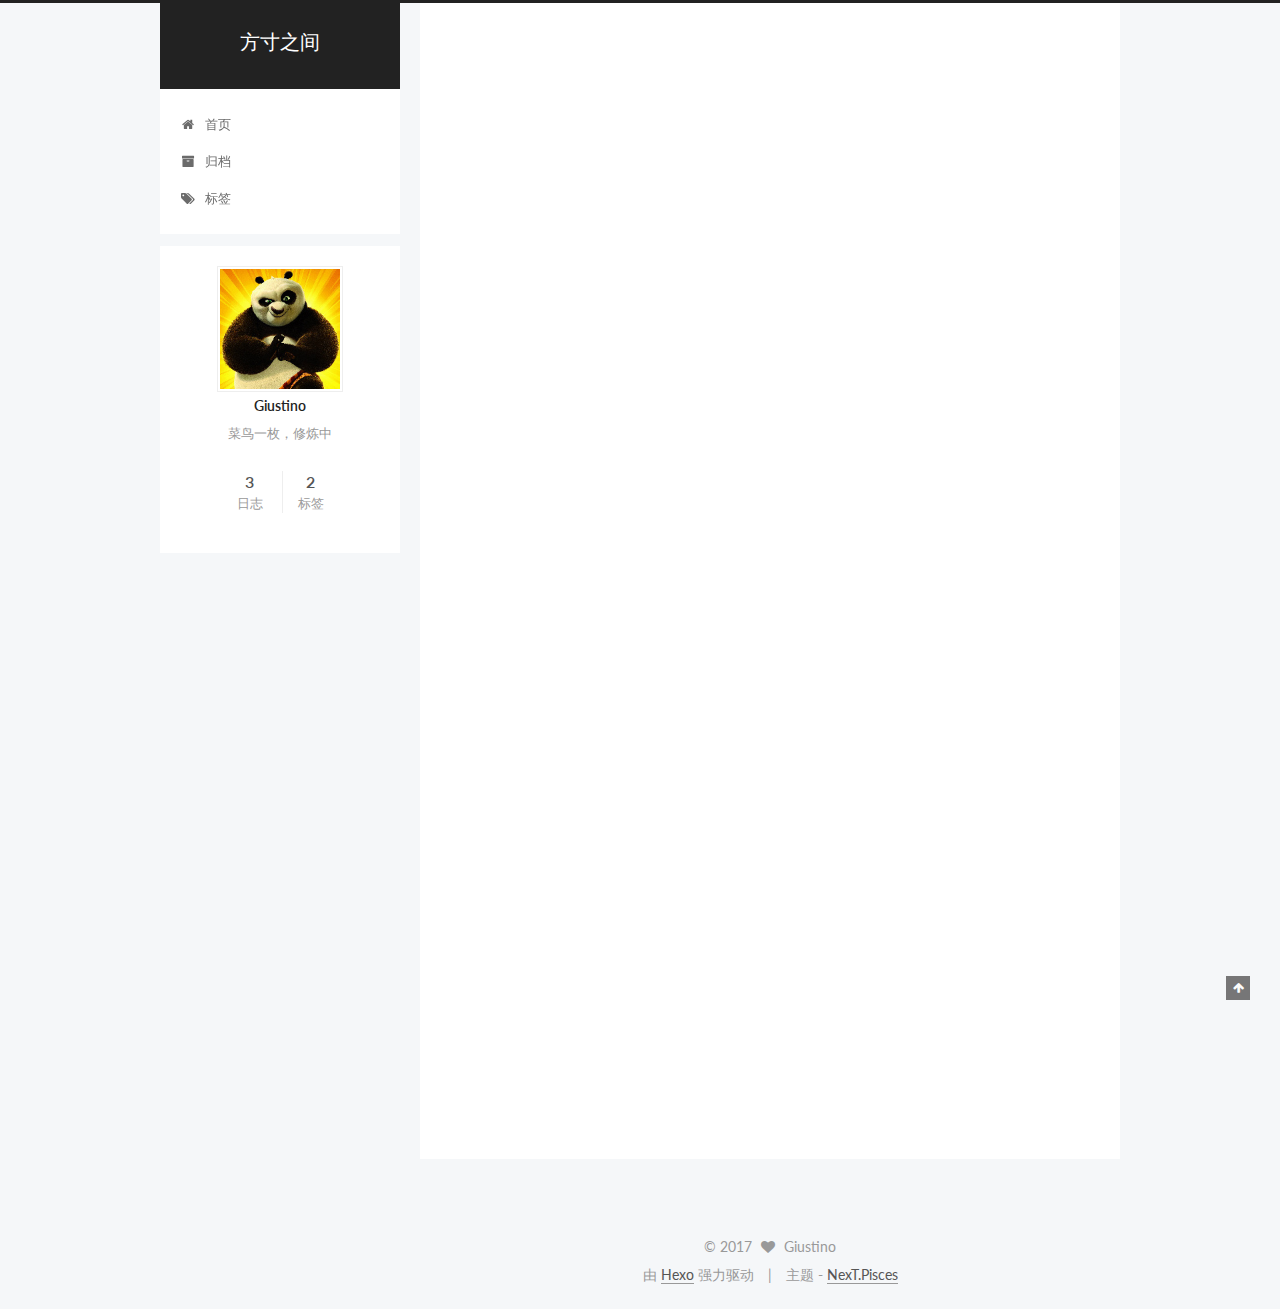
<file: index.html>
<!doctype html>



  


<html class="theme-next pisces use-motion" lang="zh-Hans">
<head>
  <meta charset="UTF-8"/>
<meta http-equiv="X-UA-Compatible" content="IE=edge" />
<meta name="viewport" content="width=device-width, initial-scale=1, maximum-scale=1"/>






<meta http-equiv="Cache-Control" content="no-transform" />
<meta http-equiv="Cache-Control" content="no-siteapp" />















  
  
  <link href="/lib/fancybox/source/jquery.fancybox.css?v=2.1.5" rel="stylesheet" type="text/css" />




  
  
  
  

  
    
    
  

  

  

  

  

  
    
    
    <link href="//fonts.googleapis.com/css?family=Lato:300,300italic,400,400italic,700,700italic&subset=latin,latin-ext" rel="stylesheet" type="text/css">
  






<link href="/lib/font-awesome/css/font-awesome.min.css?v=4.6.2" rel="stylesheet" type="text/css" />

<link href="/css/main.css?v=5.1.1" rel="stylesheet" type="text/css" />


  <meta name="keywords" content="Hexo, NexT" />








  <link rel="shortcut icon" type="image/x-icon" href="/favicon.ico?v=5.1.1" />






<meta name="description" content="菜鸟一枚，修炼中">
<meta property="og:type" content="website">
<meta property="og:title" content="方寸之间">
<meta property="og:url" content="http://yoursite.com/index.html">
<meta property="og:site_name" content="方寸之间">
<meta property="og:description" content="菜鸟一枚，修炼中">
<meta name="twitter:card" content="summary">
<meta name="twitter:title" content="方寸之间">
<meta name="twitter:description" content="菜鸟一枚，修炼中">



<script type="text/javascript" id="hexo.configurations">
  var NexT = window.NexT || {};
  var CONFIG = {
    root: '/',
    scheme: 'Pisces',
    sidebar: {"position":"left","display":"post","offset":12,"offset_float":0,"b2t":false,"scrollpercent":false},
    fancybox: true,
    motion: true,
    duoshuo: {
      userId: '0',
      author: '博主'
    },
    algolia: {
      applicationID: '',
      apiKey: '',
      indexName: '',
      hits: {"per_page":10},
      labels: {"input_placeholder":"Search for Posts","hits_empty":"We didn't find any results for the search: ${query}","hits_stats":"${hits} results found in ${time} ms"}
    }
  };
</script>



  <link rel="canonical" href="http://yoursite.com/"/>





  <title>方寸之间</title>
</head>

<body itemscope itemtype="http://schema.org/WebPage" lang="zh-Hans">

  














  
  
    
  

  <div class="container sidebar-position-left 
   page-home 
 ">
    <div class="headband"></div>

    <header id="header" class="header" itemscope itemtype="http://schema.org/WPHeader">
      <div class="header-inner"><div class="site-brand-wrapper">
  <div class="site-meta ">
    

    <div class="custom-logo-site-title">
      <a href="/"  class="brand" rel="start">
        <span class="logo-line-before"><i></i></span>
        <span class="site-title">方寸之间</span>
        <span class="logo-line-after"><i></i></span>
      </a>
    </div>
      
        <p class="site-subtitle"></p>
      
  </div>

  <div class="site-nav-toggle">
    <button>
      <span class="btn-bar"></span>
      <span class="btn-bar"></span>
      <span class="btn-bar"></span>
    </button>
  </div>
</div>

<nav class="site-nav">
  

  
    <ul id="menu" class="menu">
      
        
        <li class="menu-item menu-item-home">
          <a href="/" rel="section">
            
              <i class="menu-item-icon fa fa-fw fa-home"></i> <br />
            
            首页
          </a>
        </li>
      
        
        <li class="menu-item menu-item-archives">
          <a href="/archives" rel="section">
            
              <i class="menu-item-icon fa fa-fw fa-archive"></i> <br />
            
            归档
          </a>
        </li>
      
        
        <li class="menu-item menu-item-tags">
          <a href="/tags" rel="section">
            
              <i class="menu-item-icon fa fa-fw fa-tags"></i> <br />
            
            标签
          </a>
        </li>
      

      
    </ul>
  

  
</nav>



 </div>
    </header>

    <main id="main" class="main">
      <div class="main-inner">
        <div class="content-wrap">
          <div id="content" class="content">
            
  <section id="posts" class="posts-expand">
    
      

  

  
  
  

  <article class="post post-type-normal " itemscope itemtype="http://schema.org/Article">
    <link itemprop="mainEntityOfPage" href="http://yoursite.com/2017/04/26/BOMN-1/">

    <span hidden itemprop="author" itemscope itemtype="http://schema.org/Person">
      <meta itemprop="name" content="Giustino">
      <meta itemprop="description" content="">
      <meta itemprop="image" content="/images/avatar1.jpg">
    </span>

    <span hidden itemprop="publisher" itemscope itemtype="http://schema.org/Organization">
      <meta itemprop="name" content="方寸之间">
    </span>

    
      <header class="post-header">

        
        
          <h1 class="post-title" itemprop="name headline">
            
            
              
                
                <a class="post-title-link" href="/2017/04/26/BOMN-1/" itemprop="url">
                  BPMN初步一
                </a>
              
            
          </h1>
        

        <div class="post-meta">
          <span class="post-time">
            
              <span class="post-meta-item-icon">
                <i class="fa fa-calendar-o"></i>
              </span>
              
                <span class="post-meta-item-text">发表于</span>
              
              <time title="创建于" itemprop="dateCreated datePublished" datetime="2017-04-26T14:13:13+08:00">
                2017-04-26
              </time>
            

            

            
          </span>

          

          
            
          

          
          

          

          

          

        </div>
      </header>
    

    <div class="post-body" itemprop="articleBody">

      
      

      
        
          <p>BPMN–业务流程建模与标注<br>BPMN最初是由BPMI开发的一套业务流程建模符号，后BPMI并入OMG，于2011年退出BPMN2.0标准。</p>
          <!--noindex-->
          <div class="post-button text-center">
            <a class="btn" href="/2017/04/26/BOMN-1/#more" rel="contents">
              阅读全文 &raquo;
            </a>
          </div>
          <!--/noindex-->
        
      
    </div>

    <div>
      
    </div>

    <div>
      
    </div>

    <div>
      
    </div>

    <footer class="post-footer">
      

      

      

      
      
        <div class="post-eof"></div>
      
    </footer>
  </article>


    
      

  

  
  
  

  <article class="post post-type-normal " itemscope itemtype="http://schema.org/Article">
    <link itemprop="mainEntityOfPage" href="http://yoursite.com/2017/04/25/First/">

    <span hidden itemprop="author" itemscope itemtype="http://schema.org/Person">
      <meta itemprop="name" content="Giustino">
      <meta itemprop="description" content="">
      <meta itemprop="image" content="/images/avatar1.jpg">
    </span>

    <span hidden itemprop="publisher" itemscope itemtype="http://schema.org/Organization">
      <meta itemprop="name" content="方寸之间">
    </span>

    
      <header class="post-header">

        
        
          <h1 class="post-title" itemprop="name headline">
            
            
              
                
                <a class="post-title-link" href="/2017/04/25/First/" itemprop="url">
                  First
                </a>
              
            
          </h1>
        

        <div class="post-meta">
          <span class="post-time">
            
              <span class="post-meta-item-icon">
                <i class="fa fa-calendar-o"></i>
              </span>
              
                <span class="post-meta-item-text">发表于</span>
              
              <time title="创建于" itemprop="dateCreated datePublished" datetime="2017-04-25T18:37:30+08:00">
                2017-04-25
              </time>
            

            

            
          </span>

          

          
            
          

          
          

          

          

          

        </div>
      </header>
    

    <div class="post-body" itemprop="articleBody">

      
      

      
        
          
            <p>第一次尝试，准备开始写一点技术博客试试。</p>

          
        
      
    </div>

    <div>
      
    </div>

    <div>
      
    </div>

    <div>
      
    </div>

    <footer class="post-footer">
      

      

      

      
      
        <div class="post-eof"></div>
      
    </footer>
  </article>


    
      

  

  
  
  

  <article class="post post-type-normal " itemscope itemtype="http://schema.org/Article">
    <link itemprop="mainEntityOfPage" href="http://yoursite.com/2017/04/24/hello-world/">

    <span hidden itemprop="author" itemscope itemtype="http://schema.org/Person">
      <meta itemprop="name" content="Giustino">
      <meta itemprop="description" content="">
      <meta itemprop="image" content="/images/avatar1.jpg">
    </span>

    <span hidden itemprop="publisher" itemscope itemtype="http://schema.org/Organization">
      <meta itemprop="name" content="方寸之间">
    </span>

    
      <header class="post-header">

        
        
          <h1 class="post-title" itemprop="name headline">
            
            
              
                
                <a class="post-title-link" href="/2017/04/24/hello-world/" itemprop="url">
                  Hello World
                </a>
              
            
          </h1>
        

        <div class="post-meta">
          <span class="post-time">
            
              <span class="post-meta-item-icon">
                <i class="fa fa-calendar-o"></i>
              </span>
              
                <span class="post-meta-item-text">发表于</span>
              
              <time title="创建于" itemprop="dateCreated datePublished" datetime="2017-04-24T18:37:30+08:00">
                2017-04-24
              </time>
            

            

            
          </span>

          

          
            
          

          
          

          

          

          

        </div>
      </header>
    

    <div class="post-body" itemprop="articleBody">

      
      

      
        
          <p>Welcome to <a href="https://hexo.io/">Hexo</a>! This is your very first post. Check <a href="https://hexo.io/docs/">documentation</a> for more info. If you get any problems when using Hexo, you can find the answer in <a href="https://hexo.io/docs/troubleshooting.html">troubleshooting</a> or you can ask me on <a href="https://github.com/hexojs/hexo/issues">GitHub</a>.</p>
          <!--noindex-->
          <div class="post-button text-center">
            <a class="btn" href="/2017/04/24/hello-world/#more" rel="contents">
              阅读全文 &raquo;
            </a>
          </div>
          <!--/noindex-->
        
      
    </div>

    <div>
      
    </div>

    <div>
      
    </div>

    <div>
      
    </div>

    <footer class="post-footer">
      

      

      

      
      
        <div class="post-eof"></div>
      
    </footer>
  </article>


    
  </section>

  


          </div>
          


          

        </div>
        
          
  
  <div class="sidebar-toggle">
    <div class="sidebar-toggle-line-wrap">
      <span class="sidebar-toggle-line sidebar-toggle-line-first"></span>
      <span class="sidebar-toggle-line sidebar-toggle-line-middle"></span>
      <span class="sidebar-toggle-line sidebar-toggle-line-last"></span>
    </div>
  </div>

  <aside id="sidebar" class="sidebar">
    <div class="sidebar-inner">

      

      

      <section class="site-overview sidebar-panel sidebar-panel-active">
        <div class="site-author motion-element" itemprop="author" itemscope itemtype="http://schema.org/Person">
          <img class="site-author-image" itemprop="image"
               src="/images/avatar1.jpg"
               alt="Giustino" />
          <p class="site-author-name" itemprop="name">Giustino</p>
           
              <p class="site-description motion-element" itemprop="description">菜鸟一枚，修炼中</p>
          
        </div>
        <nav class="site-state motion-element">

          
            <div class="site-state-item site-state-posts">
              <a href="/archives">
                <span class="site-state-item-count">3</span>
                <span class="site-state-item-name">日志</span>
              </a>
            </div>
          

          

          
            
            
            <div class="site-state-item site-state-tags">
              <a href="/tags/index.html">
                <span class="site-state-item-count">2</span>
                <span class="site-state-item-name">标签</span>
              </a>
            </div>
          

        </nav>

        

        <div class="links-of-author motion-element">
          
        </div>

        
        

        
        

        


      </section>

      

      

    </div>
  </aside>


        
      </div>
    </main>

    <footer id="footer" class="footer">
      <div class="footer-inner">
        <div class="copyright" >
  
  &copy; 
  <span itemprop="copyrightYear">2017</span>
  <span class="with-love">
    <i class="fa fa-heart"></i>
  </span>
  <span class="author" itemprop="copyrightHolder">Giustino</span>
</div>


<div class="powered-by">
  由 <a class="theme-link" href="https://hexo.io">Hexo</a> 强力驱动
</div>

<div class="theme-info">
  主题 -
  <a class="theme-link" href="https://github.com/iissnan/hexo-theme-next">
    NexT.Pisces
  </a>
</div>


        

        
      </div>
    </footer>

    
      <div class="back-to-top">
        <i class="fa fa-arrow-up"></i>
        
      </div>
    

  </div>

  

<script type="text/javascript">
  if (Object.prototype.toString.call(window.Promise) !== '[object Function]') {
    window.Promise = null;
  }
</script>









  












  
  <script type="text/javascript" src="/lib/jquery/index.js?v=2.1.3"></script>

  
  <script type="text/javascript" src="/lib/fastclick/lib/fastclick.min.js?v=1.0.6"></script>

  
  <script type="text/javascript" src="/lib/jquery_lazyload/jquery.lazyload.js?v=1.9.7"></script>

  
  <script type="text/javascript" src="/lib/velocity/velocity.min.js?v=1.2.1"></script>

  
  <script type="text/javascript" src="/lib/velocity/velocity.ui.min.js?v=1.2.1"></script>

  
  <script type="text/javascript" src="/lib/fancybox/source/jquery.fancybox.pack.js?v=2.1.5"></script>


  


  <script type="text/javascript" src="/js/src/utils.js?v=5.1.1"></script>

  <script type="text/javascript" src="/js/src/motion.js?v=5.1.1"></script>



  
  


  <script type="text/javascript" src="/js/src/affix.js?v=5.1.1"></script>

  <script type="text/javascript" src="/js/src/schemes/pisces.js?v=5.1.1"></script>



  

  


  <script type="text/javascript" src="/js/src/bootstrap.js?v=5.1.1"></script>



  


  




	





  





  





  






  





  

  

  

  

  

</body>
</html>
</file>
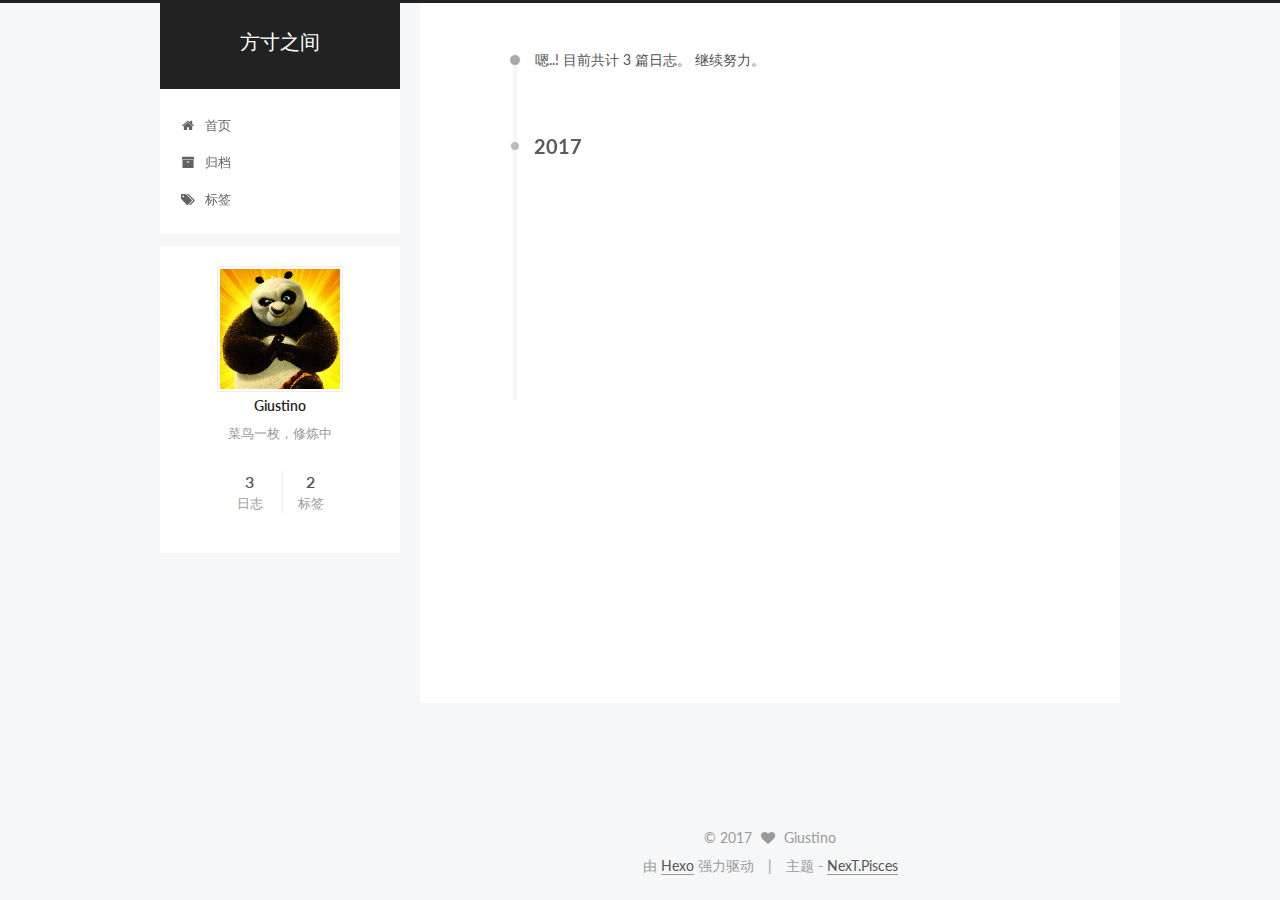
<file: archives/index.html>
<!doctype html>



  


<html class="theme-next pisces use-motion" lang="zh-Hans">
<head>
  <meta charset="UTF-8"/>
<meta http-equiv="X-UA-Compatible" content="IE=edge" />
<meta name="viewport" content="width=device-width, initial-scale=1, maximum-scale=1"/>






<meta http-equiv="Cache-Control" content="no-transform" />
<meta http-equiv="Cache-Control" content="no-siteapp" />















  
  
  <link href="/lib/fancybox/source/jquery.fancybox.css?v=2.1.5" rel="stylesheet" type="text/css" />




  
  
  
  

  
    
    
  

  

  

  

  

  
    
    
    <link href="//fonts.googleapis.com/css?family=Lato:300,300italic,400,400italic,700,700italic&subset=latin,latin-ext" rel="stylesheet" type="text/css">
  






<link href="/lib/font-awesome/css/font-awesome.min.css?v=4.6.2" rel="stylesheet" type="text/css" />

<link href="/css/main.css?v=5.1.1" rel="stylesheet" type="text/css" />


  <meta name="keywords" content="Hexo, NexT" />








  <link rel="shortcut icon" type="image/x-icon" href="/favicon.ico?v=5.1.1" />






<meta name="description" content="菜鸟一枚，修炼中">
<meta property="og:type" content="website">
<meta property="og:title" content="方寸之间">
<meta property="og:url" content="http://yoursite.com/archives/index.html">
<meta property="og:site_name" content="方寸之间">
<meta property="og:description" content="菜鸟一枚，修炼中">
<meta name="twitter:card" content="summary">
<meta name="twitter:title" content="方寸之间">
<meta name="twitter:description" content="菜鸟一枚，修炼中">



<script type="text/javascript" id="hexo.configurations">
  var NexT = window.NexT || {};
  var CONFIG = {
    root: '/',
    scheme: 'Pisces',
    sidebar: {"position":"left","display":"post","offset":12,"offset_float":0,"b2t":false,"scrollpercent":false},
    fancybox: true,
    motion: true,
    duoshuo: {
      userId: '0',
      author: '博主'
    },
    algolia: {
      applicationID: '',
      apiKey: '',
      indexName: '',
      hits: {"per_page":10},
      labels: {"input_placeholder":"Search for Posts","hits_empty":"We didn't find any results for the search: ${query}","hits_stats":"${hits} results found in ${time} ms"}
    }
  };
</script>



  <link rel="canonical" href="http://yoursite.com/archives/"/>





  <title>归档 | 方寸之间</title>
</head>

<body itemscope itemtype="http://schema.org/WebPage" lang="zh-Hans">

  














  
  
    
  

  <div class="container sidebar-position-left  page-archive  ">
    <div class="headband"></div>

    <header id="header" class="header" itemscope itemtype="http://schema.org/WPHeader">
      <div class="header-inner"><div class="site-brand-wrapper">
  <div class="site-meta ">
    

    <div class="custom-logo-site-title">
      <a href="/"  class="brand" rel="start">
        <span class="logo-line-before"><i></i></span>
        <span class="site-title">方寸之间</span>
        <span class="logo-line-after"><i></i></span>
      </a>
    </div>
      
        <p class="site-subtitle"></p>
      
  </div>

  <div class="site-nav-toggle">
    <button>
      <span class="btn-bar"></span>
      <span class="btn-bar"></span>
      <span class="btn-bar"></span>
    </button>
  </div>
</div>

<nav class="site-nav">
  

  
    <ul id="menu" class="menu">
      
        
        <li class="menu-item menu-item-home">
          <a href="/" rel="section">
            
              <i class="menu-item-icon fa fa-fw fa-home"></i> <br />
            
            首页
          </a>
        </li>
      
        
        <li class="menu-item menu-item-archives">
          <a href="/archives" rel="section">
            
              <i class="menu-item-icon fa fa-fw fa-archive"></i> <br />
            
            归档
          </a>
        </li>
      
        
        <li class="menu-item menu-item-tags">
          <a href="/tags" rel="section">
            
              <i class="menu-item-icon fa fa-fw fa-tags"></i> <br />
            
            标签
          </a>
        </li>
      

      
    </ul>
  

  
</nav>



 </div>
    </header>

    <main id="main" class="main">
      <div class="main-inner">
        <div class="content-wrap">
          <div id="content" class="content">
            

  <section id="posts" class="posts-collapse">
    <span class="archive-move-on"></span>

    <span class="archive-page-counter">
      
      
      
        
      
      嗯..! 目前共计 3 篇日志。 继续努力。
    </span>

    

      
      
      

      
        
        <div class="collection-title">
          <h2 class="archive-year motion-element" id="archive-year-2017">2017</h2>
        </div>
      
      

      

  <article class="post post-type-normal" itemscope itemtype="http://schema.org/Article">
    <header class="post-header">

      <h1 class="post-title">
        
            <a class="post-title-link" href="/2017/04/26/BOMN-1/" itemprop="url">
              
                <span itemprop="name">BPMN初步一</span>
              
            </a>
        
      </h1>

      <div class="post-meta">
        <time class="post-time" itemprop="dateCreated"
              datetime="2017-04-26T14:13:13+08:00"
              content="2017-04-26" >
          04-26
        </time>
      </div>

    </header>
  </article>



    

      
      
      

      
      

      

  <article class="post post-type-normal" itemscope itemtype="http://schema.org/Article">
    <header class="post-header">

      <h1 class="post-title">
        
            <a class="post-title-link" href="/2017/04/25/First/" itemprop="url">
              
                <span itemprop="name">First</span>
              
            </a>
        
      </h1>

      <div class="post-meta">
        <time class="post-time" itemprop="dateCreated"
              datetime="2017-04-25T18:37:30+08:00"
              content="2017-04-25" >
          04-25
        </time>
      </div>

    </header>
  </article>



    

      
      
      

      
      

      

  <article class="post post-type-normal" itemscope itemtype="http://schema.org/Article">
    <header class="post-header">

      <h1 class="post-title">
        
            <a class="post-title-link" href="/2017/04/24/hello-world/" itemprop="url">
              
                <span itemprop="name">Hello World</span>
              
            </a>
        
      </h1>

      <div class="post-meta">
        <time class="post-time" itemprop="dateCreated"
              datetime="2017-04-24T18:37:30+08:00"
              content="2017-04-24" >
          04-24
        </time>
      </div>

    </header>
  </article>



    

  </section>

  



          </div>
          


          

        </div>
        
          
  
  <div class="sidebar-toggle">
    <div class="sidebar-toggle-line-wrap">
      <span class="sidebar-toggle-line sidebar-toggle-line-first"></span>
      <span class="sidebar-toggle-line sidebar-toggle-line-middle"></span>
      <span class="sidebar-toggle-line sidebar-toggle-line-last"></span>
    </div>
  </div>

  <aside id="sidebar" class="sidebar">
    <div class="sidebar-inner">

      

      

      <section class="site-overview sidebar-panel sidebar-panel-active">
        <div class="site-author motion-element" itemprop="author" itemscope itemtype="http://schema.org/Person">
          <img class="site-author-image" itemprop="image"
               src="/images/avatar1.jpg"
               alt="Giustino" />
          <p class="site-author-name" itemprop="name">Giustino</p>
           
              <p class="site-description motion-element" itemprop="description">菜鸟一枚，修炼中</p>
          
        </div>
        <nav class="site-state motion-element">

          
            <div class="site-state-item site-state-posts">
              <a href="/archives">
                <span class="site-state-item-count">3</span>
                <span class="site-state-item-name">日志</span>
              </a>
            </div>
          

          

          
            
            
            <div class="site-state-item site-state-tags">
              <a href="/tags/index.html">
                <span class="site-state-item-count">2</span>
                <span class="site-state-item-name">标签</span>
              </a>
            </div>
          

        </nav>

        

        <div class="links-of-author motion-element">
          
        </div>

        
        

        
        

        


      </section>

      

      

    </div>
  </aside>


        
      </div>
    </main>

    <footer id="footer" class="footer">
      <div class="footer-inner">
        <div class="copyright" >
  
  &copy; 
  <span itemprop="copyrightYear">2017</span>
  <span class="with-love">
    <i class="fa fa-heart"></i>
  </span>
  <span class="author" itemprop="copyrightHolder">Giustino</span>
</div>


<div class="powered-by">
  由 <a class="theme-link" href="https://hexo.io">Hexo</a> 强力驱动
</div>

<div class="theme-info">
  主题 -
  <a class="theme-link" href="https://github.com/iissnan/hexo-theme-next">
    NexT.Pisces
  </a>
</div>


        

        
      </div>
    </footer>

    
      <div class="back-to-top">
        <i class="fa fa-arrow-up"></i>
        
      </div>
    

  </div>

  

<script type="text/javascript">
  if (Object.prototype.toString.call(window.Promise) !== '[object Function]') {
    window.Promise = null;
  }
</script>









  












  
  <script type="text/javascript" src="/lib/jquery/index.js?v=2.1.3"></script>

  
  <script type="text/javascript" src="/lib/fastclick/lib/fastclick.min.js?v=1.0.6"></script>

  
  <script type="text/javascript" src="/lib/jquery_lazyload/jquery.lazyload.js?v=1.9.7"></script>

  
  <script type="text/javascript" src="/lib/velocity/velocity.min.js?v=1.2.1"></script>

  
  <script type="text/javascript" src="/lib/velocity/velocity.ui.min.js?v=1.2.1"></script>

  
  <script type="text/javascript" src="/lib/fancybox/source/jquery.fancybox.pack.js?v=2.1.5"></script>


  


  <script type="text/javascript" src="/js/src/utils.js?v=5.1.1"></script>

  <script type="text/javascript" src="/js/src/motion.js?v=5.1.1"></script>



  
  


  <script type="text/javascript" src="/js/src/affix.js?v=5.1.1"></script>

  <script type="text/javascript" src="/js/src/schemes/pisces.js?v=5.1.1"></script>



  
  
    <script type="text/javascript" id="motion.page.archive">
      $('.archive-year').velocity('transition.slideLeftIn');
    </script>
  


  


  <script type="text/javascript" src="/js/src/bootstrap.js?v=5.1.1"></script>



  


  




	





  





  





  






  





  

  

  

  

  

</body>
</html>
</file>
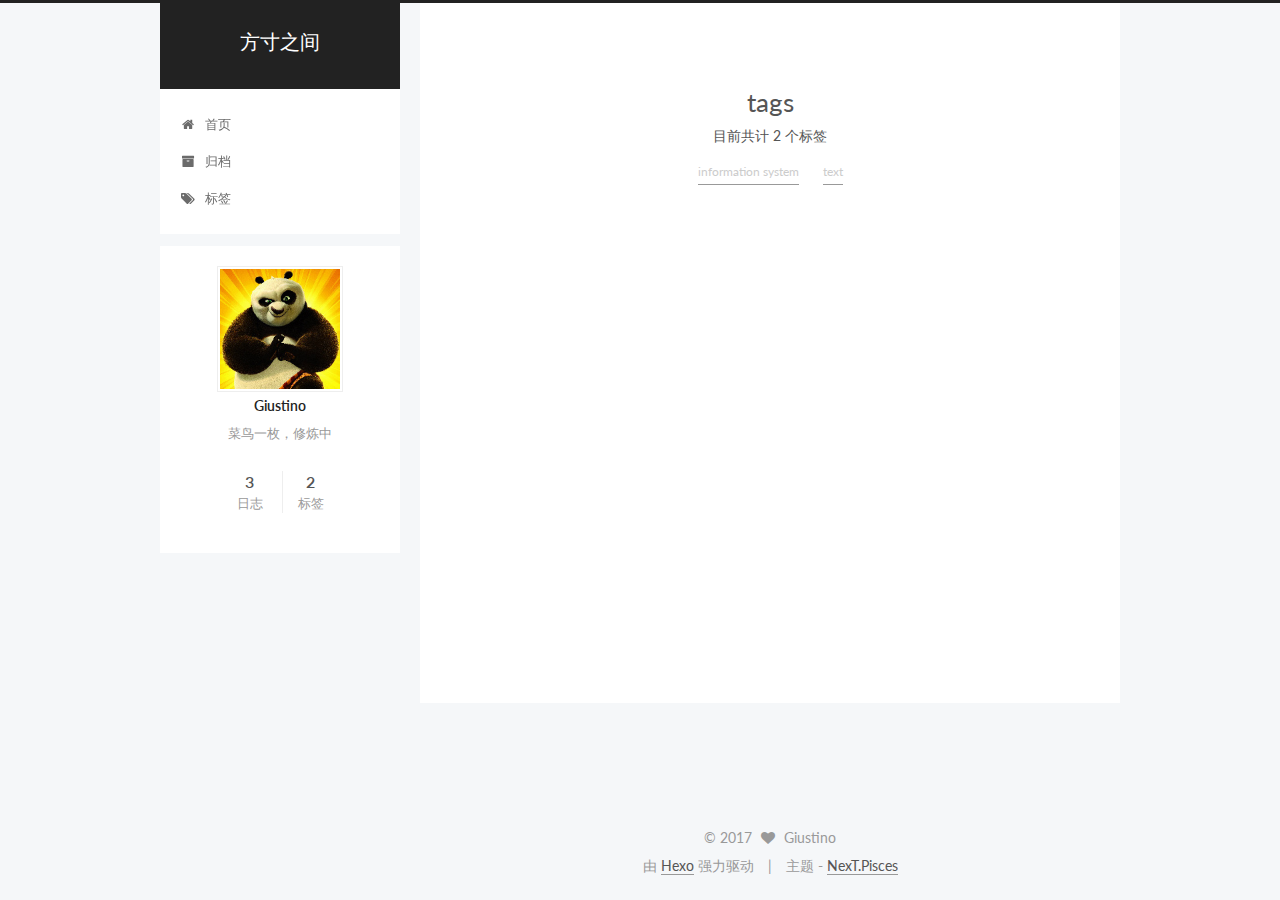
<file: tags/index.html>
<!doctype html>



  


<html class="theme-next pisces use-motion" lang="zh-Hans">
<head>
  <meta charset="UTF-8"/>
<meta http-equiv="X-UA-Compatible" content="IE=edge" />
<meta name="viewport" content="width=device-width, initial-scale=1, maximum-scale=1"/>






<meta http-equiv="Cache-Control" content="no-transform" />
<meta http-equiv="Cache-Control" content="no-siteapp" />















  
  
  <link href="/lib/fancybox/source/jquery.fancybox.css?v=2.1.5" rel="stylesheet" type="text/css" />




  
  
  
  

  
    
    
  

  

  

  

  

  
    
    
    <link href="//fonts.googleapis.com/css?family=Lato:300,300italic,400,400italic,700,700italic&subset=latin,latin-ext" rel="stylesheet" type="text/css">
  






<link href="/lib/font-awesome/css/font-awesome.min.css?v=4.6.2" rel="stylesheet" type="text/css" />

<link href="/css/main.css?v=5.1.1" rel="stylesheet" type="text/css" />


  <meta name="keywords" content="Hexo, NexT" />








  <link rel="shortcut icon" type="image/x-icon" href="/favicon.ico?v=5.1.1" />






<meta name="description" content="菜鸟一枚，修炼中">
<meta property="og:type" content="website">
<meta property="og:title" content="tags">
<meta property="og:url" content="http://yoursite.com/tags/index.html">
<meta property="og:site_name" content="方寸之间">
<meta property="og:description" content="菜鸟一枚，修炼中">
<meta property="og:updated_time" content="2017-04-25T00:21:10.444Z">
<meta name="twitter:card" content="summary">
<meta name="twitter:title" content="tags">
<meta name="twitter:description" content="菜鸟一枚，修炼中">



<script type="text/javascript" id="hexo.configurations">
  var NexT = window.NexT || {};
  var CONFIG = {
    root: '/',
    scheme: 'Pisces',
    sidebar: {"position":"left","display":"post","offset":12,"offset_float":0,"b2t":false,"scrollpercent":false},
    fancybox: true,
    motion: true,
    duoshuo: {
      userId: '0',
      author: '博主'
    },
    algolia: {
      applicationID: '',
      apiKey: '',
      indexName: '',
      hits: {"per_page":10},
      labels: {"input_placeholder":"Search for Posts","hits_empty":"We didn't find any results for the search: ${query}","hits_stats":"${hits} results found in ${time} ms"}
    }
  };
</script>



  <link rel="canonical" href="http://yoursite.com/tags/"/>





  <title>tags | 方寸之间</title>
</head>

<body itemscope itemtype="http://schema.org/WebPage" lang="zh-Hans">

  














  
  
    
  

  <div class="container sidebar-position-left  ">
    <div class="headband"></div>

    <header id="header" class="header" itemscope itemtype="http://schema.org/WPHeader">
      <div class="header-inner"><div class="site-brand-wrapper">
  <div class="site-meta ">
    

    <div class="custom-logo-site-title">
      <a href="/"  class="brand" rel="start">
        <span class="logo-line-before"><i></i></span>
        <span class="site-title">方寸之间</span>
        <span class="logo-line-after"><i></i></span>
      </a>
    </div>
      
        <p class="site-subtitle"></p>
      
  </div>

  <div class="site-nav-toggle">
    <button>
      <span class="btn-bar"></span>
      <span class="btn-bar"></span>
      <span class="btn-bar"></span>
    </button>
  </div>
</div>

<nav class="site-nav">
  

  
    <ul id="menu" class="menu">
      
        
        <li class="menu-item menu-item-home">
          <a href="/" rel="section">
            
              <i class="menu-item-icon fa fa-fw fa-home"></i> <br />
            
            首页
          </a>
        </li>
      
        
        <li class="menu-item menu-item-archives">
          <a href="/archives" rel="section">
            
              <i class="menu-item-icon fa fa-fw fa-archive"></i> <br />
            
            归档
          </a>
        </li>
      
        
        <li class="menu-item menu-item-tags">
          <a href="/tags" rel="section">
            
              <i class="menu-item-icon fa fa-fw fa-tags"></i> <br />
            
            标签
          </a>
        </li>
      

      
    </ul>
  

  
</nav>



 </div>
    </header>

    <main id="main" class="main">
      <div class="main-inner">
        <div class="content-wrap">
          <div id="content" class="content">
            

  <div id="posts" class="posts-expand">
  <header class="post-header">

	<h1 class="post-title" itemprop="name headline">tags</h1>



</header>

    
    
      <div class="tag-cloud">
        <div class="tag-cloud-title">
            目前共计 2 个标签
        </div>
        <div class="tag-cloud-tags">
          <a href="/tags/information-system/" style="font-size: 12px; color: #ccc">information system</a> <a href="/tags/text/" style="font-size: 12px; color: #ccc">text</a>
        </div>
      </div>
    
  </div>


          </div>
          


          
  <div class="comments" id="comments">
    
  </div>


        </div>
        
          
  
  <div class="sidebar-toggle">
    <div class="sidebar-toggle-line-wrap">
      <span class="sidebar-toggle-line sidebar-toggle-line-first"></span>
      <span class="sidebar-toggle-line sidebar-toggle-line-middle"></span>
      <span class="sidebar-toggle-line sidebar-toggle-line-last"></span>
    </div>
  </div>

  <aside id="sidebar" class="sidebar">
    <div class="sidebar-inner">

      

      

      <section class="site-overview sidebar-panel sidebar-panel-active">
        <div class="site-author motion-element" itemprop="author" itemscope itemtype="http://schema.org/Person">
          <img class="site-author-image" itemprop="image"
               src="/images/avatar1.jpg"
               alt="Giustino" />
          <p class="site-author-name" itemprop="name">Giustino</p>
           
              <p class="site-description motion-element" itemprop="description">菜鸟一枚，修炼中</p>
          
        </div>
        <nav class="site-state motion-element">

          
            <div class="site-state-item site-state-posts">
              <a href="/archives">
                <span class="site-state-item-count">3</span>
                <span class="site-state-item-name">日志</span>
              </a>
            </div>
          

          

          
            
            
            <div class="site-state-item site-state-tags">
              <a href="/tags/index.html">
                <span class="site-state-item-count">2</span>
                <span class="site-state-item-name">标签</span>
              </a>
            </div>
          

        </nav>

        

        <div class="links-of-author motion-element">
          
        </div>

        
        

        
        

        


      </section>

      

      

    </div>
  </aside>


        
      </div>
    </main>

    <footer id="footer" class="footer">
      <div class="footer-inner">
        <div class="copyright" >
  
  &copy; 
  <span itemprop="copyrightYear">2017</span>
  <span class="with-love">
    <i class="fa fa-heart"></i>
  </span>
  <span class="author" itemprop="copyrightHolder">Giustino</span>
</div>


<div class="powered-by">
  由 <a class="theme-link" href="https://hexo.io">Hexo</a> 强力驱动
</div>

<div class="theme-info">
  主题 -
  <a class="theme-link" href="https://github.com/iissnan/hexo-theme-next">
    NexT.Pisces
  </a>
</div>


        

        
      </div>
    </footer>

    
      <div class="back-to-top">
        <i class="fa fa-arrow-up"></i>
        
      </div>
    

  </div>

  

<script type="text/javascript">
  if (Object.prototype.toString.call(window.Promise) !== '[object Function]') {
    window.Promise = null;
  }
</script>









  












  
  <script type="text/javascript" src="/lib/jquery/index.js?v=2.1.3"></script>

  
  <script type="text/javascript" src="/lib/fastclick/lib/fastclick.min.js?v=1.0.6"></script>

  
  <script type="text/javascript" src="/lib/jquery_lazyload/jquery.lazyload.js?v=1.9.7"></script>

  
  <script type="text/javascript" src="/lib/velocity/velocity.min.js?v=1.2.1"></script>

  
  <script type="text/javascript" src="/lib/velocity/velocity.ui.min.js?v=1.2.1"></script>

  
  <script type="text/javascript" src="/lib/fancybox/source/jquery.fancybox.pack.js?v=2.1.5"></script>


  


  <script type="text/javascript" src="/js/src/utils.js?v=5.1.1"></script>

  <script type="text/javascript" src="/js/src/motion.js?v=5.1.1"></script>



  
  


  <script type="text/javascript" src="/js/src/affix.js?v=5.1.1"></script>

  <script type="text/javascript" src="/js/src/schemes/pisces.js?v=5.1.1"></script>



  

  


  <script type="text/javascript" src="/js/src/bootstrap.js?v=5.1.1"></script>



  


  




	





  





  





  






  





  

  

  

  

  

</body>
</html>
</file>
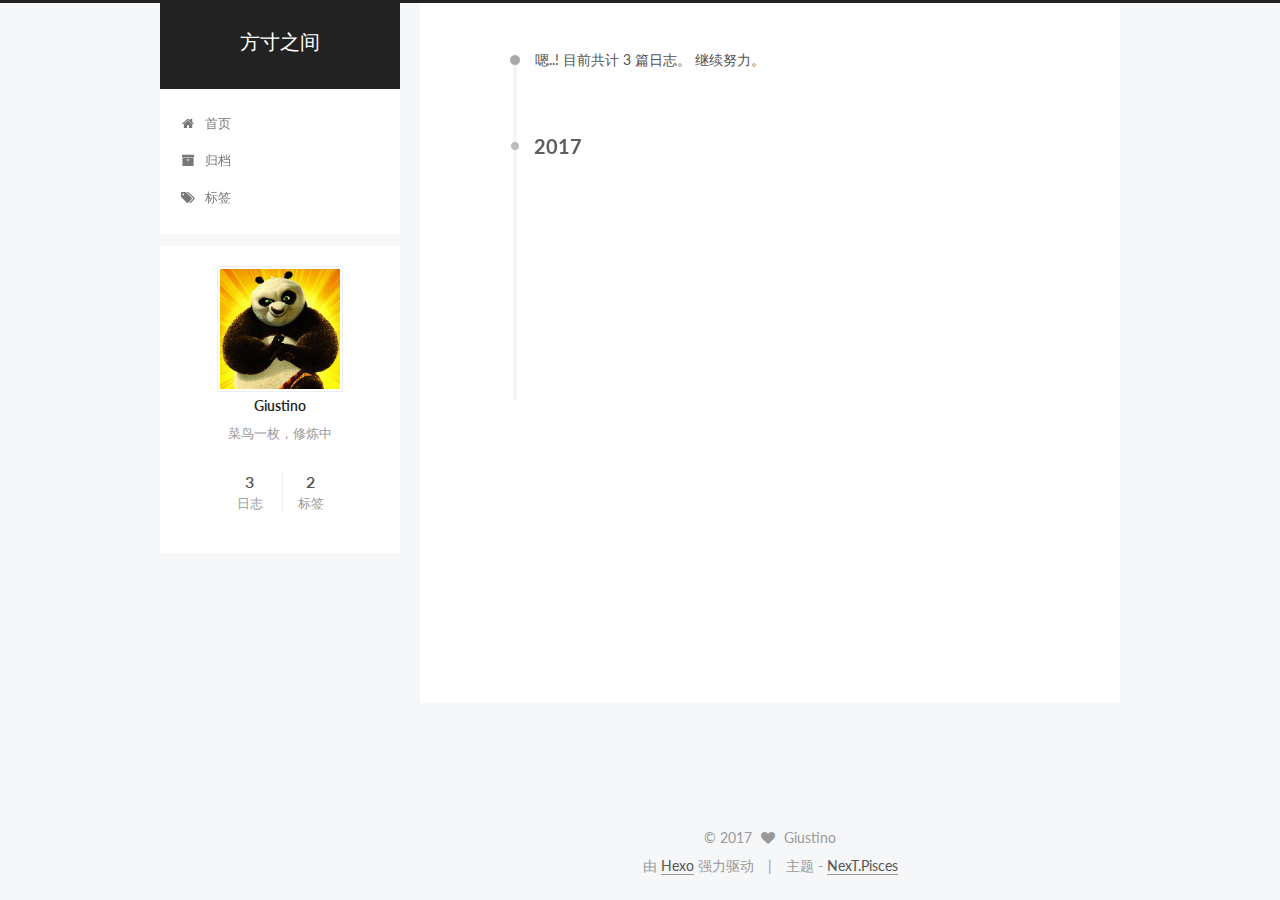
<file: archives/2017/index.html>
<!doctype html>



  


<html class="theme-next pisces use-motion" lang="zh-Hans">
<head>
  <meta charset="UTF-8"/>
<meta http-equiv="X-UA-Compatible" content="IE=edge" />
<meta name="viewport" content="width=device-width, initial-scale=1, maximum-scale=1"/>






<meta http-equiv="Cache-Control" content="no-transform" />
<meta http-equiv="Cache-Control" content="no-siteapp" />















  
  
  <link href="/lib/fancybox/source/jquery.fancybox.css?v=2.1.5" rel="stylesheet" type="text/css" />




  
  
  
  

  
    
    
  

  

  

  

  

  
    
    
    <link href="//fonts.googleapis.com/css?family=Lato:300,300italic,400,400italic,700,700italic&subset=latin,latin-ext" rel="stylesheet" type="text/css">
  






<link href="/lib/font-awesome/css/font-awesome.min.css?v=4.6.2" rel="stylesheet" type="text/css" />

<link href="/css/main.css?v=5.1.1" rel="stylesheet" type="text/css" />


  <meta name="keywords" content="Hexo, NexT" />








  <link rel="shortcut icon" type="image/x-icon" href="/favicon.ico?v=5.1.1" />






<meta name="description" content="菜鸟一枚，修炼中">
<meta property="og:type" content="website">
<meta property="og:title" content="方寸之间">
<meta property="og:url" content="http://yoursite.com/archives/2017/index.html">
<meta property="og:site_name" content="方寸之间">
<meta property="og:description" content="菜鸟一枚，修炼中">
<meta name="twitter:card" content="summary">
<meta name="twitter:title" content="方寸之间">
<meta name="twitter:description" content="菜鸟一枚，修炼中">



<script type="text/javascript" id="hexo.configurations">
  var NexT = window.NexT || {};
  var CONFIG = {
    root: '/',
    scheme: 'Pisces',
    sidebar: {"position":"left","display":"post","offset":12,"offset_float":0,"b2t":false,"scrollpercent":false},
    fancybox: true,
    motion: true,
    duoshuo: {
      userId: '0',
      author: '博主'
    },
    algolia: {
      applicationID: '',
      apiKey: '',
      indexName: '',
      hits: {"per_page":10},
      labels: {"input_placeholder":"Search for Posts","hits_empty":"We didn't find any results for the search: ${query}","hits_stats":"${hits} results found in ${time} ms"}
    }
  };
</script>



  <link rel="canonical" href="http://yoursite.com/archives/2017/"/>





  <title>归档 | 方寸之间</title>
</head>

<body itemscope itemtype="http://schema.org/WebPage" lang="zh-Hans">

  














  
  
    
  

  <div class="container sidebar-position-left  page-archive  ">
    <div class="headband"></div>

    <header id="header" class="header" itemscope itemtype="http://schema.org/WPHeader">
      <div class="header-inner"><div class="site-brand-wrapper">
  <div class="site-meta ">
    

    <div class="custom-logo-site-title">
      <a href="/"  class="brand" rel="start">
        <span class="logo-line-before"><i></i></span>
        <span class="site-title">方寸之间</span>
        <span class="logo-line-after"><i></i></span>
      </a>
    </div>
      
        <p class="site-subtitle"></p>
      
  </div>

  <div class="site-nav-toggle">
    <button>
      <span class="btn-bar"></span>
      <span class="btn-bar"></span>
      <span class="btn-bar"></span>
    </button>
  </div>
</div>

<nav class="site-nav">
  

  
    <ul id="menu" class="menu">
      
        
        <li class="menu-item menu-item-home">
          <a href="/" rel="section">
            
              <i class="menu-item-icon fa fa-fw fa-home"></i> <br />
            
            首页
          </a>
        </li>
      
        
        <li class="menu-item menu-item-archives">
          <a href="/archives" rel="section">
            
              <i class="menu-item-icon fa fa-fw fa-archive"></i> <br />
            
            归档
          </a>
        </li>
      
        
        <li class="menu-item menu-item-tags">
          <a href="/tags" rel="section">
            
              <i class="menu-item-icon fa fa-fw fa-tags"></i> <br />
            
            标签
          </a>
        </li>
      

      
    </ul>
  

  
</nav>



 </div>
    </header>

    <main id="main" class="main">
      <div class="main-inner">
        <div class="content-wrap">
          <div id="content" class="content">
            

  <section id="posts" class="posts-collapse">
    <span class="archive-move-on"></span>

    <span class="archive-page-counter">
      
      
      
        
      
      嗯..! 目前共计 3 篇日志。 继续努力。
    </span>

    

      
      
      

      
        
        <div class="collection-title">
          <h2 class="archive-year motion-element" id="archive-year-2017">2017</h2>
        </div>
      
      

      

  <article class="post post-type-normal" itemscope itemtype="http://schema.org/Article">
    <header class="post-header">

      <h1 class="post-title">
        
            <a class="post-title-link" href="/2017/04/26/BOMN-1/" itemprop="url">
              
                <span itemprop="name">BPMN初步一</span>
              
            </a>
        
      </h1>

      <div class="post-meta">
        <time class="post-time" itemprop="dateCreated"
              datetime="2017-04-26T14:13:13+08:00"
              content="2017-04-26" >
          04-26
        </time>
      </div>

    </header>
  </article>



    

      
      
      

      
      

      

  <article class="post post-type-normal" itemscope itemtype="http://schema.org/Article">
    <header class="post-header">

      <h1 class="post-title">
        
            <a class="post-title-link" href="/2017/04/25/First/" itemprop="url">
              
                <span itemprop="name">First</span>
              
            </a>
        
      </h1>

      <div class="post-meta">
        <time class="post-time" itemprop="dateCreated"
              datetime="2017-04-25T18:37:30+08:00"
              content="2017-04-25" >
          04-25
        </time>
      </div>

    </header>
  </article>



    

      
      
      

      
      

      

  <article class="post post-type-normal" itemscope itemtype="http://schema.org/Article">
    <header class="post-header">

      <h1 class="post-title">
        
            <a class="post-title-link" href="/2017/04/24/hello-world/" itemprop="url">
              
                <span itemprop="name">Hello World</span>
              
            </a>
        
      </h1>

      <div class="post-meta">
        <time class="post-time" itemprop="dateCreated"
              datetime="2017-04-24T18:37:30+08:00"
              content="2017-04-24" >
          04-24
        </time>
      </div>

    </header>
  </article>



    

  </section>

  



          </div>
          


          

        </div>
        
          
  
  <div class="sidebar-toggle">
    <div class="sidebar-toggle-line-wrap">
      <span class="sidebar-toggle-line sidebar-toggle-line-first"></span>
      <span class="sidebar-toggle-line sidebar-toggle-line-middle"></span>
      <span class="sidebar-toggle-line sidebar-toggle-line-last"></span>
    </div>
  </div>

  <aside id="sidebar" class="sidebar">
    <div class="sidebar-inner">

      

      

      <section class="site-overview sidebar-panel sidebar-panel-active">
        <div class="site-author motion-element" itemprop="author" itemscope itemtype="http://schema.org/Person">
          <img class="site-author-image" itemprop="image"
               src="/images/avatar1.jpg"
               alt="Giustino" />
          <p class="site-author-name" itemprop="name">Giustino</p>
           
              <p class="site-description motion-element" itemprop="description">菜鸟一枚，修炼中</p>
          
        </div>
        <nav class="site-state motion-element">

          
            <div class="site-state-item site-state-posts">
              <a href="/archives">
                <span class="site-state-item-count">3</span>
                <span class="site-state-item-name">日志</span>
              </a>
            </div>
          

          

          
            
            
            <div class="site-state-item site-state-tags">
              <a href="/tags/index.html">
                <span class="site-state-item-count">2</span>
                <span class="site-state-item-name">标签</span>
              </a>
            </div>
          

        </nav>

        

        <div class="links-of-author motion-element">
          
        </div>

        
        

        
        

        


      </section>

      

      

    </div>
  </aside>


        
      </div>
    </main>

    <footer id="footer" class="footer">
      <div class="footer-inner">
        <div class="copyright" >
  
  &copy; 
  <span itemprop="copyrightYear">2017</span>
  <span class="with-love">
    <i class="fa fa-heart"></i>
  </span>
  <span class="author" itemprop="copyrightHolder">Giustino</span>
</div>


<div class="powered-by">
  由 <a class="theme-link" href="https://hexo.io">Hexo</a> 强力驱动
</div>

<div class="theme-info">
  主题 -
  <a class="theme-link" href="https://github.com/iissnan/hexo-theme-next">
    NexT.Pisces
  </a>
</div>


        

        
      </div>
    </footer>

    
      <div class="back-to-top">
        <i class="fa fa-arrow-up"></i>
        
      </div>
    

  </div>

  

<script type="text/javascript">
  if (Object.prototype.toString.call(window.Promise) !== '[object Function]') {
    window.Promise = null;
  }
</script>









  












  
  <script type="text/javascript" src="/lib/jquery/index.js?v=2.1.3"></script>

  
  <script type="text/javascript" src="/lib/fastclick/lib/fastclick.min.js?v=1.0.6"></script>

  
  <script type="text/javascript" src="/lib/jquery_lazyload/jquery.lazyload.js?v=1.9.7"></script>

  
  <script type="text/javascript" src="/lib/velocity/velocity.min.js?v=1.2.1"></script>

  
  <script type="text/javascript" src="/lib/velocity/velocity.ui.min.js?v=1.2.1"></script>

  
  <script type="text/javascript" src="/lib/fancybox/source/jquery.fancybox.pack.js?v=2.1.5"></script>


  


  <script type="text/javascript" src="/js/src/utils.js?v=5.1.1"></script>

  <script type="text/javascript" src="/js/src/motion.js?v=5.1.1"></script>



  
  


  <script type="text/javascript" src="/js/src/affix.js?v=5.1.1"></script>

  <script type="text/javascript" src="/js/src/schemes/pisces.js?v=5.1.1"></script>



  
  
    <script type="text/javascript" id="motion.page.archive">
      $('.archive-year').velocity('transition.slideLeftIn');
    </script>
  


  


  <script type="text/javascript" src="/js/src/bootstrap.js?v=5.1.1"></script>



  


  




	





  





  





  






  





  

  

  

  

  

</body>
</html>
</file>
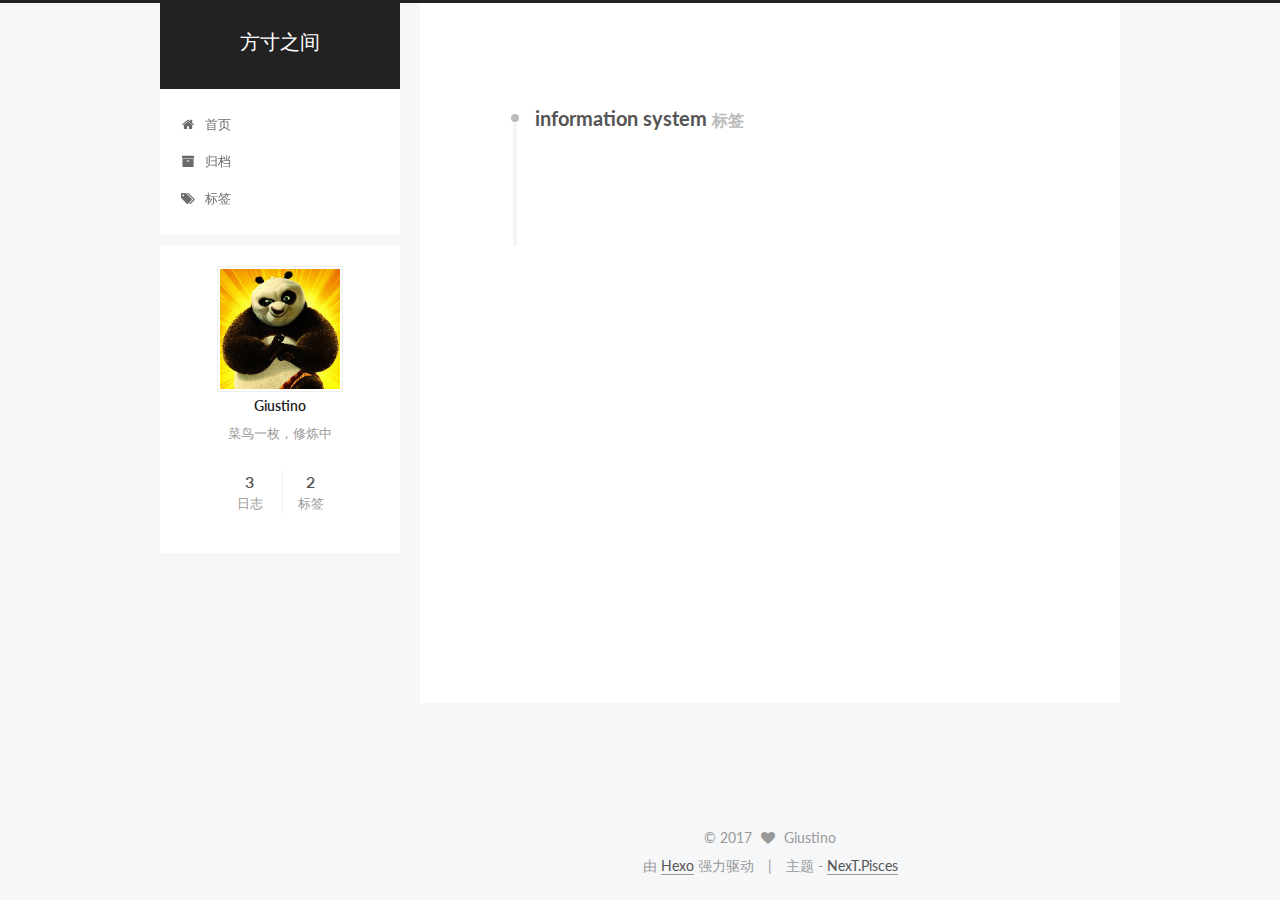
<file: tags/information-system/index.html>
<!doctype html>



  


<html class="theme-next pisces use-motion" lang="zh-Hans">
<head>
  <meta charset="UTF-8"/>
<meta http-equiv="X-UA-Compatible" content="IE=edge" />
<meta name="viewport" content="width=device-width, initial-scale=1, maximum-scale=1"/>






<meta http-equiv="Cache-Control" content="no-transform" />
<meta http-equiv="Cache-Control" content="no-siteapp" />















  
  
  <link href="/lib/fancybox/source/jquery.fancybox.css?v=2.1.5" rel="stylesheet" type="text/css" />




  
  
  
  

  
    
    
  

  

  

  

  

  
    
    
    <link href="//fonts.googleapis.com/css?family=Lato:300,300italic,400,400italic,700,700italic&subset=latin,latin-ext" rel="stylesheet" type="text/css">
  






<link href="/lib/font-awesome/css/font-awesome.min.css?v=4.6.2" rel="stylesheet" type="text/css" />

<link href="/css/main.css?v=5.1.1" rel="stylesheet" type="text/css" />


  <meta name="keywords" content="Hexo, NexT" />








  <link rel="shortcut icon" type="image/x-icon" href="/favicon.ico?v=5.1.1" />






<meta name="description" content="菜鸟一枚，修炼中">
<meta property="og:type" content="website">
<meta property="og:title" content="方寸之间">
<meta property="og:url" content="http://yoursite.com/tags/information-system/index.html">
<meta property="og:site_name" content="方寸之间">
<meta property="og:description" content="菜鸟一枚，修炼中">
<meta name="twitter:card" content="summary">
<meta name="twitter:title" content="方寸之间">
<meta name="twitter:description" content="菜鸟一枚，修炼中">



<script type="text/javascript" id="hexo.configurations">
  var NexT = window.NexT || {};
  var CONFIG = {
    root: '/',
    scheme: 'Pisces',
    sidebar: {"position":"left","display":"post","offset":12,"offset_float":0,"b2t":false,"scrollpercent":false},
    fancybox: true,
    motion: true,
    duoshuo: {
      userId: '0',
      author: '博主'
    },
    algolia: {
      applicationID: '',
      apiKey: '',
      indexName: '',
      hits: {"per_page":10},
      labels: {"input_placeholder":"Search for Posts","hits_empty":"We didn't find any results for the search: ${query}","hits_stats":"${hits} results found in ${time} ms"}
    }
  };
</script>



  <link rel="canonical" href="http://yoursite.com/tags/information-system/"/>





  <title>标签: information system | 方寸之间</title>
</head>

<body itemscope itemtype="http://schema.org/WebPage" lang="zh-Hans">

  














  
  
    
  

  <div class="container sidebar-position-left  ">
    <div class="headband"></div>

    <header id="header" class="header" itemscope itemtype="http://schema.org/WPHeader">
      <div class="header-inner"><div class="site-brand-wrapper">
  <div class="site-meta ">
    

    <div class="custom-logo-site-title">
      <a href="/"  class="brand" rel="start">
        <span class="logo-line-before"><i></i></span>
        <span class="site-title">方寸之间</span>
        <span class="logo-line-after"><i></i></span>
      </a>
    </div>
      
        <p class="site-subtitle"></p>
      
  </div>

  <div class="site-nav-toggle">
    <button>
      <span class="btn-bar"></span>
      <span class="btn-bar"></span>
      <span class="btn-bar"></span>
    </button>
  </div>
</div>

<nav class="site-nav">
  

  
    <ul id="menu" class="menu">
      
        
        <li class="menu-item menu-item-home">
          <a href="/" rel="section">
            
              <i class="menu-item-icon fa fa-fw fa-home"></i> <br />
            
            首页
          </a>
        </li>
      
        
        <li class="menu-item menu-item-archives">
          <a href="/archives" rel="section">
            
              <i class="menu-item-icon fa fa-fw fa-archive"></i> <br />
            
            归档
          </a>
        </li>
      
        
        <li class="menu-item menu-item-tags">
          <a href="/tags" rel="section">
            
              <i class="menu-item-icon fa fa-fw fa-tags"></i> <br />
            
            标签
          </a>
        </li>
      

      
    </ul>
  

  
</nav>



 </div>
    </header>

    <main id="main" class="main">
      <div class="main-inner">
        <div class="content-wrap">
          <div id="content" class="content">
            

  <div id="posts" class="posts-collapse">
    <div class="collection-title">
      <h2 >
        information system
        <small>标签</small>
      </h2>
    </div>

    
      

  <article class="post post-type-normal" itemscope itemtype="http://schema.org/Article">
    <header class="post-header">

      <h1 class="post-title">
        
            <a class="post-title-link" href="/2017/04/26/BOMN-1/" itemprop="url">
              
                <span itemprop="name">BPMN初步一</span>
              
            </a>
        
      </h1>

      <div class="post-meta">
        <time class="post-time" itemprop="dateCreated"
              datetime="2017-04-26T14:13:13+08:00"
              content="2017-04-26" >
          04-26
        </time>
      </div>

    </header>
  </article>


    
  </div>

  


          </div>
          


          

        </div>
        
          
  
  <div class="sidebar-toggle">
    <div class="sidebar-toggle-line-wrap">
      <span class="sidebar-toggle-line sidebar-toggle-line-first"></span>
      <span class="sidebar-toggle-line sidebar-toggle-line-middle"></span>
      <span class="sidebar-toggle-line sidebar-toggle-line-last"></span>
    </div>
  </div>

  <aside id="sidebar" class="sidebar">
    <div class="sidebar-inner">

      

      

      <section class="site-overview sidebar-panel sidebar-panel-active">
        <div class="site-author motion-element" itemprop="author" itemscope itemtype="http://schema.org/Person">
          <img class="site-author-image" itemprop="image"
               src="/images/avatar1.jpg"
               alt="Giustino" />
          <p class="site-author-name" itemprop="name">Giustino</p>
           
              <p class="site-description motion-element" itemprop="description">菜鸟一枚，修炼中</p>
          
        </div>
        <nav class="site-state motion-element">

          
            <div class="site-state-item site-state-posts">
              <a href="/archives">
                <span class="site-state-item-count">3</span>
                <span class="site-state-item-name">日志</span>
              </a>
            </div>
          

          

          
            
            
            <div class="site-state-item site-state-tags">
              <a href="/tags/index.html">
                <span class="site-state-item-count">2</span>
                <span class="site-state-item-name">标签</span>
              </a>
            </div>
          

        </nav>

        

        <div class="links-of-author motion-element">
          
        </div>

        
        

        
        

        


      </section>

      

      

    </div>
  </aside>


        
      </div>
    </main>

    <footer id="footer" class="footer">
      <div class="footer-inner">
        <div class="copyright" >
  
  &copy; 
  <span itemprop="copyrightYear">2017</span>
  <span class="with-love">
    <i class="fa fa-heart"></i>
  </span>
  <span class="author" itemprop="copyrightHolder">Giustino</span>
</div>


<div class="powered-by">
  由 <a class="theme-link" href="https://hexo.io">Hexo</a> 强力驱动
</div>

<div class="theme-info">
  主题 -
  <a class="theme-link" href="https://github.com/iissnan/hexo-theme-next">
    NexT.Pisces
  </a>
</div>


        

        
      </div>
    </footer>

    
      <div class="back-to-top">
        <i class="fa fa-arrow-up"></i>
        
      </div>
    

  </div>

  

<script type="text/javascript">
  if (Object.prototype.toString.call(window.Promise) !== '[object Function]') {
    window.Promise = null;
  }
</script>









  












  
  <script type="text/javascript" src="/lib/jquery/index.js?v=2.1.3"></script>

  
  <script type="text/javascript" src="/lib/fastclick/lib/fastclick.min.js?v=1.0.6"></script>

  
  <script type="text/javascript" src="/lib/jquery_lazyload/jquery.lazyload.js?v=1.9.7"></script>

  
  <script type="text/javascript" src="/lib/velocity/velocity.min.js?v=1.2.1"></script>

  
  <script type="text/javascript" src="/lib/velocity/velocity.ui.min.js?v=1.2.1"></script>

  
  <script type="text/javascript" src="/lib/fancybox/source/jquery.fancybox.pack.js?v=2.1.5"></script>


  


  <script type="text/javascript" src="/js/src/utils.js?v=5.1.1"></script>

  <script type="text/javascript" src="/js/src/motion.js?v=5.1.1"></script>



  
  


  <script type="text/javascript" src="/js/src/affix.js?v=5.1.1"></script>

  <script type="text/javascript" src="/js/src/schemes/pisces.js?v=5.1.1"></script>



  

  


  <script type="text/javascript" src="/js/src/bootstrap.js?v=5.1.1"></script>



  


  




	





  





  





  






  





  

  

  

  

  

</body>
</html>
</file>
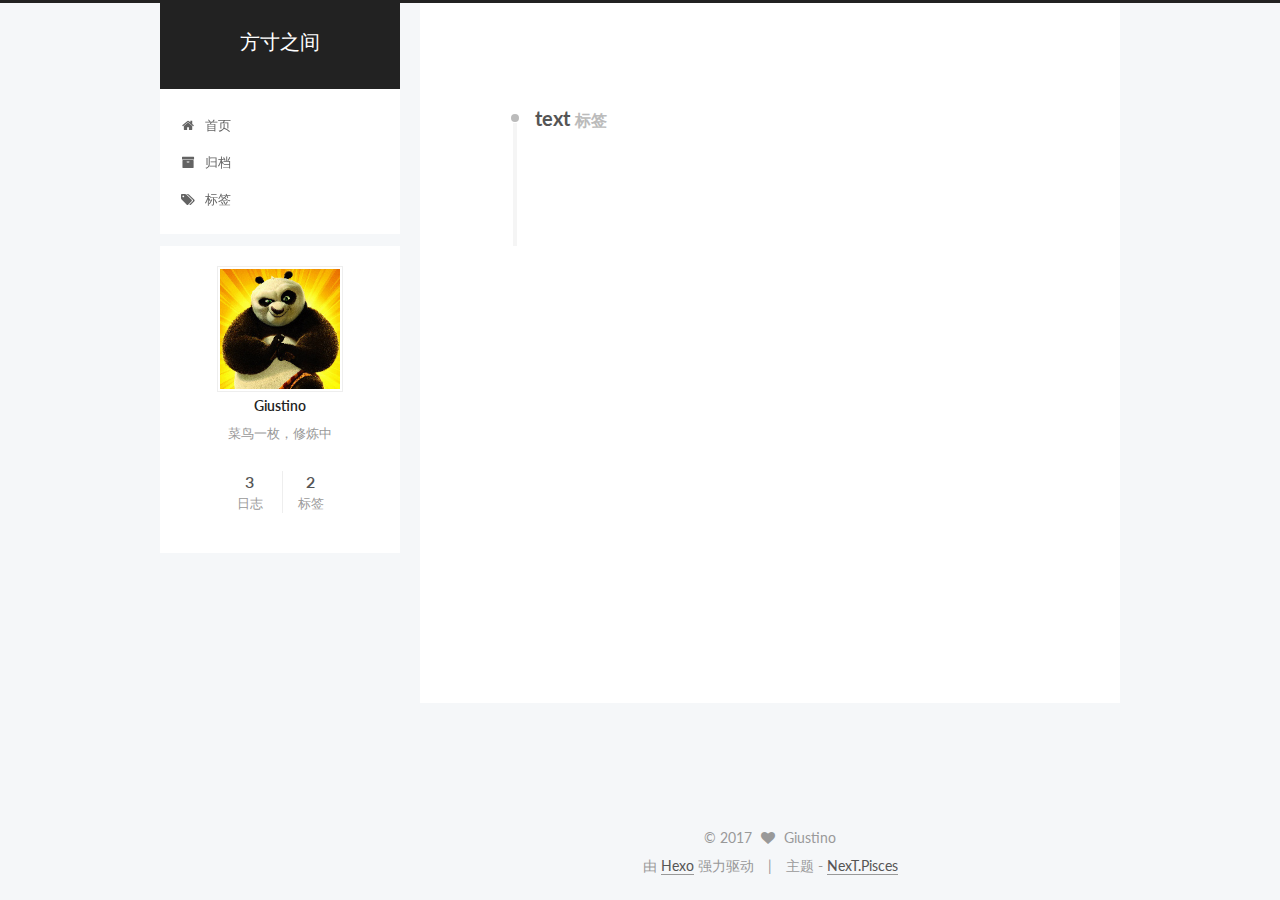
<file: tags/text/index.html>
<!doctype html>



  


<html class="theme-next pisces use-motion" lang="zh-Hans">
<head>
  <meta charset="UTF-8"/>
<meta http-equiv="X-UA-Compatible" content="IE=edge" />
<meta name="viewport" content="width=device-width, initial-scale=1, maximum-scale=1"/>






<meta http-equiv="Cache-Control" content="no-transform" />
<meta http-equiv="Cache-Control" content="no-siteapp" />















  
  
  <link href="/lib/fancybox/source/jquery.fancybox.css?v=2.1.5" rel="stylesheet" type="text/css" />




  
  
  
  

  
    
    
  

  

  

  

  

  
    
    
    <link href="//fonts.googleapis.com/css?family=Lato:300,300italic,400,400italic,700,700italic&subset=latin,latin-ext" rel="stylesheet" type="text/css">
  






<link href="/lib/font-awesome/css/font-awesome.min.css?v=4.6.2" rel="stylesheet" type="text/css" />

<link href="/css/main.css?v=5.1.1" rel="stylesheet" type="text/css" />


  <meta name="keywords" content="Hexo, NexT" />








  <link rel="shortcut icon" type="image/x-icon" href="/favicon.ico?v=5.1.1" />






<meta name="description" content="菜鸟一枚，修炼中">
<meta property="og:type" content="website">
<meta property="og:title" content="方寸之间">
<meta property="og:url" content="http://yoursite.com/tags/text/index.html">
<meta property="og:site_name" content="方寸之间">
<meta property="og:description" content="菜鸟一枚，修炼中">
<meta name="twitter:card" content="summary">
<meta name="twitter:title" content="方寸之间">
<meta name="twitter:description" content="菜鸟一枚，修炼中">



<script type="text/javascript" id="hexo.configurations">
  var NexT = window.NexT || {};
  var CONFIG = {
    root: '/',
    scheme: 'Pisces',
    sidebar: {"position":"left","display":"post","offset":12,"offset_float":0,"b2t":false,"scrollpercent":false},
    fancybox: true,
    motion: true,
    duoshuo: {
      userId: '0',
      author: '博主'
    },
    algolia: {
      applicationID: '',
      apiKey: '',
      indexName: '',
      hits: {"per_page":10},
      labels: {"input_placeholder":"Search for Posts","hits_empty":"We didn't find any results for the search: ${query}","hits_stats":"${hits} results found in ${time} ms"}
    }
  };
</script>



  <link rel="canonical" href="http://yoursite.com/tags/text/"/>





  <title>标签: text | 方寸之间</title>
</head>

<body itemscope itemtype="http://schema.org/WebPage" lang="zh-Hans">

  














  
  
    
  

  <div class="container sidebar-position-left  ">
    <div class="headband"></div>

    <header id="header" class="header" itemscope itemtype="http://schema.org/WPHeader">
      <div class="header-inner"><div class="site-brand-wrapper">
  <div class="site-meta ">
    

    <div class="custom-logo-site-title">
      <a href="/"  class="brand" rel="start">
        <span class="logo-line-before"><i></i></span>
        <span class="site-title">方寸之间</span>
        <span class="logo-line-after"><i></i></span>
      </a>
    </div>
      
        <p class="site-subtitle"></p>
      
  </div>

  <div class="site-nav-toggle">
    <button>
      <span class="btn-bar"></span>
      <span class="btn-bar"></span>
      <span class="btn-bar"></span>
    </button>
  </div>
</div>

<nav class="site-nav">
  

  
    <ul id="menu" class="menu">
      
        
        <li class="menu-item menu-item-home">
          <a href="/" rel="section">
            
              <i class="menu-item-icon fa fa-fw fa-home"></i> <br />
            
            首页
          </a>
        </li>
      
        
        <li class="menu-item menu-item-archives">
          <a href="/archives" rel="section">
            
              <i class="menu-item-icon fa fa-fw fa-archive"></i> <br />
            
            归档
          </a>
        </li>
      
        
        <li class="menu-item menu-item-tags">
          <a href="/tags" rel="section">
            
              <i class="menu-item-icon fa fa-fw fa-tags"></i> <br />
            
            标签
          </a>
        </li>
      

      
    </ul>
  

  
</nav>



 </div>
    </header>

    <main id="main" class="main">
      <div class="main-inner">
        <div class="content-wrap">
          <div id="content" class="content">
            

  <div id="posts" class="posts-collapse">
    <div class="collection-title">
      <h2 >
        text
        <small>标签</small>
      </h2>
    </div>

    
      

  <article class="post post-type-normal" itemscope itemtype="http://schema.org/Article">
    <header class="post-header">

      <h1 class="post-title">
        
            <a class="post-title-link" href="/2017/04/25/First/" itemprop="url">
              
                <span itemprop="name">First</span>
              
            </a>
        
      </h1>

      <div class="post-meta">
        <time class="post-time" itemprop="dateCreated"
              datetime="2017-04-25T18:37:30+08:00"
              content="2017-04-25" >
          04-25
        </time>
      </div>

    </header>
  </article>


    
  </div>

  


          </div>
          


          

        </div>
        
          
  
  <div class="sidebar-toggle">
    <div class="sidebar-toggle-line-wrap">
      <span class="sidebar-toggle-line sidebar-toggle-line-first"></span>
      <span class="sidebar-toggle-line sidebar-toggle-line-middle"></span>
      <span class="sidebar-toggle-line sidebar-toggle-line-last"></span>
    </div>
  </div>

  <aside id="sidebar" class="sidebar">
    <div class="sidebar-inner">

      

      

      <section class="site-overview sidebar-panel sidebar-panel-active">
        <div class="site-author motion-element" itemprop="author" itemscope itemtype="http://schema.org/Person">
          <img class="site-author-image" itemprop="image"
               src="/images/avatar1.jpg"
               alt="Giustino" />
          <p class="site-author-name" itemprop="name">Giustino</p>
           
              <p class="site-description motion-element" itemprop="description">菜鸟一枚，修炼中</p>
          
        </div>
        <nav class="site-state motion-element">

          
            <div class="site-state-item site-state-posts">
              <a href="/archives">
                <span class="site-state-item-count">3</span>
                <span class="site-state-item-name">日志</span>
              </a>
            </div>
          

          

          
            
            
            <div class="site-state-item site-state-tags">
              <a href="/tags/index.html">
                <span class="site-state-item-count">2</span>
                <span class="site-state-item-name">标签</span>
              </a>
            </div>
          

        </nav>

        

        <div class="links-of-author motion-element">
          
        </div>

        
        

        
        

        


      </section>

      

      

    </div>
  </aside>


        
      </div>
    </main>

    <footer id="footer" class="footer">
      <div class="footer-inner">
        <div class="copyright" >
  
  &copy; 
  <span itemprop="copyrightYear">2017</span>
  <span class="with-love">
    <i class="fa fa-heart"></i>
  </span>
  <span class="author" itemprop="copyrightHolder">Giustino</span>
</div>


<div class="powered-by">
  由 <a class="theme-link" href="https://hexo.io">Hexo</a> 强力驱动
</div>

<div class="theme-info">
  主题 -
  <a class="theme-link" href="https://github.com/iissnan/hexo-theme-next">
    NexT.Pisces
  </a>
</div>


        

        
      </div>
    </footer>

    
      <div class="back-to-top">
        <i class="fa fa-arrow-up"></i>
        
      </div>
    

  </div>

  

<script type="text/javascript">
  if (Object.prototype.toString.call(window.Promise) !== '[object Function]') {
    window.Promise = null;
  }
</script>









  












  
  <script type="text/javascript" src="/lib/jquery/index.js?v=2.1.3"></script>

  
  <script type="text/javascript" src="/lib/fastclick/lib/fastclick.min.js?v=1.0.6"></script>

  
  <script type="text/javascript" src="/lib/jquery_lazyload/jquery.lazyload.js?v=1.9.7"></script>

  
  <script type="text/javascript" src="/lib/velocity/velocity.min.js?v=1.2.1"></script>

  
  <script type="text/javascript" src="/lib/velocity/velocity.ui.min.js?v=1.2.1"></script>

  
  <script type="text/javascript" src="/lib/fancybox/source/jquery.fancybox.pack.js?v=2.1.5"></script>


  


  <script type="text/javascript" src="/js/src/utils.js?v=5.1.1"></script>

  <script type="text/javascript" src="/js/src/motion.js?v=5.1.1"></script>



  
  


  <script type="text/javascript" src="/js/src/affix.js?v=5.1.1"></script>

  <script type="text/javascript" src="/js/src/schemes/pisces.js?v=5.1.1"></script>



  

  


  <script type="text/javascript" src="/js/src/bootstrap.js?v=5.1.1"></script>



  


  




	





  





  





  






  





  

  

  

  

  

</body>
</html>
</file>
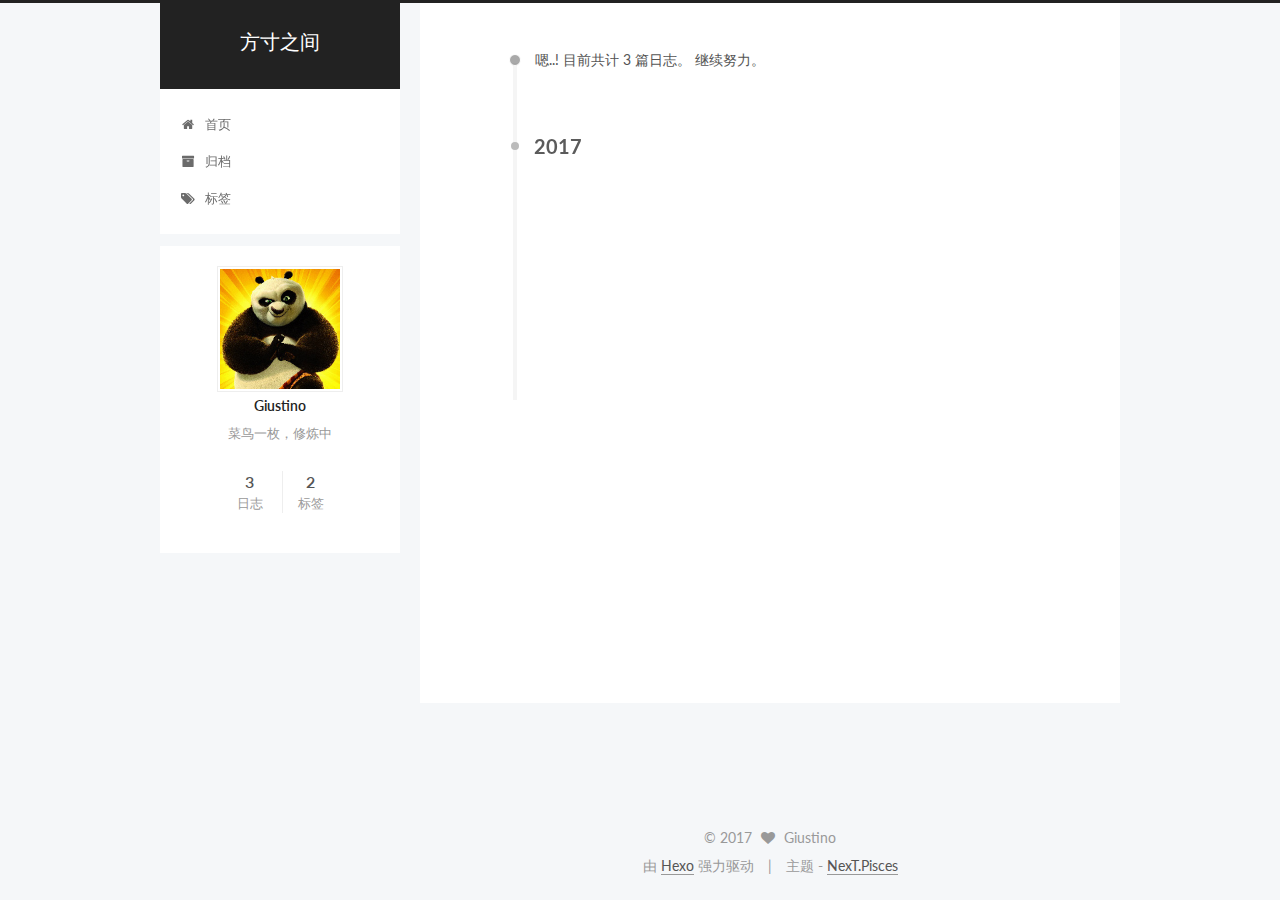
<file: archives/2017/04/index.html>
<!doctype html>



  


<html class="theme-next pisces use-motion" lang="zh-Hans">
<head>
  <meta charset="UTF-8"/>
<meta http-equiv="X-UA-Compatible" content="IE=edge" />
<meta name="viewport" content="width=device-width, initial-scale=1, maximum-scale=1"/>






<meta http-equiv="Cache-Control" content="no-transform" />
<meta http-equiv="Cache-Control" content="no-siteapp" />















  
  
  <link href="/lib/fancybox/source/jquery.fancybox.css?v=2.1.5" rel="stylesheet" type="text/css" />




  
  
  
  

  
    
    
  

  

  

  

  

  
    
    
    <link href="//fonts.googleapis.com/css?family=Lato:300,300italic,400,400italic,700,700italic&subset=latin,latin-ext" rel="stylesheet" type="text/css">
  






<link href="/lib/font-awesome/css/font-awesome.min.css?v=4.6.2" rel="stylesheet" type="text/css" />

<link href="/css/main.css?v=5.1.1" rel="stylesheet" type="text/css" />


  <meta name="keywords" content="Hexo, NexT" />








  <link rel="shortcut icon" type="image/x-icon" href="/favicon.ico?v=5.1.1" />






<meta name="description" content="菜鸟一枚，修炼中">
<meta property="og:type" content="website">
<meta property="og:title" content="方寸之间">
<meta property="og:url" content="http://yoursite.com/archives/2017/04/index.html">
<meta property="og:site_name" content="方寸之间">
<meta property="og:description" content="菜鸟一枚，修炼中">
<meta name="twitter:card" content="summary">
<meta name="twitter:title" content="方寸之间">
<meta name="twitter:description" content="菜鸟一枚，修炼中">



<script type="text/javascript" id="hexo.configurations">
  var NexT = window.NexT || {};
  var CONFIG = {
    root: '/',
    scheme: 'Pisces',
    sidebar: {"position":"left","display":"post","offset":12,"offset_float":0,"b2t":false,"scrollpercent":false},
    fancybox: true,
    motion: true,
    duoshuo: {
      userId: '0',
      author: '博主'
    },
    algolia: {
      applicationID: '',
      apiKey: '',
      indexName: '',
      hits: {"per_page":10},
      labels: {"input_placeholder":"Search for Posts","hits_empty":"We didn't find any results for the search: ${query}","hits_stats":"${hits} results found in ${time} ms"}
    }
  };
</script>



  <link rel="canonical" href="http://yoursite.com/archives/2017/04/"/>





  <title>归档 | 方寸之间</title>
</head>

<body itemscope itemtype="http://schema.org/WebPage" lang="zh-Hans">

  














  
  
    
  

  <div class="container sidebar-position-left  page-archive  ">
    <div class="headband"></div>

    <header id="header" class="header" itemscope itemtype="http://schema.org/WPHeader">
      <div class="header-inner"><div class="site-brand-wrapper">
  <div class="site-meta ">
    

    <div class="custom-logo-site-title">
      <a href="/"  class="brand" rel="start">
        <span class="logo-line-before"><i></i></span>
        <span class="site-title">方寸之间</span>
        <span class="logo-line-after"><i></i></span>
      </a>
    </div>
      
        <p class="site-subtitle"></p>
      
  </div>

  <div class="site-nav-toggle">
    <button>
      <span class="btn-bar"></span>
      <span class="btn-bar"></span>
      <span class="btn-bar"></span>
    </button>
  </div>
</div>

<nav class="site-nav">
  

  
    <ul id="menu" class="menu">
      
        
        <li class="menu-item menu-item-home">
          <a href="/" rel="section">
            
              <i class="menu-item-icon fa fa-fw fa-home"></i> <br />
            
            首页
          </a>
        </li>
      
        
        <li class="menu-item menu-item-archives">
          <a href="/archives" rel="section">
            
              <i class="menu-item-icon fa fa-fw fa-archive"></i> <br />
            
            归档
          </a>
        </li>
      
        
        <li class="menu-item menu-item-tags">
          <a href="/tags" rel="section">
            
              <i class="menu-item-icon fa fa-fw fa-tags"></i> <br />
            
            标签
          </a>
        </li>
      

      
    </ul>
  

  
</nav>



 </div>
    </header>

    <main id="main" class="main">
      <div class="main-inner">
        <div class="content-wrap">
          <div id="content" class="content">
            

  <section id="posts" class="posts-collapse">
    <span class="archive-move-on"></span>

    <span class="archive-page-counter">
      
      
      
        
      
      嗯..! 目前共计 3 篇日志。 继续努力。
    </span>

    

      
      
      

      
        
        <div class="collection-title">
          <h2 class="archive-year motion-element" id="archive-year-2017">2017</h2>
        </div>
      
      

      

  <article class="post post-type-normal" itemscope itemtype="http://schema.org/Article">
    <header class="post-header">

      <h1 class="post-title">
        
            <a class="post-title-link" href="/2017/04/26/BOMN-1/" itemprop="url">
              
                <span itemprop="name">BPMN初步一</span>
              
            </a>
        
      </h1>

      <div class="post-meta">
        <time class="post-time" itemprop="dateCreated"
              datetime="2017-04-26T14:13:13+08:00"
              content="2017-04-26" >
          04-26
        </time>
      </div>

    </header>
  </article>



    

      
      
      

      
      

      

  <article class="post post-type-normal" itemscope itemtype="http://schema.org/Article">
    <header class="post-header">

      <h1 class="post-title">
        
            <a class="post-title-link" href="/2017/04/25/First/" itemprop="url">
              
                <span itemprop="name">First</span>
              
            </a>
        
      </h1>

      <div class="post-meta">
        <time class="post-time" itemprop="dateCreated"
              datetime="2017-04-25T18:37:30+08:00"
              content="2017-04-25" >
          04-25
        </time>
      </div>

    </header>
  </article>



    

      
      
      

      
      

      

  <article class="post post-type-normal" itemscope itemtype="http://schema.org/Article">
    <header class="post-header">

      <h1 class="post-title">
        
            <a class="post-title-link" href="/2017/04/24/hello-world/" itemprop="url">
              
                <span itemprop="name">Hello World</span>
              
            </a>
        
      </h1>

      <div class="post-meta">
        <time class="post-time" itemprop="dateCreated"
              datetime="2017-04-24T18:37:30+08:00"
              content="2017-04-24" >
          04-24
        </time>
      </div>

    </header>
  </article>



    

  </section>

  



          </div>
          


          

        </div>
        
          
  
  <div class="sidebar-toggle">
    <div class="sidebar-toggle-line-wrap">
      <span class="sidebar-toggle-line sidebar-toggle-line-first"></span>
      <span class="sidebar-toggle-line sidebar-toggle-line-middle"></span>
      <span class="sidebar-toggle-line sidebar-toggle-line-last"></span>
    </div>
  </div>

  <aside id="sidebar" class="sidebar">
    <div class="sidebar-inner">

      

      

      <section class="site-overview sidebar-panel sidebar-panel-active">
        <div class="site-author motion-element" itemprop="author" itemscope itemtype="http://schema.org/Person">
          <img class="site-author-image" itemprop="image"
               src="/images/avatar1.jpg"
               alt="Giustino" />
          <p class="site-author-name" itemprop="name">Giustino</p>
           
              <p class="site-description motion-element" itemprop="description">菜鸟一枚，修炼中</p>
          
        </div>
        <nav class="site-state motion-element">

          
            <div class="site-state-item site-state-posts">
              <a href="/archives">
                <span class="site-state-item-count">3</span>
                <span class="site-state-item-name">日志</span>
              </a>
            </div>
          

          

          
            
            
            <div class="site-state-item site-state-tags">
              <a href="/tags/index.html">
                <span class="site-state-item-count">2</span>
                <span class="site-state-item-name">标签</span>
              </a>
            </div>
          

        </nav>

        

        <div class="links-of-author motion-element">
          
        </div>

        
        

        
        

        


      </section>

      

      

    </div>
  </aside>


        
      </div>
    </main>

    <footer id="footer" class="footer">
      <div class="footer-inner">
        <div class="copyright" >
  
  &copy; 
  <span itemprop="copyrightYear">2017</span>
  <span class="with-love">
    <i class="fa fa-heart"></i>
  </span>
  <span class="author" itemprop="copyrightHolder">Giustino</span>
</div>


<div class="powered-by">
  由 <a class="theme-link" href="https://hexo.io">Hexo</a> 强力驱动
</div>

<div class="theme-info">
  主题 -
  <a class="theme-link" href="https://github.com/iissnan/hexo-theme-next">
    NexT.Pisces
  </a>
</div>


        

        
      </div>
    </footer>

    
      <div class="back-to-top">
        <i class="fa fa-arrow-up"></i>
        
      </div>
    

  </div>

  

<script type="text/javascript">
  if (Object.prototype.toString.call(window.Promise) !== '[object Function]') {
    window.Promise = null;
  }
</script>









  












  
  <script type="text/javascript" src="/lib/jquery/index.js?v=2.1.3"></script>

  
  <script type="text/javascript" src="/lib/fastclick/lib/fastclick.min.js?v=1.0.6"></script>

  
  <script type="text/javascript" src="/lib/jquery_lazyload/jquery.lazyload.js?v=1.9.7"></script>

  
  <script type="text/javascript" src="/lib/velocity/velocity.min.js?v=1.2.1"></script>

  
  <script type="text/javascript" src="/lib/velocity/velocity.ui.min.js?v=1.2.1"></script>

  
  <script type="text/javascript" src="/lib/fancybox/source/jquery.fancybox.pack.js?v=2.1.5"></script>


  


  <script type="text/javascript" src="/js/src/utils.js?v=5.1.1"></script>

  <script type="text/javascript" src="/js/src/motion.js?v=5.1.1"></script>



  
  


  <script type="text/javascript" src="/js/src/affix.js?v=5.1.1"></script>

  <script type="text/javascript" src="/js/src/schemes/pisces.js?v=5.1.1"></script>



  
  
    <script type="text/javascript" id="motion.page.archive">
      $('.archive-year').velocity('transition.slideLeftIn');
    </script>
  


  


  <script type="text/javascript" src="/js/src/bootstrap.js?v=5.1.1"></script>



  


  




	





  





  





  






  





  

  

  

  

  

</body>
</html>
</file>
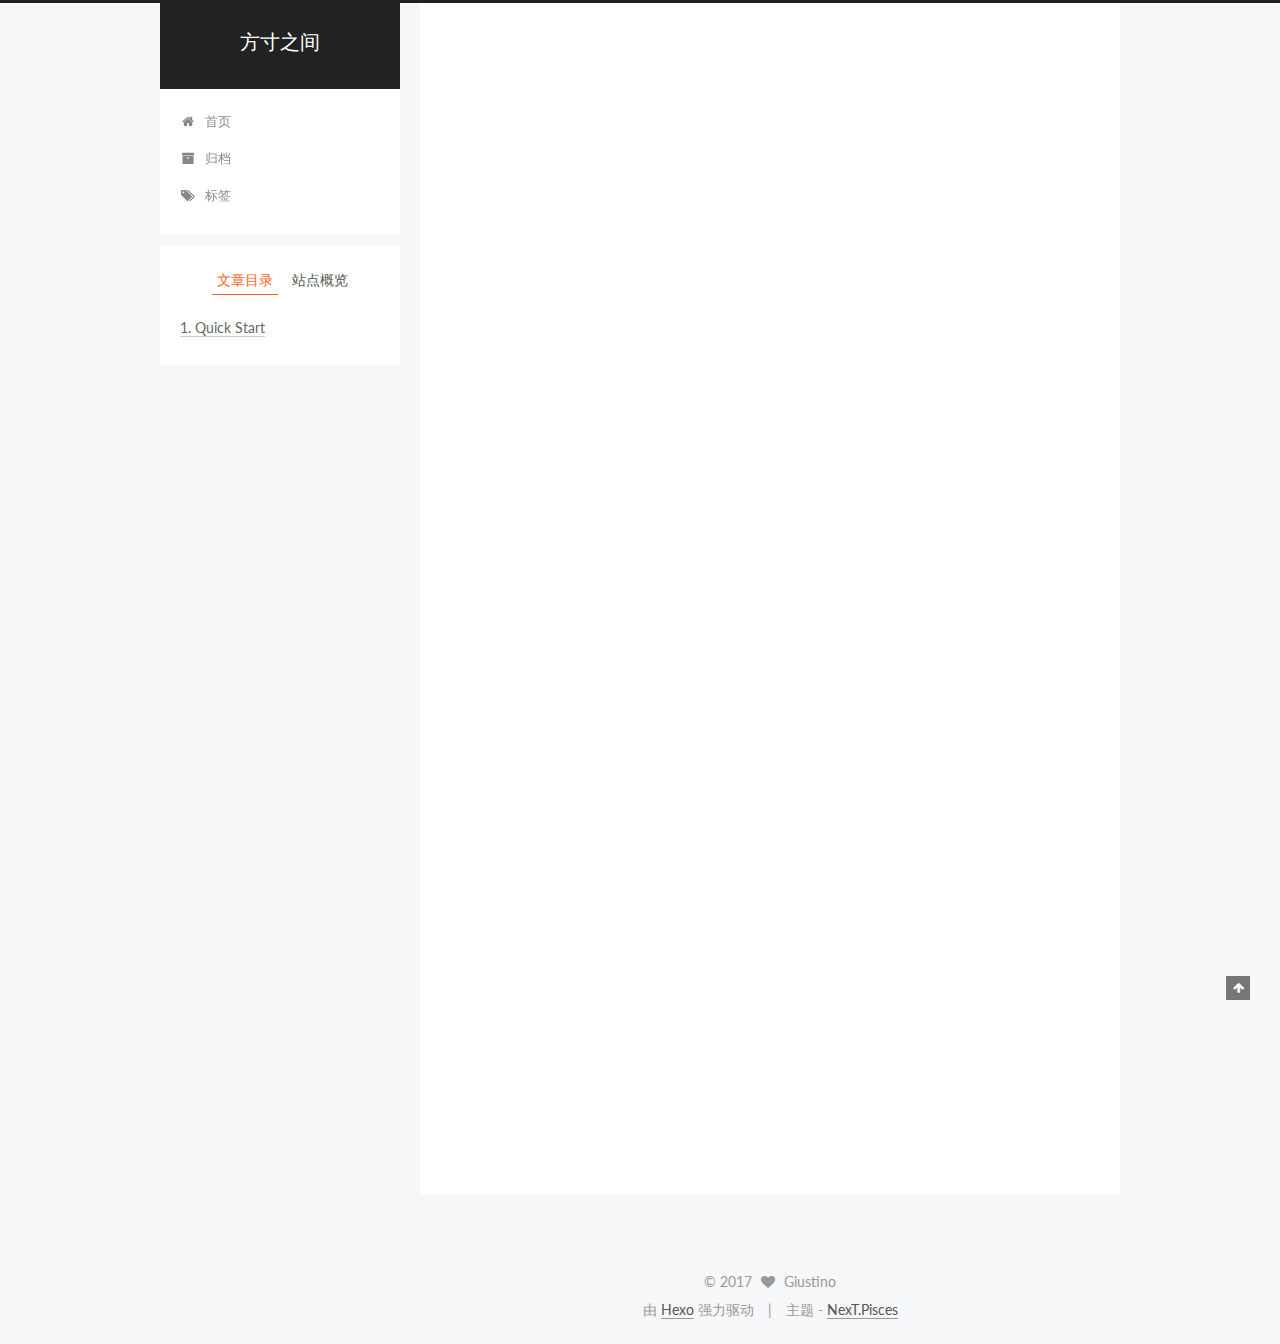
<file: 2017/04/24/hello-world/index.html>
<!doctype html>



  


<html class="theme-next pisces use-motion" lang="zh-Hans">
<head>
  <meta charset="UTF-8"/>
<meta http-equiv="X-UA-Compatible" content="IE=edge" />
<meta name="viewport" content="width=device-width, initial-scale=1, maximum-scale=1"/>






<meta http-equiv="Cache-Control" content="no-transform" />
<meta http-equiv="Cache-Control" content="no-siteapp" />















  
  
  <link href="/lib/fancybox/source/jquery.fancybox.css?v=2.1.5" rel="stylesheet" type="text/css" />




  
  
  
  

  
    
    
  

  

  

  

  

  
    
    
    <link href="//fonts.googleapis.com/css?family=Lato:300,300italic,400,400italic,700,700italic&subset=latin,latin-ext" rel="stylesheet" type="text/css">
  






<link href="/lib/font-awesome/css/font-awesome.min.css?v=4.6.2" rel="stylesheet" type="text/css" />

<link href="/css/main.css?v=5.1.1" rel="stylesheet" type="text/css" />


  <meta name="keywords" content="Hexo, NexT" />








  <link rel="shortcut icon" type="image/x-icon" href="/favicon.ico?v=5.1.1" />






<meta name="description" content="Welcome to Hexo! This is your very first post. Check documentation for more info. If you get any problems when using Hexo, you can find the answer in troubleshooting or you can ask me on GitHub.">
<meta name="keywords">
<meta property="og:type" content="article">
<meta property="og:title" content="Hello World">
<meta property="og:url" content="http://yoursite.com/2017/04/24/hello-world/index.html">
<meta property="og:site_name" content="方寸之间">
<meta property="og:description" content="Welcome to Hexo! This is your very first post. Check documentation for more info. If you get any problems when using Hexo, you can find the answer in troubleshooting or you can ask me on GitHub.">
<meta property="og:updated_time" content="2017-04-26T14:44:34.913Z">
<meta name="twitter:card" content="summary">
<meta name="twitter:title" content="Hello World">
<meta name="twitter:description" content="Welcome to Hexo! This is your very first post. Check documentation for more info. If you get any problems when using Hexo, you can find the answer in troubleshooting or you can ask me on GitHub.">



<script type="text/javascript" id="hexo.configurations">
  var NexT = window.NexT || {};
  var CONFIG = {
    root: '/',
    scheme: 'Pisces',
    sidebar: {"position":"left","display":"post","offset":12,"offset_float":0,"b2t":false,"scrollpercent":false},
    fancybox: true,
    motion: true,
    duoshuo: {
      userId: '0',
      author: '博主'
    },
    algolia: {
      applicationID: '',
      apiKey: '',
      indexName: '',
      hits: {"per_page":10},
      labels: {"input_placeholder":"Search for Posts","hits_empty":"We didn't find any results for the search: ${query}","hits_stats":"${hits} results found in ${time} ms"}
    }
  };
</script>



  <link rel="canonical" href="http://yoursite.com/2017/04/24/hello-world/"/>





  <title>Hello World | 方寸之间</title>
</head>

<body itemscope itemtype="http://schema.org/WebPage" lang="zh-Hans">

  














  
  
    
  

  <div class="container sidebar-position-left page-post-detail ">
    <div class="headband"></div>

    <header id="header" class="header" itemscope itemtype="http://schema.org/WPHeader">
      <div class="header-inner"><div class="site-brand-wrapper">
  <div class="site-meta ">
    

    <div class="custom-logo-site-title">
      <a href="/"  class="brand" rel="start">
        <span class="logo-line-before"><i></i></span>
        <span class="site-title">方寸之间</span>
        <span class="logo-line-after"><i></i></span>
      </a>
    </div>
      
        <p class="site-subtitle"></p>
      
  </div>

  <div class="site-nav-toggle">
    <button>
      <span class="btn-bar"></span>
      <span class="btn-bar"></span>
      <span class="btn-bar"></span>
    </button>
  </div>
</div>

<nav class="site-nav">
  

  
    <ul id="menu" class="menu">
      
        
        <li class="menu-item menu-item-home">
          <a href="/" rel="section">
            
              <i class="menu-item-icon fa fa-fw fa-home"></i> <br />
            
            首页
          </a>
        </li>
      
        
        <li class="menu-item menu-item-archives">
          <a href="/archives" rel="section">
            
              <i class="menu-item-icon fa fa-fw fa-archive"></i> <br />
            
            归档
          </a>
        </li>
      
        
        <li class="menu-item menu-item-tags">
          <a href="/tags" rel="section">
            
              <i class="menu-item-icon fa fa-fw fa-tags"></i> <br />
            
            标签
          </a>
        </li>
      

      
    </ul>
  

  
</nav>



 </div>
    </header>

    <main id="main" class="main">
      <div class="main-inner">
        <div class="content-wrap">
          <div id="content" class="content">
            

  <div id="posts" class="posts-expand">
    

  

  
  
  

  <article class="post post-type-normal " itemscope itemtype="http://schema.org/Article">
    <link itemprop="mainEntityOfPage" href="http://yoursite.com/2017/04/24/hello-world/">

    <span hidden itemprop="author" itemscope itemtype="http://schema.org/Person">
      <meta itemprop="name" content="Giustino">
      <meta itemprop="description" content="">
      <meta itemprop="image" content="/images/avatar1.jpg">
    </span>

    <span hidden itemprop="publisher" itemscope itemtype="http://schema.org/Organization">
      <meta itemprop="name" content="方寸之间">
    </span>

    
      <header class="post-header">

        
        
          <h1 class="post-title" itemprop="name headline">
            
            
              
                Hello World
              
            
          </h1>
        

        <div class="post-meta">
          <span class="post-time">
            
              <span class="post-meta-item-icon">
                <i class="fa fa-calendar-o"></i>
              </span>
              
                <span class="post-meta-item-text">发表于</span>
              
              <time title="创建于" itemprop="dateCreated datePublished" datetime="2017-04-24T18:37:30+08:00">
                2017-04-24
              </time>
            

            

            
          </span>

          

          
            
          

          
          

          

          

          

        </div>
      </header>
    

    <div class="post-body" itemprop="articleBody">

      
      

      
        <p>Welcome to <a href="https://hexo.io/" target="_blank" rel="external">Hexo</a>! This is your very first post. Check <a href="https://hexo.io/docs/" target="_blank" rel="external">documentation</a> for more info. If you get any problems when using Hexo, you can find the answer in <a href="https://hexo.io/docs/troubleshooting.html" target="_blank" rel="external">troubleshooting</a> or you can ask me on <a href="https://github.com/hexojs/hexo/issues" target="_blank" rel="external">GitHub</a>.</p>
<a id="more"></a>
<h2 id="Quick-Start"><a href="#Quick-Start" class="headerlink" title="Quick Start"></a>Quick Start</h2><h3 id="Create-a-new-post"><a href="#Create-a-new-post" class="headerlink" title="Create a new post"></a>Create a new post</h3><figure class="highlight bash"><table><tr><td class="gutter"><pre><div class="line">1</div></pre></td><td class="code"><pre><div class="line">$ hexo new <span class="string">"My New Post"</span></div></pre></td></tr></table></figure>
<p>More info: <a href="https://hexo.io/docs/writing.html" target="_blank" rel="external">Writing</a></p>
<h3 id="Run-server"><a href="#Run-server" class="headerlink" title="Run server"></a>Run server</h3><figure class="highlight bash"><table><tr><td class="gutter"><pre><div class="line">1</div></pre></td><td class="code"><pre><div class="line">$ hexo server</div></pre></td></tr></table></figure>
<p>More info: <a href="https://hexo.io/docs/server.html" target="_blank" rel="external">Server</a></p>
<h3 id="Generate-static-files"><a href="#Generate-static-files" class="headerlink" title="Generate static files"></a>Generate static files</h3><figure class="highlight bash"><table><tr><td class="gutter"><pre><div class="line">1</div></pre></td><td class="code"><pre><div class="line">$ hexo generate</div></pre></td></tr></table></figure>
<p>More info: <a href="https://hexo.io/docs/generating.html" target="_blank" rel="external">Generating</a></p>
<h3 id="Deploy-to-remote-sites"><a href="#Deploy-to-remote-sites" class="headerlink" title="Deploy to remote sites"></a>Deploy to remote sites</h3><figure class="highlight bash"><table><tr><td class="gutter"><pre><div class="line">1</div></pre></td><td class="code"><pre><div class="line">$ hexo deploy</div></pre></td></tr></table></figure>
<p>More info: <a href="https://hexo.io/docs/deployment.html" target="_blank" rel="external">Deployment</a></p>

      
    </div>

    <div>
      
        

      
    </div>

    <div>
      
        

      
    </div>

    <div>
      
        

      
    </div>

    <footer class="post-footer">
      

      
        
      

      
        <div class="post-nav">
          <div class="post-nav-next post-nav-item">
            
              <a href="/2017/04/25/First/" rel="next" title="First">
                <i class="fa fa-chevron-left"></i> First
              </a>
            
          </div>

          <span class="post-nav-divider"></span>

          <div class="post-nav-prev post-nav-item">
            
          </div>
        </div>
      

      
      
    </footer>
  </article>



    <div class="post-spread">
      
    </div>
  </div>


          </div>
          


          
  <div class="comments" id="comments">
    
  </div>


        </div>
        
          
  
  <div class="sidebar-toggle">
    <div class="sidebar-toggle-line-wrap">
      <span class="sidebar-toggle-line sidebar-toggle-line-first"></span>
      <span class="sidebar-toggle-line sidebar-toggle-line-middle"></span>
      <span class="sidebar-toggle-line sidebar-toggle-line-last"></span>
    </div>
  </div>

  <aside id="sidebar" class="sidebar">
    <div class="sidebar-inner">

      

      
        <ul class="sidebar-nav motion-element">
          <li class="sidebar-nav-toc sidebar-nav-active" data-target="post-toc-wrap" >
            文章目录
          </li>
          <li class="sidebar-nav-overview" data-target="site-overview">
            站点概览
          </li>
        </ul>
      

      <section class="site-overview sidebar-panel">
        <div class="site-author motion-element" itemprop="author" itemscope itemtype="http://schema.org/Person">
          <img class="site-author-image" itemprop="image"
               src="/images/avatar1.jpg"
               alt="Giustino" />
          <p class="site-author-name" itemprop="name">Giustino</p>
           
              <p class="site-description motion-element" itemprop="description">菜鸟一枚，修炼中</p>
          
        </div>
        <nav class="site-state motion-element">

          
            <div class="site-state-item site-state-posts">
              <a href="/archives">
                <span class="site-state-item-count">3</span>
                <span class="site-state-item-name">日志</span>
              </a>
            </div>
          

          

          
            
            
            <div class="site-state-item site-state-tags">
              <a href="/tags/index.html">
                <span class="site-state-item-count">2</span>
                <span class="site-state-item-name">标签</span>
              </a>
            </div>
          

        </nav>

        

        <div class="links-of-author motion-element">
          
        </div>

        
        

        
        

        


      </section>

      
      <!--noindex-->
        <section class="post-toc-wrap motion-element sidebar-panel sidebar-panel-active">
          <div class="post-toc">

            
              
            

            
              <div class="post-toc-content"><ol class="nav"><li class="nav-item nav-level-2"><a class="nav-link" href="#Quick-Start"><span class="nav-number">1.</span> <span class="nav-text">Quick Start</span></a><ol class="nav-child"><li class="nav-item nav-level-3"><a class="nav-link" href="#Create-a-new-post"><span class="nav-number">1.1.</span> <span class="nav-text">Create a new post</span></a></li><li class="nav-item nav-level-3"><a class="nav-link" href="#Run-server"><span class="nav-number">1.2.</span> <span class="nav-text">Run server</span></a></li><li class="nav-item nav-level-3"><a class="nav-link" href="#Generate-static-files"><span class="nav-number">1.3.</span> <span class="nav-text">Generate static files</span></a></li><li class="nav-item nav-level-3"><a class="nav-link" href="#Deploy-to-remote-sites"><span class="nav-number">1.4.</span> <span class="nav-text">Deploy to remote sites</span></a></li></ol></li></ol></div>
            

          </div>
        </section>
      <!--/noindex-->
      

      

    </div>
  </aside>


        
      </div>
    </main>

    <footer id="footer" class="footer">
      <div class="footer-inner">
        <div class="copyright" >
  
  &copy; 
  <span itemprop="copyrightYear">2017</span>
  <span class="with-love">
    <i class="fa fa-heart"></i>
  </span>
  <span class="author" itemprop="copyrightHolder">Giustino</span>
</div>


<div class="powered-by">
  由 <a class="theme-link" href="https://hexo.io">Hexo</a> 强力驱动
</div>

<div class="theme-info">
  主题 -
  <a class="theme-link" href="https://github.com/iissnan/hexo-theme-next">
    NexT.Pisces
  </a>
</div>


        

        
      </div>
    </footer>

    
      <div class="back-to-top">
        <i class="fa fa-arrow-up"></i>
        
      </div>
    

  </div>

  

<script type="text/javascript">
  if (Object.prototype.toString.call(window.Promise) !== '[object Function]') {
    window.Promise = null;
  }
</script>









  












  
  <script type="text/javascript" src="/lib/jquery/index.js?v=2.1.3"></script>

  
  <script type="text/javascript" src="/lib/fastclick/lib/fastclick.min.js?v=1.0.6"></script>

  
  <script type="text/javascript" src="/lib/jquery_lazyload/jquery.lazyload.js?v=1.9.7"></script>

  
  <script type="text/javascript" src="/lib/velocity/velocity.min.js?v=1.2.1"></script>

  
  <script type="text/javascript" src="/lib/velocity/velocity.ui.min.js?v=1.2.1"></script>

  
  <script type="text/javascript" src="/lib/fancybox/source/jquery.fancybox.pack.js?v=2.1.5"></script>


  


  <script type="text/javascript" src="/js/src/utils.js?v=5.1.1"></script>

  <script type="text/javascript" src="/js/src/motion.js?v=5.1.1"></script>



  
  


  <script type="text/javascript" src="/js/src/affix.js?v=5.1.1"></script>

  <script type="text/javascript" src="/js/src/schemes/pisces.js?v=5.1.1"></script>



  
  <script type="text/javascript" src="/js/src/scrollspy.js?v=5.1.1"></script>
<script type="text/javascript" src="/js/src/post-details.js?v=5.1.1"></script>



  


  <script type="text/javascript" src="/js/src/bootstrap.js?v=5.1.1"></script>



  


  




	





  





  





  






  





  

  

  

  

  

</body>
</html>
</file>
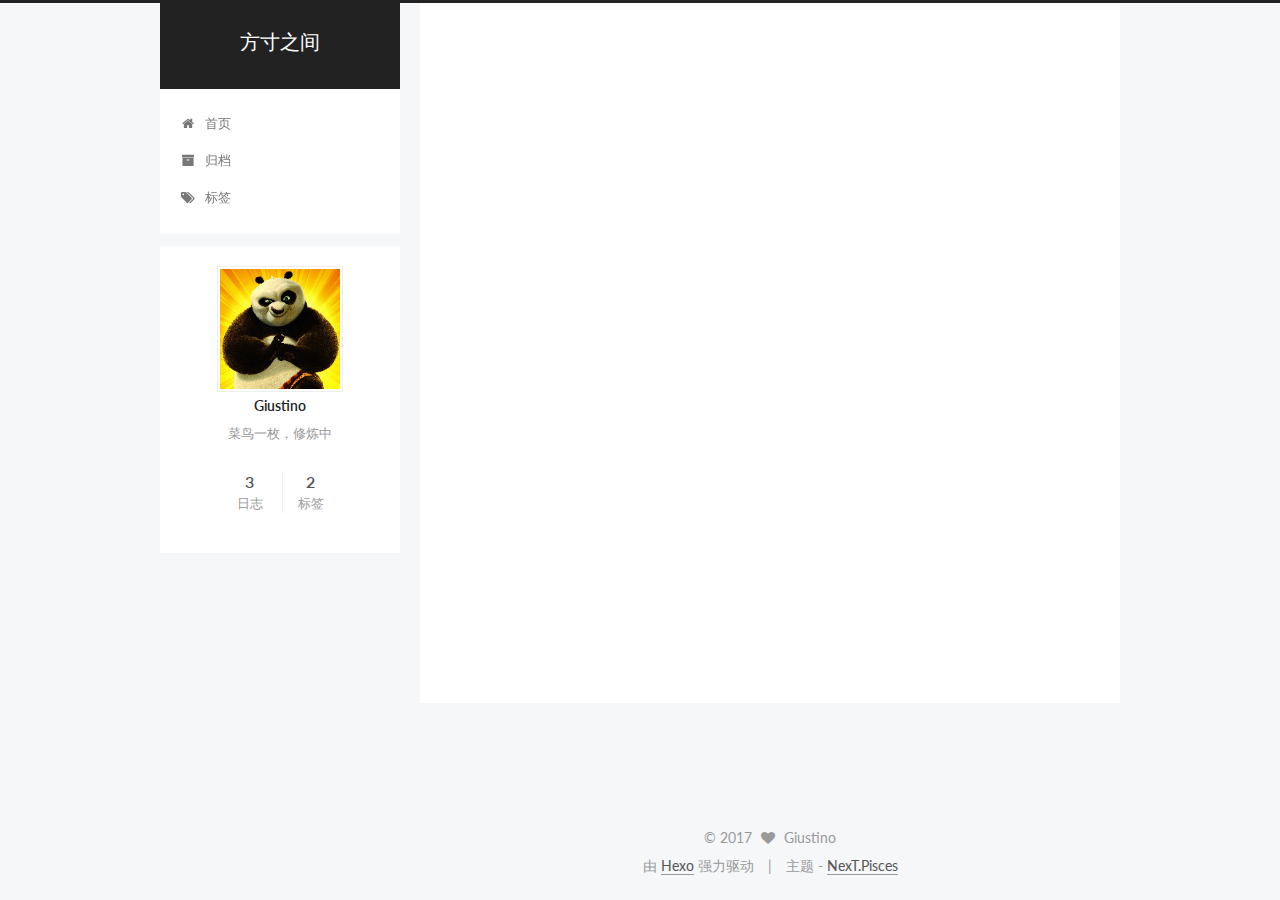
<file: 2017/04/25/First/index.html>
<!doctype html>



  


<html class="theme-next pisces use-motion" lang="zh-Hans">
<head>
  <meta charset="UTF-8"/>
<meta http-equiv="X-UA-Compatible" content="IE=edge" />
<meta name="viewport" content="width=device-width, initial-scale=1, maximum-scale=1"/>






<meta http-equiv="Cache-Control" content="no-transform" />
<meta http-equiv="Cache-Control" content="no-siteapp" />















  
  
  <link href="/lib/fancybox/source/jquery.fancybox.css?v=2.1.5" rel="stylesheet" type="text/css" />




  
  
  
  

  
    
    
  

  

  

  

  

  
    
    
    <link href="//fonts.googleapis.com/css?family=Lato:300,300italic,400,400italic,700,700italic&subset=latin,latin-ext" rel="stylesheet" type="text/css">
  






<link href="/lib/font-awesome/css/font-awesome.min.css?v=4.6.2" rel="stylesheet" type="text/css" />

<link href="/css/main.css?v=5.1.1" rel="stylesheet" type="text/css" />


  <meta name="keywords" content="text," />








  <link rel="shortcut icon" type="image/x-icon" href="/favicon.ico?v=5.1.1" />






<meta name="description" content="第一次尝试，准备开始写一点技术博客试试。">
<meta name="keywords" content="text">
<meta property="og:type" content="article">
<meta property="og:title" content="First">
<meta property="og:url" content="http://yoursite.com/2017/04/25/First/index.html">
<meta property="og:site_name" content="方寸之间">
<meta property="og:description" content="第一次尝试，准备开始写一点技术博客试试。">
<meta property="og:updated_time" content="2017-04-26T14:03:49.589Z">
<meta name="twitter:card" content="summary">
<meta name="twitter:title" content="First">
<meta name="twitter:description" content="第一次尝试，准备开始写一点技术博客试试。">



<script type="text/javascript" id="hexo.configurations">
  var NexT = window.NexT || {};
  var CONFIG = {
    root: '/',
    scheme: 'Pisces',
    sidebar: {"position":"left","display":"post","offset":12,"offset_float":0,"b2t":false,"scrollpercent":false},
    fancybox: true,
    motion: true,
    duoshuo: {
      userId: '0',
      author: '博主'
    },
    algolia: {
      applicationID: '',
      apiKey: '',
      indexName: '',
      hits: {"per_page":10},
      labels: {"input_placeholder":"Search for Posts","hits_empty":"We didn't find any results for the search: ${query}","hits_stats":"${hits} results found in ${time} ms"}
    }
  };
</script>



  <link rel="canonical" href="http://yoursite.com/2017/04/25/First/"/>





  <title>First | 方寸之间</title>
</head>

<body itemscope itemtype="http://schema.org/WebPage" lang="zh-Hans">

  














  
  
    
  

  <div class="container sidebar-position-left page-post-detail ">
    <div class="headband"></div>

    <header id="header" class="header" itemscope itemtype="http://schema.org/WPHeader">
      <div class="header-inner"><div class="site-brand-wrapper">
  <div class="site-meta ">
    

    <div class="custom-logo-site-title">
      <a href="/"  class="brand" rel="start">
        <span class="logo-line-before"><i></i></span>
        <span class="site-title">方寸之间</span>
        <span class="logo-line-after"><i></i></span>
      </a>
    </div>
      
        <p class="site-subtitle"></p>
      
  </div>

  <div class="site-nav-toggle">
    <button>
      <span class="btn-bar"></span>
      <span class="btn-bar"></span>
      <span class="btn-bar"></span>
    </button>
  </div>
</div>

<nav class="site-nav">
  

  
    <ul id="menu" class="menu">
      
        
        <li class="menu-item menu-item-home">
          <a href="/" rel="section">
            
              <i class="menu-item-icon fa fa-fw fa-home"></i> <br />
            
            首页
          </a>
        </li>
      
        
        <li class="menu-item menu-item-archives">
          <a href="/archives" rel="section">
            
              <i class="menu-item-icon fa fa-fw fa-archive"></i> <br />
            
            归档
          </a>
        </li>
      
        
        <li class="menu-item menu-item-tags">
          <a href="/tags" rel="section">
            
              <i class="menu-item-icon fa fa-fw fa-tags"></i> <br />
            
            标签
          </a>
        </li>
      

      
    </ul>
  

  
</nav>



 </div>
    </header>

    <main id="main" class="main">
      <div class="main-inner">
        <div class="content-wrap">
          <div id="content" class="content">
            

  <div id="posts" class="posts-expand">
    

  

  
  
  

  <article class="post post-type-normal " itemscope itemtype="http://schema.org/Article">
    <link itemprop="mainEntityOfPage" href="http://yoursite.com/2017/04/25/First/">

    <span hidden itemprop="author" itemscope itemtype="http://schema.org/Person">
      <meta itemprop="name" content="Giustino">
      <meta itemprop="description" content="">
      <meta itemprop="image" content="/images/avatar1.jpg">
    </span>

    <span hidden itemprop="publisher" itemscope itemtype="http://schema.org/Organization">
      <meta itemprop="name" content="方寸之间">
    </span>

    
      <header class="post-header">

        
        
          <h1 class="post-title" itemprop="name headline">
            
            
              
                First
              
            
          </h1>
        

        <div class="post-meta">
          <span class="post-time">
            
              <span class="post-meta-item-icon">
                <i class="fa fa-calendar-o"></i>
              </span>
              
                <span class="post-meta-item-text">发表于</span>
              
              <time title="创建于" itemprop="dateCreated datePublished" datetime="2017-04-25T18:37:30+08:00">
                2017-04-25
              </time>
            

            

            
          </span>

          

          
            
          

          
          

          

          

          

        </div>
      </header>
    

    <div class="post-body" itemprop="articleBody">

      
      

      
        <p>第一次尝试，准备开始写一点技术博客试试。</p>

      
    </div>

    <div>
      
        

      
    </div>

    <div>
      
        

      
    </div>

    <div>
      
        

      
    </div>

    <footer class="post-footer">
      
        <div class="post-tags">
          
            <a href="/tags/text/" rel="tag"># text</a>
          
        </div>
      

      
        
      

      
        <div class="post-nav">
          <div class="post-nav-next post-nav-item">
            
              <a href="/2017/04/26/BOMN-1/" rel="next" title="BPMN初步一">
                <i class="fa fa-chevron-left"></i> BPMN初步一
              </a>
            
          </div>

          <span class="post-nav-divider"></span>

          <div class="post-nav-prev post-nav-item">
            
              <a href="/2017/04/24/hello-world/" rel="prev" title="Hello World">
                Hello World <i class="fa fa-chevron-right"></i>
              </a>
            
          </div>
        </div>
      

      
      
    </footer>
  </article>



    <div class="post-spread">
      
    </div>
  </div>


          </div>
          


          
  <div class="comments" id="comments">
    
  </div>


        </div>
        
          
  
  <div class="sidebar-toggle">
    <div class="sidebar-toggle-line-wrap">
      <span class="sidebar-toggle-line sidebar-toggle-line-first"></span>
      <span class="sidebar-toggle-line sidebar-toggle-line-middle"></span>
      <span class="sidebar-toggle-line sidebar-toggle-line-last"></span>
    </div>
  </div>

  <aside id="sidebar" class="sidebar">
    <div class="sidebar-inner">

      

      

      <section class="site-overview sidebar-panel sidebar-panel-active">
        <div class="site-author motion-element" itemprop="author" itemscope itemtype="http://schema.org/Person">
          <img class="site-author-image" itemprop="image"
               src="/images/avatar1.jpg"
               alt="Giustino" />
          <p class="site-author-name" itemprop="name">Giustino</p>
           
              <p class="site-description motion-element" itemprop="description">菜鸟一枚，修炼中</p>
          
        </div>
        <nav class="site-state motion-element">

          
            <div class="site-state-item site-state-posts">
              <a href="/archives">
                <span class="site-state-item-count">3</span>
                <span class="site-state-item-name">日志</span>
              </a>
            </div>
          

          

          
            
            
            <div class="site-state-item site-state-tags">
              <a href="/tags/index.html">
                <span class="site-state-item-count">2</span>
                <span class="site-state-item-name">标签</span>
              </a>
            </div>
          

        </nav>

        

        <div class="links-of-author motion-element">
          
        </div>

        
        

        
        

        


      </section>

      

      

    </div>
  </aside>


        
      </div>
    </main>

    <footer id="footer" class="footer">
      <div class="footer-inner">
        <div class="copyright" >
  
  &copy; 
  <span itemprop="copyrightYear">2017</span>
  <span class="with-love">
    <i class="fa fa-heart"></i>
  </span>
  <span class="author" itemprop="copyrightHolder">Giustino</span>
</div>


<div class="powered-by">
  由 <a class="theme-link" href="https://hexo.io">Hexo</a> 强力驱动
</div>

<div class="theme-info">
  主题 -
  <a class="theme-link" href="https://github.com/iissnan/hexo-theme-next">
    NexT.Pisces
  </a>
</div>


        

        
      </div>
    </footer>

    
      <div class="back-to-top">
        <i class="fa fa-arrow-up"></i>
        
      </div>
    

  </div>

  

<script type="text/javascript">
  if (Object.prototype.toString.call(window.Promise) !== '[object Function]') {
    window.Promise = null;
  }
</script>









  












  
  <script type="text/javascript" src="/lib/jquery/index.js?v=2.1.3"></script>

  
  <script type="text/javascript" src="/lib/fastclick/lib/fastclick.min.js?v=1.0.6"></script>

  
  <script type="text/javascript" src="/lib/jquery_lazyload/jquery.lazyload.js?v=1.9.7"></script>

  
  <script type="text/javascript" src="/lib/velocity/velocity.min.js?v=1.2.1"></script>

  
  <script type="text/javascript" src="/lib/velocity/velocity.ui.min.js?v=1.2.1"></script>

  
  <script type="text/javascript" src="/lib/fancybox/source/jquery.fancybox.pack.js?v=2.1.5"></script>


  


  <script type="text/javascript" src="/js/src/utils.js?v=5.1.1"></script>

  <script type="text/javascript" src="/js/src/motion.js?v=5.1.1"></script>



  
  


  <script type="text/javascript" src="/js/src/affix.js?v=5.1.1"></script>

  <script type="text/javascript" src="/js/src/schemes/pisces.js?v=5.1.1"></script>



  
  <script type="text/javascript" src="/js/src/scrollspy.js?v=5.1.1"></script>
<script type="text/javascript" src="/js/src/post-details.js?v=5.1.1"></script>



  


  <script type="text/javascript" src="/js/src/bootstrap.js?v=5.1.1"></script>



  


  




	





  





  





  






  





  

  

  

  

  

</body>
</html>
</file>
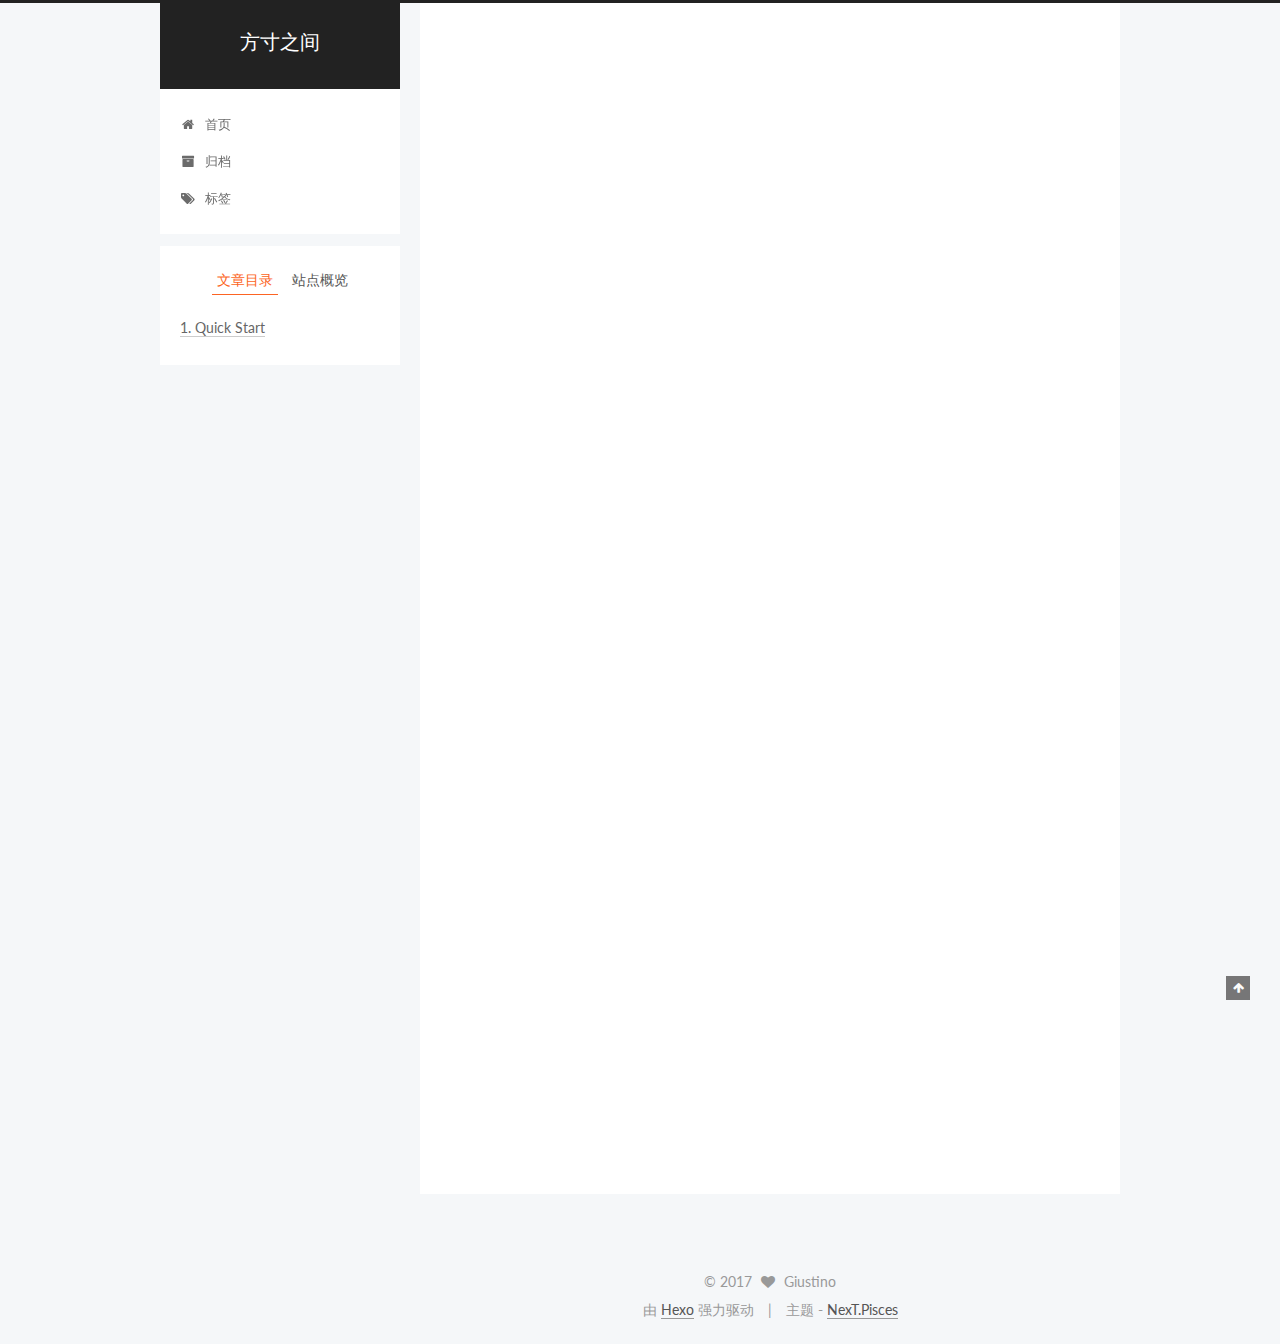
<file: 2017/04/25/hello-world/index.html>
<!doctype html>



  


<html class="theme-next pisces use-motion" lang="zh-Hans">
<head>
  <meta charset="UTF-8"/>
<meta http-equiv="X-UA-Compatible" content="IE=edge" />
<meta name="viewport" content="width=device-width, initial-scale=1, maximum-scale=1"/>






<meta http-equiv="Cache-Control" content="no-transform" />
<meta http-equiv="Cache-Control" content="no-siteapp" />















  
  
  <link href="/lib/fancybox/source/jquery.fancybox.css?v=2.1.5" rel="stylesheet" type="text/css" />




  
  
  
  

  
    
    
  

  

  

  

  

  
    
    
    <link href="//fonts.googleapis.com/css?family=Lato:300,300italic,400,400italic,700,700italic&subset=latin,latin-ext" rel="stylesheet" type="text/css">
  






<link href="/lib/font-awesome/css/font-awesome.min.css?v=4.6.2" rel="stylesheet" type="text/css" />

<link href="/css/main.css?v=5.1.1" rel="stylesheet" type="text/css" />


  <meta name="keywords" content="Hexo, NexT" />








  <link rel="shortcut icon" type="image/x-icon" href="/favicon.ico?v=5.1.1" />






<meta name="description" content="Welcome to Hexo! This is your very first post. Check documentation for more info. If you get any problems when using Hexo, you can find the answer in troubleshooting or you can ask me on GitHub. Quick">
<meta name="keywords">
<meta property="og:type" content="article">
<meta property="og:title" content="Hello World">
<meta property="og:url" content="http://yoursite.com/2017/04/25/hello-world/index.html">
<meta property="og:site_name" content="方寸之间">
<meta property="og:description" content="Welcome to Hexo! This is your very first post. Check documentation for more info. If you get any problems when using Hexo, you can find the answer in troubleshooting or you can ask me on GitHub. Quick">
<meta property="og:updated_time" content="2017-04-24T23:47:36.490Z">
<meta name="twitter:card" content="summary">
<meta name="twitter:title" content="Hello World">
<meta name="twitter:description" content="Welcome to Hexo! This is your very first post. Check documentation for more info. If you get any problems when using Hexo, you can find the answer in troubleshooting or you can ask me on GitHub. Quick">



<script type="text/javascript" id="hexo.configurations">
  var NexT = window.NexT || {};
  var CONFIG = {
    root: '/',
    scheme: 'Pisces',
    sidebar: {"position":"left","display":"post","offset":12,"offset_float":0,"b2t":false,"scrollpercent":false},
    fancybox: true,
    motion: true,
    duoshuo: {
      userId: '0',
      author: '博主'
    },
    algolia: {
      applicationID: '',
      apiKey: '',
      indexName: '',
      hits: {"per_page":10},
      labels: {"input_placeholder":"Search for Posts","hits_empty":"We didn't find any results for the search: ${query}","hits_stats":"${hits} results found in ${time} ms"}
    }
  };
</script>



  <link rel="canonical" href="http://yoursite.com/2017/04/25/hello-world/"/>





  <title>Hello World | 方寸之间</title>
</head>

<body itemscope itemtype="http://schema.org/WebPage" lang="zh-Hans">

  














  
  
    
  

  <div class="container sidebar-position-left page-post-detail ">
    <div class="headband"></div>

    <header id="header" class="header" itemscope itemtype="http://schema.org/WPHeader">
      <div class="header-inner"><div class="site-brand-wrapper">
  <div class="site-meta ">
    

    <div class="custom-logo-site-title">
      <a href="/"  class="brand" rel="start">
        <span class="logo-line-before"><i></i></span>
        <span class="site-title">方寸之间</span>
        <span class="logo-line-after"><i></i></span>
      </a>
    </div>
      
        <p class="site-subtitle"></p>
      
  </div>

  <div class="site-nav-toggle">
    <button>
      <span class="btn-bar"></span>
      <span class="btn-bar"></span>
      <span class="btn-bar"></span>
    </button>
  </div>
</div>

<nav class="site-nav">
  

  
    <ul id="menu" class="menu">
      
        
        <li class="menu-item menu-item-home">
          <a href="/" rel="section">
            
              <i class="menu-item-icon fa fa-fw fa-home"></i> <br />
            
            首页
          </a>
        </li>
      
        
        <li class="menu-item menu-item-archives">
          <a href="/archives" rel="section">
            
              <i class="menu-item-icon fa fa-fw fa-archive"></i> <br />
            
            归档
          </a>
        </li>
      
        
        <li class="menu-item menu-item-tags">
          <a href="/tags" rel="section">
            
              <i class="menu-item-icon fa fa-fw fa-tags"></i> <br />
            
            标签
          </a>
        </li>
      

      
    </ul>
  

  
</nav>



 </div>
    </header>

    <main id="main" class="main">
      <div class="main-inner">
        <div class="content-wrap">
          <div id="content" class="content">
            

  <div id="posts" class="posts-expand">
    

  

  
  
  

  <article class="post post-type-normal " itemscope itemtype="http://schema.org/Article">
    <link itemprop="mainEntityOfPage" href="http://yoursite.com/2017/04/25/hello-world/">

    <span hidden itemprop="author" itemscope itemtype="http://schema.org/Person">
      <meta itemprop="name" content="Giustino">
      <meta itemprop="description" content="">
      <meta itemprop="image" content="/images/avatar1.jpg">
    </span>

    <span hidden itemprop="publisher" itemscope itemtype="http://schema.org/Organization">
      <meta itemprop="name" content="方寸之间">
    </span>

    
      <header class="post-header">

        
        
          <h1 class="post-title" itemprop="name headline">
            
            
              
                Hello World
              
            
          </h1>
        

        <div class="post-meta">
          <span class="post-time">
            
              <span class="post-meta-item-icon">
                <i class="fa fa-calendar-o"></i>
              </span>
              
                <span class="post-meta-item-text">发表于</span>
              
              <time title="创建于" itemprop="dateCreated datePublished" datetime="2017-04-25T01:47:36+02:00">
                2017-04-25
              </time>
            

            

            
          </span>

          

          
            
          

          
          

          

          

          

        </div>
      </header>
    

    <div class="post-body" itemprop="articleBody">

      
      

      
        <p>Welcome to <a href="https://hexo.io/" target="_blank" rel="external">Hexo</a>! This is your very first post. Check <a href="https://hexo.io/docs/" target="_blank" rel="external">documentation</a> for more info. If you get any problems when using Hexo, you can find the answer in <a href="https://hexo.io/docs/troubleshooting.html" target="_blank" rel="external">troubleshooting</a> or you can ask me on <a href="https://github.com/hexojs/hexo/issues" target="_blank" rel="external">GitHub</a>.</p>
<h2 id="Quick-Start"><a href="#Quick-Start" class="headerlink" title="Quick Start"></a>Quick Start</h2><h3 id="Create-a-new-post"><a href="#Create-a-new-post" class="headerlink" title="Create a new post"></a>Create a new post</h3><figure class="highlight bash"><table><tr><td class="gutter"><pre><div class="line">1</div></pre></td><td class="code"><pre><div class="line">$ hexo new <span class="string">"My New Post"</span></div></pre></td></tr></table></figure>
<p>More info: <a href="https://hexo.io/docs/writing.html" target="_blank" rel="external">Writing</a></p>
<h3 id="Run-server"><a href="#Run-server" class="headerlink" title="Run server"></a>Run server</h3><figure class="highlight bash"><table><tr><td class="gutter"><pre><div class="line">1</div></pre></td><td class="code"><pre><div class="line">$ hexo server</div></pre></td></tr></table></figure>
<p>More info: <a href="https://hexo.io/docs/server.html" target="_blank" rel="external">Server</a></p>
<h3 id="Generate-static-files"><a href="#Generate-static-files" class="headerlink" title="Generate static files"></a>Generate static files</h3><figure class="highlight bash"><table><tr><td class="gutter"><pre><div class="line">1</div></pre></td><td class="code"><pre><div class="line">$ hexo generate</div></pre></td></tr></table></figure>
<p>More info: <a href="https://hexo.io/docs/generating.html" target="_blank" rel="external">Generating</a></p>
<h3 id="Deploy-to-remote-sites"><a href="#Deploy-to-remote-sites" class="headerlink" title="Deploy to remote sites"></a>Deploy to remote sites</h3><figure class="highlight bash"><table><tr><td class="gutter"><pre><div class="line">1</div></pre></td><td class="code"><pre><div class="line">$ hexo deploy</div></pre></td></tr></table></figure>
<p>More info: <a href="https://hexo.io/docs/deployment.html" target="_blank" rel="external">Deployment</a></p>

      
    </div>

    <div>
      
        

      
    </div>

    <div>
      
        

      
    </div>

    <div>
      
        

      
    </div>

    <footer class="post-footer">
      

      
        
      

      
        <div class="post-nav">
          <div class="post-nav-next post-nav-item">
            
              <a href="/2017/04/25/First/" rel="next" title="First">
                <i class="fa fa-chevron-left"></i> First
              </a>
            
          </div>

          <span class="post-nav-divider"></span>

          <div class="post-nav-prev post-nav-item">
            
          </div>
        </div>
      

      
      
    </footer>
  </article>



    <div class="post-spread">
      
    </div>
  </div>


          </div>
          


          
  <div class="comments" id="comments">
    
  </div>


        </div>
        
          
  
  <div class="sidebar-toggle">
    <div class="sidebar-toggle-line-wrap">
      <span class="sidebar-toggle-line sidebar-toggle-line-first"></span>
      <span class="sidebar-toggle-line sidebar-toggle-line-middle"></span>
      <span class="sidebar-toggle-line sidebar-toggle-line-last"></span>
    </div>
  </div>

  <aside id="sidebar" class="sidebar">
    <div class="sidebar-inner">

      

      
        <ul class="sidebar-nav motion-element">
          <li class="sidebar-nav-toc sidebar-nav-active" data-target="post-toc-wrap" >
            文章目录
          </li>
          <li class="sidebar-nav-overview" data-target="site-overview">
            站点概览
          </li>
        </ul>
      

      <section class="site-overview sidebar-panel">
        <div class="site-author motion-element" itemprop="author" itemscope itemtype="http://schema.org/Person">
          <img class="site-author-image" itemprop="image"
               src="/images/avatar1.jpg"
               alt="Giustino" />
          <p class="site-author-name" itemprop="name">Giustino</p>
           
              <p class="site-description motion-element" itemprop="description">菜鸟一枚，修炼中</p>
          
        </div>
        <nav class="site-state motion-element">

          
            <div class="site-state-item site-state-posts">
              <a href="/archives">
                <span class="site-state-item-count">2</span>
                <span class="site-state-item-name">日志</span>
              </a>
            </div>
          

          

          
            
            
            <div class="site-state-item site-state-tags">
              <a href="/tags/index.html">
                <span class="site-state-item-count">1</span>
                <span class="site-state-item-name">标签</span>
              </a>
            </div>
          

        </nav>

        

        <div class="links-of-author motion-element">
          
        </div>

        
        

        
        

        


      </section>

      
      <!--noindex-->
        <section class="post-toc-wrap motion-element sidebar-panel sidebar-panel-active">
          <div class="post-toc">

            
              
            

            
              <div class="post-toc-content"><ol class="nav"><li class="nav-item nav-level-2"><a class="nav-link" href="#Quick-Start"><span class="nav-number">1.</span> <span class="nav-text">Quick Start</span></a><ol class="nav-child"><li class="nav-item nav-level-3"><a class="nav-link" href="#Create-a-new-post"><span class="nav-number">1.1.</span> <span class="nav-text">Create a new post</span></a></li><li class="nav-item nav-level-3"><a class="nav-link" href="#Run-server"><span class="nav-number">1.2.</span> <span class="nav-text">Run server</span></a></li><li class="nav-item nav-level-3"><a class="nav-link" href="#Generate-static-files"><span class="nav-number">1.3.</span> <span class="nav-text">Generate static files</span></a></li><li class="nav-item nav-level-3"><a class="nav-link" href="#Deploy-to-remote-sites"><span class="nav-number">1.4.</span> <span class="nav-text">Deploy to remote sites</span></a></li></ol></li></ol></div>
            

          </div>
        </section>
      <!--/noindex-->
      

      

    </div>
  </aside>


        
      </div>
    </main>

    <footer id="footer" class="footer">
      <div class="footer-inner">
        <div class="copyright" >
  
  &copy; 
  <span itemprop="copyrightYear">2017</span>
  <span class="with-love">
    <i class="fa fa-heart"></i>
  </span>
  <span class="author" itemprop="copyrightHolder">Giustino</span>
</div>


<div class="powered-by">
  由 <a class="theme-link" href="https://hexo.io">Hexo</a> 强力驱动
</div>

<div class="theme-info">
  主题 -
  <a class="theme-link" href="https://github.com/iissnan/hexo-theme-next">
    NexT.Pisces
  </a>
</div>


        

        
      </div>
    </footer>

    
      <div class="back-to-top">
        <i class="fa fa-arrow-up"></i>
        
      </div>
    

  </div>

  

<script type="text/javascript">
  if (Object.prototype.toString.call(window.Promise) !== '[object Function]') {
    window.Promise = null;
  }
</script>









  












  
  <script type="text/javascript" src="/lib/jquery/index.js?v=2.1.3"></script>

  
  <script type="text/javascript" src="/lib/fastclick/lib/fastclick.min.js?v=1.0.6"></script>

  
  <script type="text/javascript" src="/lib/jquery_lazyload/jquery.lazyload.js?v=1.9.7"></script>

  
  <script type="text/javascript" src="/lib/velocity/velocity.min.js?v=1.2.1"></script>

  
  <script type="text/javascript" src="/lib/velocity/velocity.ui.min.js?v=1.2.1"></script>

  
  <script type="text/javascript" src="/lib/fancybox/source/jquery.fancybox.pack.js?v=2.1.5"></script>


  


  <script type="text/javascript" src="/js/src/utils.js?v=5.1.1"></script>

  <script type="text/javascript" src="/js/src/motion.js?v=5.1.1"></script>



  
  


  <script type="text/javascript" src="/js/src/affix.js?v=5.1.1"></script>

  <script type="text/javascript" src="/js/src/schemes/pisces.js?v=5.1.1"></script>



  
  <script type="text/javascript" src="/js/src/scrollspy.js?v=5.1.1"></script>
<script type="text/javascript" src="/js/src/post-details.js?v=5.1.1"></script>



  


  <script type="text/javascript" src="/js/src/bootstrap.js?v=5.1.1"></script>



  


  




	





  





  





  






  





  

  

  

  

  

</body>
</html>
</file>
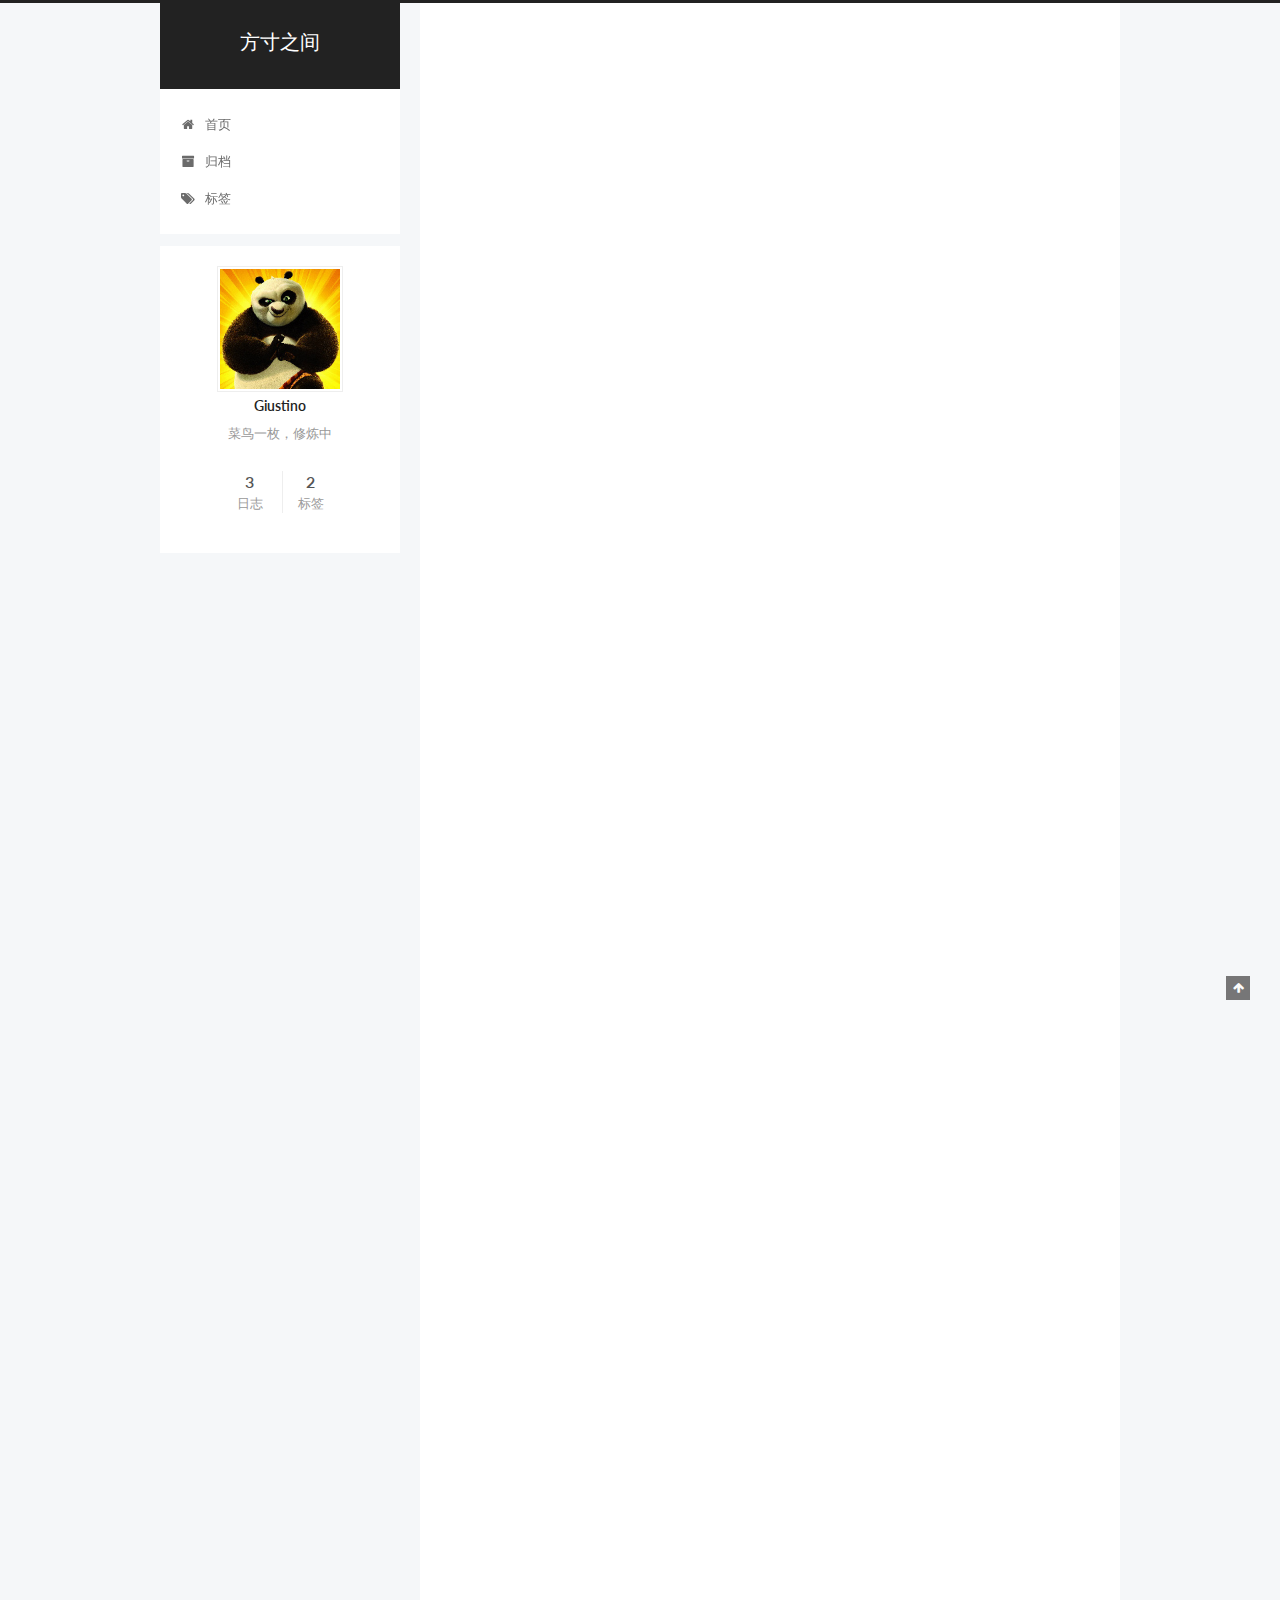
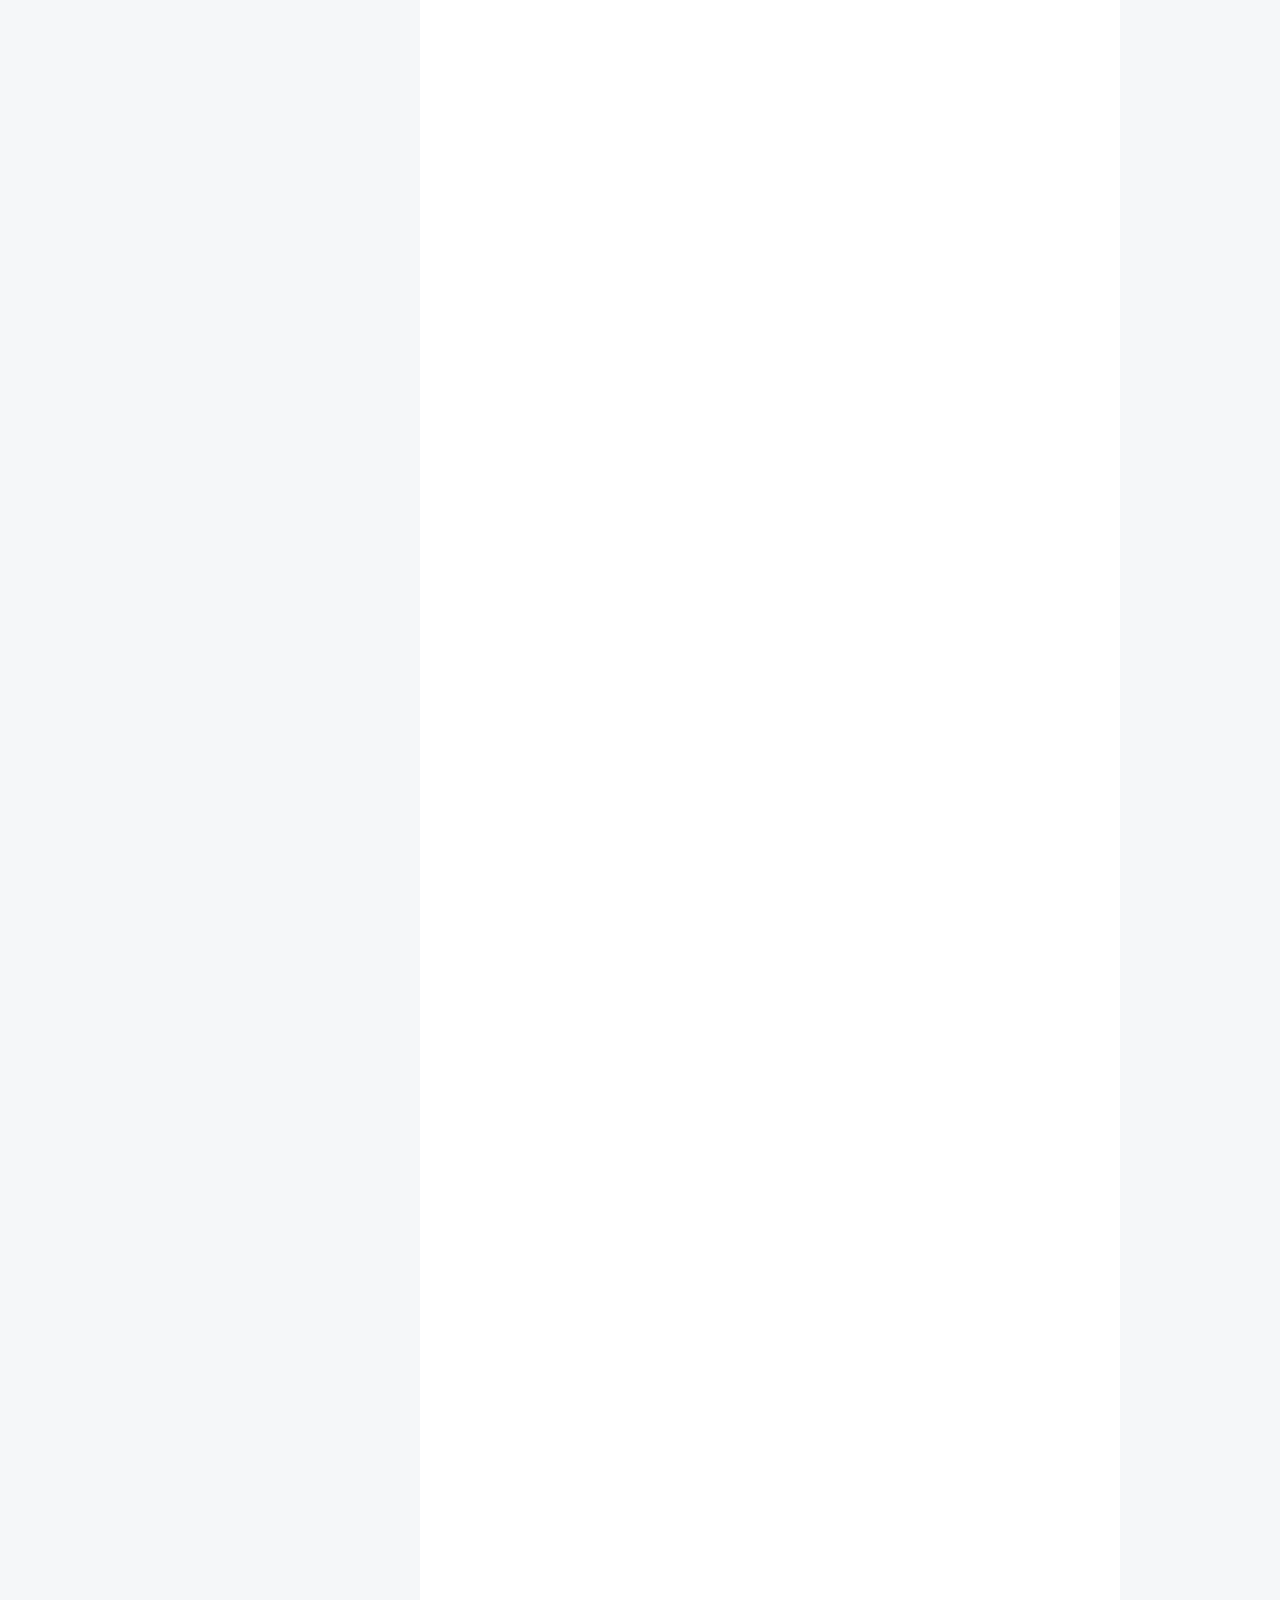
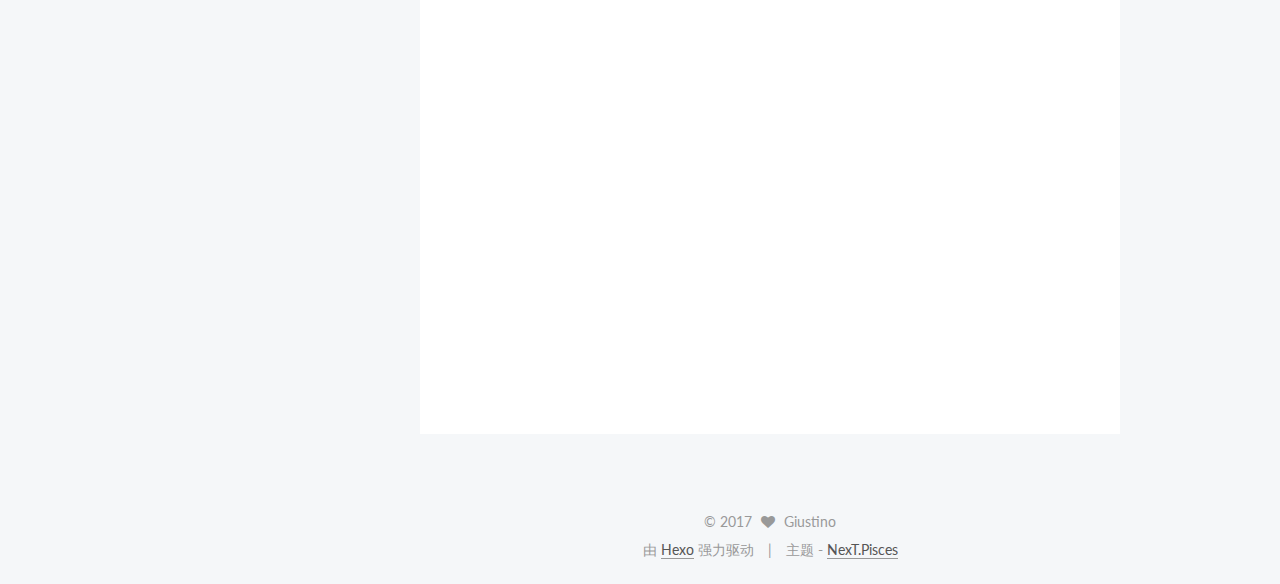
<file: 2017/04/26/BOMN-1/index.html>
<!doctype html>



  


<html class="theme-next pisces use-motion" lang="zh-Hans">
<head>
  <meta charset="UTF-8"/>
<meta http-equiv="X-UA-Compatible" content="IE=edge" />
<meta name="viewport" content="width=device-width, initial-scale=1, maximum-scale=1"/>






<meta http-equiv="Cache-Control" content="no-transform" />
<meta http-equiv="Cache-Control" content="no-siteapp" />















  
  
  <link href="/lib/fancybox/source/jquery.fancybox.css?v=2.1.5" rel="stylesheet" type="text/css" />




  
  
  
  

  
    
    
  

  

  

  

  

  
    
    
    <link href="//fonts.googleapis.com/css?family=Lato:300,300italic,400,400italic,700,700italic&subset=latin,latin-ext" rel="stylesheet" type="text/css">
  






<link href="/lib/font-awesome/css/font-awesome.min.css?v=4.6.2" rel="stylesheet" type="text/css" />

<link href="/css/main.css?v=5.1.1" rel="stylesheet" type="text/css" />


  <meta name="keywords" content="information system," />








  <link rel="shortcut icon" type="image/x-icon" href="/favicon.ico?v=5.1.1" />






<meta name="description" content="BPMN–业务流程建模与标注BPMN最初是由BPMI开发的一套业务流程建模符号，后BPMI并入OMG，于2011年退出BPMN2.0标准。">
<meta name="keywords" content="information system">
<meta property="og:type" content="article">
<meta property="og:title" content="BPMN初步一">
<meta property="og:url" content="http://yoursite.com/2017/04/26/BOMN-1/index.html">
<meta property="og:site_name" content="方寸之间">
<meta property="og:description" content="BPMN–业务流程建模与标注BPMN最初是由BPMI开发的一套业务流程建模符号，后BPMI并入OMG，于2011年退出BPMN2.0标准。">
<meta property="og:image" content="http://yoursite.com/img/BPMN1-1.png">
<meta property="og:image" content="http://yoursite.com/img/BPMN1-2.png">
<meta property="og:image" content="http://yoursite.com/img/BPMN1-3.png">
<meta property="og:image" content="http://yoursite.com/img/BPMN1-4.png">
<meta property="og:image" content="http://yoursite.com/img/BPMN1-5.png">
<meta property="og:image" content="http://yoursite.com/img/BPMN1-6.png">
<meta property="og:updated_time" content="2017-04-26T14:43:27.493Z">
<meta name="twitter:card" content="summary">
<meta name="twitter:title" content="BPMN初步一">
<meta name="twitter:description" content="BPMN–业务流程建模与标注BPMN最初是由BPMI开发的一套业务流程建模符号，后BPMI并入OMG，于2011年退出BPMN2.0标准。">
<meta name="twitter:image" content="http://yoursite.com/img/BPMN1-1.png">



<script type="text/javascript" id="hexo.configurations">
  var NexT = window.NexT || {};
  var CONFIG = {
    root: '/',
    scheme: 'Pisces',
    sidebar: {"position":"left","display":"post","offset":12,"offset_float":0,"b2t":false,"scrollpercent":false},
    fancybox: true,
    motion: true,
    duoshuo: {
      userId: '0',
      author: '博主'
    },
    algolia: {
      applicationID: '',
      apiKey: '',
      indexName: '',
      hits: {"per_page":10},
      labels: {"input_placeholder":"Search for Posts","hits_empty":"We didn't find any results for the search: ${query}","hits_stats":"${hits} results found in ${time} ms"}
    }
  };
</script>



  <link rel="canonical" href="http://yoursite.com/2017/04/26/BOMN-1/"/>





  <title>BPMN初步一 | 方寸之间</title>
</head>

<body itemscope itemtype="http://schema.org/WebPage" lang="zh-Hans">

  














  
  
    
  

  <div class="container sidebar-position-left page-post-detail ">
    <div class="headband"></div>

    <header id="header" class="header" itemscope itemtype="http://schema.org/WPHeader">
      <div class="header-inner"><div class="site-brand-wrapper">
  <div class="site-meta ">
    

    <div class="custom-logo-site-title">
      <a href="/"  class="brand" rel="start">
        <span class="logo-line-before"><i></i></span>
        <span class="site-title">方寸之间</span>
        <span class="logo-line-after"><i></i></span>
      </a>
    </div>
      
        <p class="site-subtitle"></p>
      
  </div>

  <div class="site-nav-toggle">
    <button>
      <span class="btn-bar"></span>
      <span class="btn-bar"></span>
      <span class="btn-bar"></span>
    </button>
  </div>
</div>

<nav class="site-nav">
  

  
    <ul id="menu" class="menu">
      
        
        <li class="menu-item menu-item-home">
          <a href="/" rel="section">
            
              <i class="menu-item-icon fa fa-fw fa-home"></i> <br />
            
            首页
          </a>
        </li>
      
        
        <li class="menu-item menu-item-archives">
          <a href="/archives" rel="section">
            
              <i class="menu-item-icon fa fa-fw fa-archive"></i> <br />
            
            归档
          </a>
        </li>
      
        
        <li class="menu-item menu-item-tags">
          <a href="/tags" rel="section">
            
              <i class="menu-item-icon fa fa-fw fa-tags"></i> <br />
            
            标签
          </a>
        </li>
      

      
    </ul>
  

  
</nav>



 </div>
    </header>

    <main id="main" class="main">
      <div class="main-inner">
        <div class="content-wrap">
          <div id="content" class="content">
            

  <div id="posts" class="posts-expand">
    

  

  
  
  

  <article class="post post-type-normal " itemscope itemtype="http://schema.org/Article">
    <link itemprop="mainEntityOfPage" href="http://yoursite.com/2017/04/26/BOMN-1/">

    <span hidden itemprop="author" itemscope itemtype="http://schema.org/Person">
      <meta itemprop="name" content="Giustino">
      <meta itemprop="description" content="">
      <meta itemprop="image" content="/images/avatar1.jpg">
    </span>

    <span hidden itemprop="publisher" itemscope itemtype="http://schema.org/Organization">
      <meta itemprop="name" content="方寸之间">
    </span>

    
      <header class="post-header">

        
        
          <h1 class="post-title" itemprop="name headline">
            
            
              
                BPMN初步一
              
            
          </h1>
        

        <div class="post-meta">
          <span class="post-time">
            
              <span class="post-meta-item-icon">
                <i class="fa fa-calendar-o"></i>
              </span>
              
                <span class="post-meta-item-text">发表于</span>
              
              <time title="创建于" itemprop="dateCreated datePublished" datetime="2017-04-26T14:13:13+08:00">
                2017-04-26
              </time>
            

            

            
          </span>

          

          
            
          

          
          

          

          

          

        </div>
      </header>
    

    <div class="post-body" itemprop="articleBody">

      
      

      
        <p>BPMN–业务流程建模与标注<br>BPMN最初是由BPMI开发的一套业务流程建模符号，后BPMI并入OMG，于2011年退出BPMN2.0标准。</p>
<a id="more"></a>
<p>开始介绍一部分图元</p>
<p><img src="/img/BPMN1-1.png"></p>
<p>其中“事件”以圆环表示，指会发生的事。上图中，细线单环代表开始事件，仅可以有输出流，粗线单环表示结束事件，仅可以有输入流。<br>“活动”以圆角矩形表示，描述必须做的工作的种类<br>“顺序流”以实心线和箭头表示，显示活动进行的顺序。</p>
<p><img src="/img/BPMN1-2.png"></p>
<p>”关口”用菱形表示，基于所示条件决定路径的分流与合并。<br>其中，“+”的代表并行关口，要求所有的输入流都被执行，并且会执行所有的输出流。<br>“X”或空白的菱形的代表互斥关口，两者等价，要求只有一个输入流被执行，并且只会执行一个输出流。<br>“O”代表兼容关口，要求至少有一个输入流被执行，并且至少有一个输出流被执行。</p>
<p><img src="/img/BPMN1-3.png"></p>
<p>双线表明中间事件，可以有输入或输出流。</p>
<p><img src="/img/BPMN1-4.png"></p>
<p>第一列代表以这个事件开始，第二个代表中间事件的具体情况，第四列代表以这个事件结束。<br>“信封”表示特殊方式通信，空心“信封”表示接收消息后继续，实心“信封”表示发出信息后继续。<br>”三角“表示常规方式通信，空心实心同上。<br>“时钟”代表计时器。<br>“文本”代表一个其他条件。<br>最后实心原点代表结束所有流。</p>
<p>例：<br><img src="/img/BPMN1-5.png"></p>
<p>第一种情况下，只有当事件发生，流才会继续，第二种情况下流会一直继续，直到发生事件，则流向B活动。</p>
<p><img src="/img/BPMN1-6.png"></p>
<p>特殊的关口，表示，先满足后面的三类事件的某一件，就流向那一方向。</p>

      
    </div>

    <div>
      
        

      
    </div>

    <div>
      
        

      
    </div>

    <div>
      
        

      
    </div>

    <footer class="post-footer">
      
        <div class="post-tags">
          
            <a href="/tags/information-system/" rel="tag"># information system</a>
          
        </div>
      

      
        
      

      
        <div class="post-nav">
          <div class="post-nav-next post-nav-item">
            
          </div>

          <span class="post-nav-divider"></span>

          <div class="post-nav-prev post-nav-item">
            
              <a href="/2017/04/25/First/" rel="prev" title="First">
                First <i class="fa fa-chevron-right"></i>
              </a>
            
          </div>
        </div>
      

      
      
    </footer>
  </article>



    <div class="post-spread">
      
    </div>
  </div>


          </div>
          


          
  <div class="comments" id="comments">
    
  </div>


        </div>
        
          
  
  <div class="sidebar-toggle">
    <div class="sidebar-toggle-line-wrap">
      <span class="sidebar-toggle-line sidebar-toggle-line-first"></span>
      <span class="sidebar-toggle-line sidebar-toggle-line-middle"></span>
      <span class="sidebar-toggle-line sidebar-toggle-line-last"></span>
    </div>
  </div>

  <aside id="sidebar" class="sidebar">
    <div class="sidebar-inner">

      

      

      <section class="site-overview sidebar-panel sidebar-panel-active">
        <div class="site-author motion-element" itemprop="author" itemscope itemtype="http://schema.org/Person">
          <img class="site-author-image" itemprop="image"
               src="/images/avatar1.jpg"
               alt="Giustino" />
          <p class="site-author-name" itemprop="name">Giustino</p>
           
              <p class="site-description motion-element" itemprop="description">菜鸟一枚，修炼中</p>
          
        </div>
        <nav class="site-state motion-element">

          
            <div class="site-state-item site-state-posts">
              <a href="/archives">
                <span class="site-state-item-count">3</span>
                <span class="site-state-item-name">日志</span>
              </a>
            </div>
          

          

          
            
            
            <div class="site-state-item site-state-tags">
              <a href="/tags/index.html">
                <span class="site-state-item-count">2</span>
                <span class="site-state-item-name">标签</span>
              </a>
            </div>
          

        </nav>

        

        <div class="links-of-author motion-element">
          
        </div>

        
        

        
        

        


      </section>

      

      

    </div>
  </aside>


        
      </div>
    </main>

    <footer id="footer" class="footer">
      <div class="footer-inner">
        <div class="copyright" >
  
  &copy; 
  <span itemprop="copyrightYear">2017</span>
  <span class="with-love">
    <i class="fa fa-heart"></i>
  </span>
  <span class="author" itemprop="copyrightHolder">Giustino</span>
</div>


<div class="powered-by">
  由 <a class="theme-link" href="https://hexo.io">Hexo</a> 强力驱动
</div>

<div class="theme-info">
  主题 -
  <a class="theme-link" href="https://github.com/iissnan/hexo-theme-next">
    NexT.Pisces
  </a>
</div>


        

        
      </div>
    </footer>

    
      <div class="back-to-top">
        <i class="fa fa-arrow-up"></i>
        
      </div>
    

  </div>

  

<script type="text/javascript">
  if (Object.prototype.toString.call(window.Promise) !== '[object Function]') {
    window.Promise = null;
  }
</script>









  












  
  <script type="text/javascript" src="/lib/jquery/index.js?v=2.1.3"></script>

  
  <script type="text/javascript" src="/lib/fastclick/lib/fastclick.min.js?v=1.0.6"></script>

  
  <script type="text/javascript" src="/lib/jquery_lazyload/jquery.lazyload.js?v=1.9.7"></script>

  
  <script type="text/javascript" src="/lib/velocity/velocity.min.js?v=1.2.1"></script>

  
  <script type="text/javascript" src="/lib/velocity/velocity.ui.min.js?v=1.2.1"></script>

  
  <script type="text/javascript" src="/lib/fancybox/source/jquery.fancybox.pack.js?v=2.1.5"></script>


  


  <script type="text/javascript" src="/js/src/utils.js?v=5.1.1"></script>

  <script type="text/javascript" src="/js/src/motion.js?v=5.1.1"></script>



  
  


  <script type="text/javascript" src="/js/src/affix.js?v=5.1.1"></script>

  <script type="text/javascript" src="/js/src/schemes/pisces.js?v=5.1.1"></script>



  
  <script type="text/javascript" src="/js/src/scrollspy.js?v=5.1.1"></script>
<script type="text/javascript" src="/js/src/post-details.js?v=5.1.1"></script>



  


  <script type="text/javascript" src="/js/src/bootstrap.js?v=5.1.1"></script>



  


  




	





  





  





  






  





  

  

  

  

  

</body>
</html>
</file>
<file: css/main.css>
/* normalize.css v3.0.2 | MIT License | git.io/normalize */
html {
  font-family: sans-serif; /* 1 */
  -ms-text-size-adjust: 100%; /* 2 */
  -webkit-text-size-adjust: 100%; /* 2 */
}
body {
  margin: 0;
}
article,
aside,
details,
figcaption,
figure,
footer,
header,
hgroup,
main,
menu,
nav,
section,
summary {
  display: block;
}
audio,
canvas,
progress,
video {
  display: inline-block; /* 1 */
  vertical-align: baseline; /* 2 */
}
audio:not([controls]) {
  display: none;
  height: 0;
}
[hidden],
template {
  display: none;
}
a {
  background-color: transparent;
}
a:active,
a:hover {
  outline: 0;
}
abbr[title] {
  border-bottom: 1px dotted;
}
b,
strong {
  font-weight: bold;
}
dfn {
  font-style: italic;
}
h1 {
  font-size: 2em;
  margin: 0.67em 0;
}
mark {
  background: #ff0;
  color: #000;
}
small {
  font-size: 80%;
}
sub,
sup {
  font-size: 75%;
  line-height: 0;
  position: relative;
  vertical-align: baseline;
}
sup {
  top: -0.5em;
}
sub {
  bottom: -0.25em;
}
img {
  border: 0;
}
svg:not(:root) {
  overflow: hidden;
}
figure {
  margin: 1em 40px;
}
hr {
  -moz-box-sizing: content-box;
  box-sizing: content-box;
  height: 0;
}
pre {
  overflow: auto;
}
code,
kbd,
pre,
samp {
  font-family: monospace, monospace;
  font-size: 1em;
}
button,
input,
optgroup,
select,
textarea {
  color: inherit; /* 1 */
  font: inherit; /* 2 */
  margin: 0; /* 3 */
}
button {
  overflow: visible;
}
button,
select {
  text-transform: none;
}
button,
html input[type="button"],
input[type="reset"],
input[type="submit"] {
  -webkit-appearance: button; /* 2 */
  cursor: pointer; /* 3 */
}
button[disabled],
html input[disabled] {
  cursor: default;
}
button::-moz-focus-inner,
input::-moz-focus-inner {
  border: 0;
  padding: 0;
}
input {
  line-height: normal;
}
input[type="checkbox"],
input[type="radio"] {
  box-sizing: border-box; /* 1 */
  padding: 0; /* 2 */
}
input[type="number"]::-webkit-inner-spin-button,
input[type="number"]::-webkit-outer-spin-button {
  height: auto;
}
input[type="search"] {
  -webkit-appearance: textfield; /* 1 */
  -moz-box-sizing: content-box;
  -webkit-box-sizing: content-box; /* 2 */
  box-sizing: content-box;
}
input[type="search"]::-webkit-search-cancel-button,
input[type="search"]::-webkit-search-decoration {
  -webkit-appearance: none;
}
fieldset {
  border: 1px solid #c0c0c0;
  margin: 0 2px;
  padding: 0.35em 0.625em 0.75em;
}
legend {
  border: 0; /* 1 */
  padding: 0; /* 2 */
}
textarea {
  overflow: auto;
}
optgroup {
  font-weight: bold;
}
table {
  border-collapse: collapse;
  border-spacing: 0;
}
td,
th {
  padding: 0;
}
::selection {
  background: #262a30;
  color: #fff;
}
body {
  position: relative;
  font-family: 'Lato', "PingFang SC", "Microsoft YaHei", sans-serif;
  font-size: 14px;
  line-height: 2;
  color: #555;
  background: #f5f7f9;
}
@media (max-width: 767px) {
  body {
    padding-right: 0 !important;
  }
}
@media (min-width: 768px) and (max-width: 991px) {
  body {
    padding-right: 0 !important;
  }
}
@media (min-width: 1600px) {
  body {
    font-size: 16px;
  }
}
h1,
h2,
h3,
h4,
h5,
h6 {
  margin: 0;
  padding: 0;
  font-weight: bold;
  line-height: 1.5;
  font-family: 'Lato', "PingFang SC", "Microsoft YaHei", sans-serif;
}
h2,
h3,
h4,
h5,
h6 {
  margin: 20px 0 15px;
}
h1 {
  font-size: 22px;
}
@media (max-width: 767px) {
  h1 {
    font-size: 18px;
  }
}
h2 {
  font-size: 20px;
}
@media (max-width: 767px) {
  h2 {
    font-size: 16px;
  }
}
h3 {
  font-size: 18px;
}
@media (max-width: 767px) {
  h3 {
    font-size: 14px;
  }
}
h4 {
  font-size: 16px;
}
@media (max-width: 767px) {
  h4 {
    font-size: 12px;
  }
}
h5 {
  font-size: 14px;
}
@media (max-width: 767px) {
  h5 {
    font-size: 10px;
  }
}
h6 {
  font-size: 12px;
}
@media (max-width: 767px) {
  h6 {
    font-size: 8px;
  }
}
p {
  margin: 0 0 25px 0;
}
a {
  color: #555;
  text-decoration: none;
  border-bottom: 1px solid #999;
  word-wrap: break-word;
}
a:hover {
  color: #222;
  border-bottom-color: #222;
}
blockquote {
  margin: 0;
  padding: 0;
}
img {
  display: block;
  margin: auto;
  max-width: 100%;
  height: auto;
}
hr {
  margin: 40px 0;
  height: 3px;
  border: none;
  background-color: #ddd;
  background-image: repeating-linear-gradient(-45deg, #fff, #fff 4px, transparent 4px, transparent 8px);
}
blockquote {
  padding: 0 15px;
  color: #666;
  border-left: 4px solid #ddd;
}
blockquote cite::before {
  content: "-";
  padding: 0 5px;
}
dt {
  font-weight: 700;
}
dd {
  margin: 0;
  padding: 0;
}
.text-left {
  text-align: left;
}
.text-center {
  text-align: center;
}
.text-right {
  text-align: right;
}
.text-justify {
  text-align: justify;
}
.text-nowrap {
  white-space: nowrap;
}
.text-lowercase {
  text-transform: lowercase;
}
.text-uppercase {
  text-transform: uppercase;
}
.text-capitalize {
  text-transform: capitalize;
}
.center-block {
  display: block;
  margin-left: auto;
  margin-right: auto;
}
.clearfix:before,
.clearfix:after {
  content: " ";
  display: table;
}
.clearfix:after {
  clear: both;
}
.pullquote {
  width: 45%;
}
.pullquote.left {
  float: left;
  margin-left: 5px;
  margin-right: 10px;
}
.pullquote.right {
  float: right;
  margin-left: 10px;
  margin-right: 5px;
}
.affix.affix.affix {
  position: fixed;
}
.translation {
  margin-top: -20px;
  font-size: 14px;
  color: #999;
}
.scrollbar-measure {
  width: 100px;
  height: 100px;
  overflow: scroll;
  position: absolute;
  top: -9999px;
}
.use-motion .motion-element {
  opacity: 0;
}
table {
  margin: 20px 0;
  width: 100%;
  border-collapse: collapse;
  border-spacing: 0;
  border: 1px solid #ddd;
  font-size: 14px;
  table-layout: fixed;
  word-wrap: break-all;
}
table>tbody>tr:nth-of-type(odd) {
  background-color: #f9f9f9;
}
table>tbody>tr:hover {
  background-color: #f5f5f5;
}
caption,
th,
td {
  padding: 8px;
  text-align: left;
  vertical-align: middle;
  font-weight: normal;
}
th,
td {
  border-bottom: 3px solid #ddd;
  border-right: 1px solid #eee;
}
th {
  padding-bottom: 10px;
  font-weight: 700;
}
td {
  border-bottom-width: 1px;
}
html,
body {
  height: 100%;
}
.container {
  position: relative;
  min-height: 100%;
}
.header-inner {
  margin: 0 auto;
  padding: 100px 0 70px;
  width: 700px;
}
@media (min-width: 1600px) {
  .container .header-inner {
    width: 900px;
  }
}
.main {
  padding-bottom: 150px;
}
.main-inner {
  margin: 0 auto;
  width: 700px;
}
@media (min-width: 1600px) {
  .container .main-inner {
    width: 900px;
  }
}
.footer {
  position: absolute;
  left: 0;
  bottom: 0;
  width: 100%;
  min-height: 50px;
}
.footer-inner {
  box-sizing: border-box;
  margin: 20px auto;
  width: 700px;
}
@media (min-width: 1600px) {
  .container .footer-inner {
    width: 900px;
  }
}
pre,
.highlight {
  overflow: auto;
  margin: 20px 0;
  padding: 0;
  font-size: 13px;
  color: #eaeaea;
  background: #000;
  line-height: 1.6;
}
pre,
code {
  font-family: consolas, Menlo, "PingFang SC", "Microsoft YaHei", monospace;
}
code {
  padding: 2px 4px;
  word-wrap: break-word;
  color: #555;
  background: #eee;
  border-radius: 3px;
  font-size: 13px;
}
pre code {
  padding: 0;
  color: #eaeaea;
  background: none;
  text-shadow: none;
}
.highlight {
  border-radius: 1px;
}
.highlight pre {
  border: none;
  margin: 0;
  padding: 10px 0;
}
.highlight table {
  margin: 0;
  width: auto;
  border: none;
}
.highlight td {
  border: none;
  padding: 0;
}
.highlight figcaption {
  font-size: 1em;
  color: #eaeaea;
  line-height: 1em;
  margin-bottom: 1em;
}
.highlight figcaption:before,
.highlight figcaption:after {
  content: " ";
  display: table;
}
.highlight figcaption:after {
  clear: both;
}
.highlight figcaption a {
  float: right;
  color: #eaeaea;
}
.highlight figcaption a:hover {
  border-bottom-color: #eaeaea;
}
.highlight .gutter pre {
  padding-left: 10px;
  padding-right: 10px;
  color: #666;
  text-align: right;
  background-color: #292929;
}
.highlight .code pre {
  width: 100%;
  padding-left: 10px;
  padding-right: 10px;
  background-color: #000;
}
.highlight .line {
  height: 20px;
}
.gutter {
  -webkit-user-select: none;
  -moz-user-select: none;
  -ms-user-select: none;
  user-select: none;
}
.gist table {
  width: auto;
}
.gist table td {
  border: none;
}
pre .deletion {
  background: #008000;
}
pre .addition {
  background: #800000;
}
pre .meta {
  color: #c397d8;
}
pre .comment {
  color: #969896;
}
pre .variable,
pre .attribute,
pre .tag,
pre .regexp,
pre .ruby .constant,
pre .xml .tag .title,
pre .xml .pi,
pre .xml .doctype,
pre .html .doctype,
pre .css .id,
pre .css .class,
pre .css .pseudo {
  color: #d54e53;
}
pre .number,
pre .preprocessor,
pre .built_in,
pre .literal,
pre .params,
pre .constant,
pre .command {
  color: #e78c45;
}
pre .ruby .class .title,
pre .css .rules .attribute,
pre .string,
pre .value,
pre .inheritance,
pre .header,
pre .ruby .symbol,
pre .xml .cdata,
pre .special,
pre .number,
pre .formula {
  color: #b9ca4a;
}
pre .title,
pre .css .hexcolor {
  color: #70c0b1;
}
pre .function,
pre .python .decorator,
pre .python .title,
pre .ruby .function .title,
pre .ruby .title .keyword,
pre .perl .sub,
pre .javascript .title,
pre .coffeescript .title {
  color: #7aa6da;
}
pre .keyword,
pre .javascript .function {
  color: #c397d8;
}
.full-image.full-image.full-image {
  border: none;
  max-width: 100%;
  width: auto;
  margin: 20px auto;
}
@media (min-width: 992px) {
  .full-image.full-image.full-image {
    max-width: none;
    width: 118%;
    margin: 0 -9%;
  }
}
.blockquote-center,
.page-home .post-type-quote blockquote,
.page-post-detail .post-type-quote blockquote {
  position: relative;
  margin: 40px 0;
  padding: 0;
  border-left: none;
  text-align: center;
}
.blockquote-center::before,
.page-home .post-type-quote blockquote::before,
.page-post-detail .post-type-quote blockquote::before,
.blockquote-center::after,
.page-home .post-type-quote blockquote::after,
.page-post-detail .post-type-quote blockquote::after {
  position: absolute;
  content: ' ';
  display: block;
  width: 100%;
  height: 24px;
  opacity: 0.2;
  background-repeat: no-repeat;
  background-position: 0 -6px;
  background-size: 22px 22px;
}
.blockquote-center::before,
.page-home .post-type-quote blockquote::before,
.page-post-detail .post-type-quote blockquote::before {
  top: -20px;
  background-image: url("../images/quote-l.svg");
  border-top: 1px solid #ccc;
}
.blockquote-center::after,
.page-home .post-type-quote blockquote::after,
.page-post-detail .post-type-quote blockquote::after {
  bottom: -20px;
  background-image: url("../images/quote-r.svg");
  border-bottom: 1px solid #ccc;
  background-position: 100% 8px;
}
.blockquote-center p,
.page-home .post-type-quote blockquote p,
.page-post-detail .post-type-quote blockquote p,
.blockquote-center div,
.page-home .post-type-quote blockquote div,
.page-post-detail .post-type-quote blockquote div {
  text-align: center;
}
.post .post-body .group-picture img {
  box-sizing: border-box;
  padding: 0 3px;
  border: none;
}
.post .group-picture-row {
  overflow: hidden;
  margin-top: 6px;
}
.post .group-picture-row:first-child {
  margin-top: 0;
}
.post .group-picture-column {
  float: left;
}
.page-post-detail .post-body .group-picture-column {
  float: none;
  margin-top: 10px;
  width: auto !important;
}
.page-post-detail .post-body .group-picture-column img {
  margin: 0 auto;
}
.page-archive .group-picture-container {
  overflow: hidden;
}
.page-archive .group-picture-row {
  float: left;
}
.page-archive .group-picture-row:first-child {
  margin-top: 6px;
}
.page-archive .group-picture-column {
  max-width: 150px;
  max-height: 150px;
}
.note {
  padding: 20px;
  margin: 20px 0;
  border: 1px solid #eee;
  border-left-width: 5px;
  border-radius: 3px;
}
.note h2,
.note h3,
.note h4,
.note h5,
.note h6 {
  margin-top: 0;
  margin-bottom: 5px;
}
.note p:last-child {
  margin-bottom: 0;
}
.note code {
  border-radius: 3px;
}
.note+.note {
  margin-top: -5px;
}
.default {
  border-left-color: #777;
}
.default h2,
.default h3,
.default h4,
.default h5,
.default h6 {
  color: #777;
}
.primary {
  border-left-color: #428bca;
}
.primary h2,
.primary h3,
.primary h4,
.primary h5,
.primary h6 {
  color: #428bca;
}
.success {
  border-left-color: #5cb85c;
}
.success h2,
.success h3,
.success h4,
.success h5,
.success h6 {
  color: #5cb85c;
}
.danger {
  border-left-color: #d9534f;
}
.danger h2,
.danger h3,
.danger h4,
.danger h5,
.danger h6 {
  color: #d9534f;
}
.warning {
  border-left-color: #f0ad4e;
}
.warning h2,
.warning h3,
.warning h4,
.warning h5,
.warning h6 {
  color: #f0ad4e;
}
.info {
  border-left-color: #5bc0de;
}
.info h2,
.info h3,
.info h4,
.info h5,
.info h6 {
  color: #5bc0de;
}
.btn {
  display: inline-block;
  padding: 0 20px;
  font-size: 14px;
  color: #fff;
  background: #222;
  border: 2px solid #555;
  text-decoration: none;
  border-radius: 0;
  transition-property: background-color;
  transition-duration: 0.2s;
  transition-timing-function: ease-in-out;
  transition-delay: 0s;
}
.btn:hover,
.post-button .btn:hover {
  border-color: #222;
  color: #fff;
  background: #222;
}
.btn-bar {
  display: block;
  width: 22px;
  height: 2px;
  background: #555;
  border-radius: 1px;
}
.btn-bar+.btn-bar {
  margin-top: 4px;
}
.pagination {
  margin: 120px 0 40px;
  text-align: center;
  border-top: 1px solid #eee;
}
.page-number-basic,
.pagination .prev,
.pagination .next,
.pagination .page-number,
.pagination .space {
  display: inline-block;
  position: relative;
  top: -1px;
  margin: 0 10px;
  padding: 0 10px;
  line-height: 30px;
}
@media (max-width: 767px) {
  .page-number-basic,
  .pagination .prev,
  .pagination .next,
  .pagination .page-number,
  .pagination .space {
    margin: 0 5px;
  }
}
.pagination .prev,
.pagination .next,
.pagination .page-number {
  border-bottom: 0;
  border-top: 1px solid #eee;
  transition-property: border-color;
  transition-duration: 0.2s;
  transition-timing-function: ease-in-out;
  transition-delay: 0s;
}
.pagination .prev:hover,
.pagination .next:hover,
.pagination .page-number:hover {
  border-top-color: #222;
}
.pagination .space {
  padding: 0;
  margin: 0;
}
.pagination .prev {
  margin-left: 0;
}
.pagination .next {
  margin-right: 0;
}
.pagination .page-number.current {
  color: #fff;
  background: #ccc;
  border-top-color: #ccc;
}
@media (max-width: 767px) {
  .pagination {
    border-top: none;
  }
  .pagination .prev,
  .pagination .next,
  .pagination .page-number {
    margin-bottom: 10px;
    border-top: 0;
    border-bottom: 1px solid #eee;
  }
  .pagination .prev:hover,
  .pagination .next:hover,
  .pagination .page-number:hover {
    border-bottom-color: #222;
  }
}
.comments {
  margin: 60px 20px 0;
}
.tag-cloud {
  text-align: center;
}
.tag-cloud a {
  display: inline-block;
  margin: 10px;
}
.back-to-top {
  box-sizing: border-box;
  position: fixed;
  bottom: -100px;
  right: 30px;
  z-index: 1050;
  padding: 0 6px;
  width: 24px;
  background: #222;
  font-size: 12px;
  opacity: 0.6;
  color: #fff;
  cursor: pointer;
  text-align: center;
  -webkit-transform: translateZ(0);
  transition-property: bottom;
  transition-duration: 0.2s;
  transition-timing-function: ease-in-out;
  transition-delay: 0s;
}
@media (max-width: 767px) {
  .back-to-top {
    display: none;
  }
}
@media (min-width: 768px) and (max-width: 991px) {
  .back-to-top {
    display: none;
  }
}
.back-to-top.back-to-top-on {
  bottom: 30px;
}
.header {
  background: transparent;
}
.header-inner {
  position: relative;
}
.headband {
  height: 3px;
  background: #222;
}
.site-meta {
  margin: 0;
  text-align: center;
}
@media (max-width: 767px) {
  .site-meta {
    text-align: center;
  }
}
.brand {
  position: relative;
  display: inline-block;
  padding: 0 40px;
  color: #fff;
  background: #222;
  border-bottom: none;
}
.brand:hover {
  color: #fff;
}
.logo {
  display: inline-block;
  margin-right: 5px;
  line-height: 36px;
  vertical-align: top;
}
.site-title {
  display: inline-block;
  vertical-align: top;
  line-height: 36px;
  font-size: 20px;
  font-weight: normal;
  font-family: 'Lato', "PingFang SC", "Microsoft YaHei", sans-serif;
}
.site-subtitle {
  margin-top: 10px;
  font-size: 13px;
  color: #ddd;
}
.use-motion .brand {
  opacity: 0;
}
.use-motion .logo,
.use-motion .site-title,
.use-motion .site-subtitle {
  opacity: 0;
  position: relative;
  top: -10px;
}
.site-nav-toggle {
  display: none;
  position: absolute;
  top: 10px;
  left: 10px;
}
@media (max-width: 767px) {
  .site-nav-toggle {
    display: block;
  }
}
.site-nav-toggle button {
  margin-top: 2px;
  padding: 9px 10px;
  background: transparent;
  border: none;
}
@media (max-width: 767px) {
  .site-nav {
    display: none;
    margin: 0 -10px;
    padding: 0 10px;
    clear: both;
    border-top: 1px solid #ddd;
  }
}
@media (min-width: 768px) and (max-width: 991px) {
  .site-nav {
    display: block !important;
  }
}
@media (min-width: 992px) {
  .site-nav {
    display: block !important;
  }
}
.menu {
  margin-top: 20px;
  padding-left: 0;
  text-align: center;
}
.menu .menu-item {
  display: inline-block;
  margin: 0 10px;
  list-style: none;
}
@media screen and (max-width: 767px) {
  .menu .menu-item {
    margin-top: 10px;
  }
}
.menu .menu-item a {
  display: block;
  font-size: 13px;
  line-height: inherit;
  border-bottom: 1px solid transparent;
  transition-property: border-color;
  transition-duration: 0.2s;
  transition-timing-function: ease-in-out;
  transition-delay: 0s;
}
.menu .menu-item a:hover,
.menu-item-active a {
  border-bottom-color: #222;
}
.menu .menu-item .fa {
  margin-right: 5px;
}
.use-motion .menu-item {
  opacity: 0;
}
.post-body {
  font-family: 'Lato', "PingFang SC", "Microsoft YaHei", sans-serif;
}
@media (max-width: 767px) {
  .post-body {
    word-break: break-word;
  }
}
.post-body .fancybox img {
  display: block !important;
  margin: 0 auto;
  cursor: pointer;
  cursor: zoom-in;
  cursor: -webkit-zoom-in;
}
.post-body .image-caption,
.post-body .figure .caption {
  margin: 10px auto 15px;
  text-align: center;
  font-size: 14px;
  color: #999;
  font-weight: bold;
  line-height: 1;
}
.post-sticky-flag {
  display: inline-block;
  font-size: 16px;
  -ms-transform: rotate(30deg);
  -webkit-transform: rotate(30deg);
  -moz-transform: rotate(30deg);
  -ms-transform: rotate(30deg);
  -o-transform: rotate(30deg);
  transform: rotate(30deg);
}
.posts-expand {
  padding-top: 40px;
}
@media (max-width: 767px) {
  .posts-expand {
    margin: 0 20px;
  }
  .post-body pre {
    padding: 10px;
  }
  .post-body pre .gutter pre {
    padding-right: 10px;
  }
  .post-body .highlight {
    margin-left: 0px;
    margin-right: 0px;
    padding: 0;
  }
  .post-body .highlight .gutter pre {
    padding-right: 10px;
  }
}
@media (min-width: 992px) {
  .posts-expand .post-body {
    text-align: justify;
  }
}
.posts-expand .post-body h2,
.posts-expand .post-body h3,
.posts-expand .post-body h4,
.posts-expand .post-body h5,
.posts-expand .post-body h6 {
  padding-top: 10px;
}
.posts-expand .post-body h2 .header-anchor,
.posts-expand .post-body h3 .header-anchor,
.posts-expand .post-body h4 .header-anchor,
.posts-expand .post-body h5 .header-anchor,
.posts-expand .post-body h6 .header-anchor {
  float: right;
  margin-left: 10px;
  color: #ccc;
  border-bottom-style: none;
  visibility: hidden;
}
.posts-expand .post-body h2 .header-anchor:hover,
.posts-expand .post-body h3 .header-anchor:hover,
.posts-expand .post-body h4 .header-anchor:hover,
.posts-expand .post-body h5 .header-anchor:hover,
.posts-expand .post-body h6 .header-anchor:hover {
  color: inherit;
}
.posts-expand .post-body h2:hover .header-anchor,
.posts-expand .post-body h3:hover .header-anchor,
.posts-expand .post-body h4:hover .header-anchor,
.posts-expand .post-body h5:hover .header-anchor,
.posts-expand .post-body h6:hover .header-anchor {
  visibility: visible;
}
.posts-expand .post-body ul li {
  list-style: circle;
}
.posts-expand .post-body img {
  box-sizing: border-box;
  margin: auto;
  padding: 3px;
  border: 1px solid #ddd;
}
.posts-expand .fancybox img {
  margin: 0 auto;
}
@media (max-width: 767px) {
  .posts-collapse {
    margin: 0 20px;
  }
  .posts-collapse .post-title,
  .posts-collapse .post-meta {
    display: block;
    width: auto;
    text-align: left;
  }
}
.posts-collapse {
  position: relative;
  z-index: 1010;
  margin-left: 55px;
}
.posts-collapse::after {
  content: " ";
  position: absolute;
  top: 20px;
  left: 0;
  margin-left: -2px;
  width: 4px;
  height: 100%;
  background: #f5f5f5;
  z-index: -1;
}
@media (max-width: 767px) {
  .posts-collapse {
    margin: 0 20px;
  }
}
.posts-collapse .collection-title {
  position: relative;
  margin: 60px 0;
}
.posts-collapse .collection-title h2 {
  margin-left: 20px;
}
.posts-collapse .collection-title small {
  color: #bbb;
}
.posts-collapse .collection-title::before {
  content: " ";
  position: absolute;
  left: 0;
  top: 50%;
  margin-left: -4px;
  margin-top: -4px;
  width: 8px;
  height: 8px;
  background: #bbb;
  border-radius: 50%;
}
.posts-collapse .post {
  margin: 30px 0;
}
.posts-collapse .post-header {
  position: relative;
  transition-duration: 0.2s;
  transition-timing-function: ease-in-out;
  transition-delay: 0s;
  transition-property: border;
  border-bottom: 1px dashed #ccc;
}
.posts-collapse .post-header::before {
  content: " ";
  position: absolute;
  left: 0;
  top: 12px;
  width: 6px;
  height: 6px;
  margin-left: -4px;
  background: #bbb;
  border-radius: 50%;
  border: 1px solid #fff;
  transition-duration: 0.2s;
  transition-timing-function: ease-in-out;
  transition-delay: 0s;
  transition-property: background;
}
.posts-collapse .post-header:hover {
  border-bottom-color: #666;
}
.posts-collapse .post-header:hover::before {
  background: #222;
}
.posts-collapse .post-meta {
  position: absolute;
  font-size: 12px;
  left: 20px;
  top: 5px;
}
.posts-collapse .post-comments-count {
  display: none;
}
.posts-collapse .post-title {
  margin-left: 60px;
  font-size: 16px;
  font-weight: normal;
  line-height: inherit;
}
.posts-collapse .post-title::after {
  margin-left: 3px;
  opacity: 0.6;
}
.posts-collapse .post-title a {
  color: #666;
  border-bottom: none;
}
.page-home .post-type-quote .post-header,
.page-post-detail .post-type-quote .post-header,
.page-home .post-type-quote .post-tags,
.page-post-detail .post-type-quote .post-tags {
  display: none;
}
.posts-expand .post-title {
  font-size: 26px;
  text-align: center;
  word-break: break-word;
  font-weight: 400;
}
@media (max-width: 767px) {
  .posts-expand .post-title {
    font-size: 22px;
  }
}
.posts-expand .post-title-link {
  display: inline-block;
  position: relative;
  color: #555;
  border-bottom: none;
  line-height: 1.2;
  vertical-align: top;
}
.posts-expand .post-title-link::before {
  content: "";
  position: absolute;
  width: 100%;
  height: 2px;
  bottom: 0;
  left: 0;
  background-color: #000;
  visibility: hidden;
  -webkit-transform: scaleX(0);
  -moz-transform: scaleX(0);
  -ms-transform: scaleX(0);
  -o-transform: scaleX(0);
  transform: scaleX(0);
  transition-duration: 0.2s;
  transition-timing-function: ease-in-out;
  transition-delay: 0s;
}
.posts-expand .post-title-link:hover::before {
  visibility: visible;
  -webkit-transform: scaleX(1);
  -moz-transform: scaleX(1);
  -ms-transform: scaleX(1);
  -o-transform: scaleX(1);
  transform: scaleX(1);
}
.posts-expand .post-title-link .fa {
  font-size: 16px;
}
.posts-expand .post-meta {
  margin: 3px 0 60px 0;
  color: #999;
  font-family: 'Lato', "PingFang SC", "Microsoft YaHei", sans-serif;
  font-size: 12px;
  text-align: center;
}
.posts-expand .post-meta .post-category-list {
  display: inline-block;
  margin: 0;
  padding: 3px;
}
.posts-expand .post-meta .post-category-list-link {
  color: #999;
}
.posts-expand .post-meta .post-description {
  font-size: 14px;
  margin-top: 2px;
}
.post-wordcount {
  display: inline-block;
}
.post-meta-divider {
  margin: 0 0.5em;
}
.post-meta-item-icon {
  margin-right: 3px;
}
@media (min-width: 768px) and (max-width: 991px) {
  .post-meta-item-icon {
    display: inline-block;
  }
}
@media (max-width: 767px) {
  .post-meta-item-icon {
    display: inline-block;
  }
}
@media (min-width: 768px) and (max-width: 991px) {
  .post-meta-item-text {
    display: none;
  }
}
@media (max-width: 767px) {
  .post-meta-item-text {
    display: none;
  }
}
@media (max-width: 767px) {
  .posts-expand .post-comments-count {
    display: none;
  }
}
.social-like {
  font-size: 14px;
  height: 20px;
  text-align: center;
  border-top: 1px solid #eee;
  padding-top: 9px;
  margin-top: 45px;
  display: flex;
  justify-content: center;
}
.vk_like {
  width: 85px;
  height: 21px;
  padding-top: 7px;
  align-self: center;
}
.fb_like {
  height: 30px;
  align-self: center;
}
.post-button {
  margin-top: 50px;
}
.post-button .btn {
  color: #555;
  font-size: 14px;
  background: #fff;
  border-radius: 2px;
  line-height: 2;
  margin: 0 4px 8px 4px;
}
.post-button .fa-fw {
  width: 1.285714285714286em;
  text-align: left;
}
.posts-expand .post-tags {
  margin-top: 40px;
  text-align: center;
}
.posts-expand .post-tags a {
  display: inline-block;
  margin-right: 10px;
  font-size: 13px;
}
.post-nav {
  display: table;
  margin-top: 15px;
  width: 100%;
  border-top: 1px solid #eee;
}
.post-nav-divider {
  display: table-cell;
  width: 10%;
}
.post-nav-item {
  display: table-cell;
  padding: 10px 0 0 0;
  width: 45%;
  vertical-align: top;
}
.post-nav-item a {
  position: relative;
  display: block;
  line-height: 25px;
  font-size: 14px;
  color: #555;
  border-bottom: none;
}
.post-nav-item a:hover {
  color: #222;
  border-bottom: none;
}
.post-nav-item a:active {
  top: 2px;
}
.post-nav-item .fa {
  position: absolute;
  top: 8px;
  left: 0;
  font-size: 12px;
}
.post-nav-next a {
  padding-left: 15px;
}
.post-nav-prev {
  text-align: right;
}
.post-nav-prev a {
  padding-right: 15px;
}
.post-nav-prev .fa {
  right: 0;
  left: auto;
}
.posts-expand .post-eof {
  display: block;
  margin: 80px auto 60px;
  width: 8%;
  height: 1px;
  background: #ccc;
  text-align: center;
}
.post:last-child .post-eof.post-eof.post-eof {
  display: none;
}
.post-gallery {
  display: table;
  table-layout: fixed;
  width: 100%;
  border-collapse: separate;
}
.post-gallery-row {
  display: table-row;
}
.post-gallery .post-gallery-img {
  display: table-cell;
  text-align: center;
  vertical-align: middle;
  border: none;
}
.post-gallery .post-gallery-img img {
  max-width: 100%;
  max-height: 100%;
  border: none;
}
.fancybox-close,
.fancybox-close:hover {
  border: none;
}
.sidebar {
  position: fixed;
  right: 0;
  top: 0;
  bottom: 0;
  width: 0;
  z-index: 1040;
  box-shadow: inset 0 2px 6px #000;
  background: #222;
  -webkit-transform: translateZ(0);
}
.sidebar a {
  color: #999;
  border-bottom-color: #555;
}
.sidebar a:hover {
  color: #eee;
}
@media (min-width: 768px) and (max-width: 991px) {
  .sidebar {
    display: none !important;
  }
}
@media (max-width: 767px) {
  .sidebar {
    display: none !important;
  }
}
.sidebar-inner {
  position: relative;
  padding: 20px 10px;
  color: #999;
  text-align: center;
}
.sidebar-toggle {
  position: fixed;
  right: 30px;
  bottom: 45px;
  width: 14px;
  height: 14px;
  padding: 5px;
  background: #222;
  line-height: 0;
  z-index: 1050;
  cursor: pointer;
  -webkit-transform: translateZ(0);
}
@media (min-width: 768px) and (max-width: 991px) {
  .sidebar-toggle {
    display: none;
  }
}
@media (max-width: 767px) {
  .sidebar-toggle {
    display: none;
  }
}
.sidebar-toggle-line {
  position: relative;
  display: inline-block;
  vertical-align: top;
  height: 2px;
  width: 100%;
  background: #fff;
  margin-top: 3px;
}
.sidebar-toggle-line:first-child {
  margin-top: 0;
}
.site-author-image {
  display: block;
  margin: 0 auto;
  padding: 2px;
  max-width: 120px;
  height: auto;
  border: 1px solid #eee;
}
.site-author-name {
  margin: 0;
  text-align: center;
  color: #222;
  font-weight: 600;
}
.site-description {
  margin-top: 0;
  text-align: center;
  font-size: 13px;
  color: #999;
}
.site-state {
  overflow: hidden;
  line-height: 1.4;
  white-space: nowrap;
  text-align: center;
}
.site-state-item {
  display: inline-block;
  padding: 0 15px;
  border-left: 1px solid #eee;
}
.site-state-item:first-child {
  border-left: none;
}
.site-state-item a {
  border-bottom: none;
}
.site-state-item-count {
  display: block;
  text-align: center;
  color: inherit;
  font-weight: 600;
  font-size: 16px;
}
.site-state-item-name {
  font-size: 13px;
  color: #999;
}
.feed-link {
  margin-top: 20px;
}
.feed-link a {
  display: inline-block;
  padding: 0 15px;
  color: #fc6423;
  border: 1px solid #fc6423;
  border-radius: 4px;
}
.feed-link a i {
  color: #fc6423;
  font-size: 14px;
}
.feed-link a:hover {
  color: #fff;
  background: #fc6423;
}
.feed-link a:hover i {
  color: #fff;
}
.links-of-author {
  margin-top: 20px;
}
.links-of-author a {
  display: inline-block;
  vertical-align: middle;
  margin-right: 10px;
  margin-bottom: 10px;
  border-bottom-color: #555;
  font-size: 13px;
}
.links-of-author a:before {
  display: inline-block;
  vertical-align: middle;
  margin-right: 3px;
  content: " ";
  width: 4px;
  height: 4px;
  border-radius: 50%;
  background: #6cf608;
}
.links-of-blogroll {
  font-size: 13px;
}
.links-of-blogroll-title {
  margin-top: 20px;
  font-size: 14px;
  font-weight: 600;
}
.links-of-blogroll-list {
  margin: 0;
  padding: 0;
  list-style: none;
}
.links-of-blogroll-item {
  padding: 2px 10px;
}
.sidebar-nav {
  margin: 0 0 20px;
  padding-left: 0;
}
.sidebar-nav li {
  display: inline-block;
  cursor: pointer;
  border-bottom: 1px solid transparent;
  font-size: 14px;
  color: #555;
}
.sidebar-nav li:hover {
  color: #fc6423;
}
.page-post-detail .sidebar-nav-toc {
  padding: 0 5px;
}
.page-post-detail .sidebar-nav-overview {
  margin-left: 10px;
}
.sidebar-nav .sidebar-nav-active {
  color: #fc6423;
  border-bottom-color: #fc6423;
}
.sidebar-nav .sidebar-nav-active:hover {
  color: #fc6423;
}
.sidebar-panel {
  display: none;
}
.sidebar-panel-active {
  display: block;
}
.post-toc-empty {
  font-size: 14px;
  color: #666;
}
.post-toc-wrap {
  overflow: hidden;
}
.post-toc {
  overflow: auto;
}
.post-toc ol {
  margin: 0;
  padding: 0 2px 5px 10px;
  text-align: left;
  list-style: none;
  font-size: 14px;
}
.post-toc ol > ol {
  padding-left: 0;
}
.post-toc ol a {
  transition-duration: 0.2s;
  transition-timing-function: ease-in-out;
  transition-delay: 0s;
  transition-property: all;
  color: #666;
  border-bottom-color: #ccc;
}
.post-toc ol a:hover {
  color: #000;
  border-bottom-color: #000;
}
.post-toc .nav-item {
  overflow: hidden;
  text-overflow: ellipsis;
  white-space: nowrap;
  line-height: 1.8;
}
.post-toc .nav .nav-child {
  display: none;
}
.post-toc .nav .active > .nav-child {
  display: block;
}
.post-toc .nav .active-current > .nav-child {
  display: block;
}
.post-toc .nav .active-current > .nav-child > .nav-item {
  display: block;
}
.post-toc .nav .active > a {
  color: #fc6423;
  border-bottom-color: #fc6423;
}
.post-toc .nav .active-current > a {
  color: #fc6423;
}
.post-toc .nav .active-current > a:hover {
  color: #fc6423;
}
.footer {
  font-size: 14px;
  color: #999;
}
.footer img {
  border: none;
}
.footer-inner {
  text-align: center;
}
.with-love {
  display: inline-block;
  margin: 0 5px;
}
.powered-by,
.theme-info {
  display: inline-block;
}
.powered-by {
  margin-right: 10px;
}
.powered-by::after {
  content: "|";
  padding-left: 10px;
}
.cc-license {
  margin-top: 10px;
  text-align: center;
}
.cc-license .cc-opacity {
  opacity: 0.7;
  border-bottom: none;
}
.cc-license .cc-opacity:hover {
  opacity: 0.9;
}
.cc-license img {
  display: inline-block;
}
.theme-next #ds-thread #ds-reset {
  color: #555;
}
.theme-next #ds-thread #ds-reset .ds-replybox {
  margin-bottom: 30px;
}
.theme-next #ds-thread #ds-reset .ds-replybox .ds-avatar,
.theme-next #ds-reset .ds-avatar img {
  box-shadow: none;
}
.theme-next #ds-thread #ds-reset .ds-textarea-wrapper {
  border-color: #c7d4e1;
  background: none;
  border-top-right-radius: 3px;
  border-top-left-radius: 3px;
}
.theme-next #ds-thread #ds-reset .ds-textarea-wrapper textarea {
  height: 60px;
}
.theme-next #ds-reset .ds-rounded-top {
  border-radius: 0;
}
.theme-next #ds-thread #ds-reset .ds-post-toolbar {
  box-sizing: border-box;
  border: 1px solid #c7d4e1;
  background: #f6f8fa;
}
.theme-next #ds-thread #ds-reset .ds-post-options {
  height: 40px;
  border: none;
  background: none;
}
.theme-next #ds-thread #ds-reset .ds-toolbar-buttons {
  top: 11px;
}
.theme-next #ds-thread #ds-reset .ds-sync {
  top: 5px;
}
.theme-next #ds-thread #ds-reset .ds-post-button {
  top: 4px;
  right: 5px;
  width: 90px;
  height: 30px;
  border: 1px solid #c5ced7;
  border-radius: 3px;
  background-image: linear-gradient(#fbfbfc, #f5f7f9);
  color: #60676d;
}
.theme-next #ds-thread #ds-reset .ds-post-button:hover {
  background-position: 0 -30px;
  color: #60676d;
}
.theme-next #ds-thread #ds-reset .ds-comments-info {
  padding: 10px 0;
}
.theme-next #ds-thread #ds-reset .ds-sort {
  display: none;
}
.theme-next #ds-thread #ds-reset li.ds-tab a.ds-current {
  border: none;
  background: #f6f8fa;
  color: #60676d;
}
.theme-next #ds-thread #ds-reset li.ds-tab a.ds-current:hover {
  background-color: #e9f0f7;
  color: #60676d;
}
.theme-next #ds-thread #ds-reset li.ds-tab a {
  border-radius: 2px;
  padding: 5px;
}
.theme-next #ds-thread #ds-reset .ds-login-buttons p {
  color: #999;
  line-height: 36px;
}
.theme-next #ds-thread #ds-reset .ds-login-buttons .ds-service-list li {
  height: 28px;
}
.theme-next #ds-thread #ds-reset .ds-service-list a {
  background: none;
  padding: 5px;
  border: 1px solid;
  border-radius: 3px;
  text-align: center;
}
.theme-next #ds-thread #ds-reset .ds-service-list a:hover {
  color: #fff;
  background: #666;
}
.theme-next #ds-thread #ds-reset .ds-service-list .ds-weibo {
  color: #fc9b00;
  border-color: #fc9b00;
}
.theme-next #ds-thread #ds-reset .ds-service-list .ds-weibo:hover {
  background: #fc9b00;
}
.theme-next #ds-thread #ds-reset .ds-service-list .ds-qq {
  color: #60a3ec;
  border-color: #60a3ec;
}
.theme-next #ds-thread #ds-reset .ds-service-list .ds-qq:hover {
  background: #60a3ec;
}
.theme-next #ds-thread #ds-reset .ds-service-list .ds-renren {
  color: #2e7ac4;
  border-color: #2e7ac4;
}
.theme-next #ds-thread #ds-reset .ds-service-list .ds-renren:hover {
  background: #2e7ac4;
}
.theme-next #ds-thread #ds-reset .ds-service-list .ds-douban {
  color: #37994c;
  border-color: #37994c;
}
.theme-next #ds-thread #ds-reset .ds-service-list .ds-douban:hover {
  background: #37994c;
}
.theme-next #ds-thread #ds-reset .ds-service-list .ds-kaixin {
  color: #fef20d;
  border-color: #fef20d;
}
.theme-next #ds-thread #ds-reset .ds-service-list .ds-kaixin:hover {
  background: #fef20d;
}
.theme-next #ds-thread #ds-reset .ds-service-list .ds-netease {
  color: #f00;
  border-color: #f00;
}
.theme-next #ds-thread #ds-reset .ds-service-list .ds-netease:hover {
  background: #f00;
}
.theme-next #ds-thread #ds-reset .ds-service-list .ds-sohu {
  color: #ffcb05;
  border-color: #ffcb05;
}
.theme-next #ds-thread #ds-reset .ds-service-list .ds-sohu:hover {
  background: #ffcb05;
}
.theme-next #ds-thread #ds-reset .ds-service-list .ds-baidu {
  color: #2831e0;
  border-color: #2831e0;
}
.theme-next #ds-thread #ds-reset .ds-service-list .ds-baidu:hover {
  background: #2831e0;
}
.theme-next #ds-thread #ds-reset .ds-service-list .ds-google {
  color: #166bec;
  border-color: #166bec;
}
.theme-next #ds-thread #ds-reset .ds-service-list .ds-google:hover {
  background: #166bec;
}
.theme-next #ds-thread #ds-reset .ds-service-list .ds-weixin {
  color: #00ce0d;
  border-color: #00ce0d;
}
.theme-next #ds-thread #ds-reset .ds-service-list .ds-weixin:hover {
  background: #00ce0d;
}
.theme-next #ds-thread #ds-reset .ds-service-list .ds-more-services {
  border: none;
}
.theme-next #ds-thread #ds-reset .ds-service-list .ds-more-services:hover {
  background: none;
}
.theme-next #ds-reset .duoshuo-ua-admin {
  display: inline-block;
  color: #f00;
}
.theme-next #ds-reset .duoshuo-ua-platform,
.theme-next #ds-reset .duoshuo-ua-browser {
  color: #ccc;
}
.theme-next #ds-reset .duoshuo-ua-platform .fa,
.theme-next #ds-reset .duoshuo-ua-browser .fa {
  display: inline-block;
  margin-right: 3px;
}
.theme-next #ds-reset .duoshuo-ua-separator {
  display: inline-block;
  margin-left: 5px;
}
.theme-next .this_ua {
  background-color: #ccc !important;
  border-radius: 4px;
  padding: 0 5px !important;
  margin: 1px 1px !important;
  border: 1px solid #bbb !important;
  color: #fff;
  display: inline-block !important;
}
.theme-next .this_ua.admin {
  background-color: #d9534f !important;
  border-color: #d9534f !important;
}
.theme-next .this_ua.platform.iOS,
.theme-next .this_ua.platform.Mac,
.theme-next .this_ua.platform.Windows {
  background-color: #39b3d7 !important;
  border-color: #46b8da !important;
}
.theme-next .this_ua.platform.Linux {
  background-color: #3a3a3a !important;
  border-color: #1f1f1f !important;
}
.theme-next .this_ua.platform.Android {
  background-color: #00c47d !important;
  border-color: #01b171 !important;
}
.theme-next .this_ua.browser.Mobile,
.theme-next .this_ua.browser.Chrome {
  background-color: #5cb85c !important;
  border-color: #4cae4c !important;
}
.theme-next .this_ua.browser.Firefox {
  background-color: #f0ad4e !important;
  border-color: #eea236 !important;
}
.theme-next .this_ua.browser.Maxthon,
.theme-next .this_ua.browser.IE {
  background-color: #428bca !important;
  border-color: #357ebd !important;
}
.theme-next .this_ua.browser.baidu,
.theme-next .this_ua.browser.UCBrowser,
.theme-next .this_ua.browser.Opera {
  background-color: #d9534f !important;
  border-color: #d43f3a !important;
}
.theme-next .this_ua.browser.Android,
.theme-next .this_ua.browser.QQBrowser {
  background-color: #78ace9 !important;
  border-color: #4cae4c !important;
}
.cloud-tie-wrapper img {
  display: inline-block;
}
.cloud-tie-wrapper .total-txt {
  font-size: 1em !important;
}
.cloud-tie-join-count .join-count {
  color: #555 !important;
  font-size: inherit !important;
  margin: 0 !important;
}
.post-spread {
  margin-top: 20px;
  text-align: center;
}
.jiathis_style {
  display: inline-block;
}
.jiathis_style a {
  border: none;
}
.fa {
  font-family: FontAwesome !important;
}
.post-spread {
  margin-top: 20px;
  text-align: center;
}
.bdshare-slide-button-box a {
  border: none;
}
.bdsharebuttonbox {
  display: inline-block;
}
.bdsharebuttonbox a {
  border: none;
}
.local-search-pop-overlay {
  position: fixed;
  width: 100%;
  height: 100%;
  top: 0;
  left: 0;
  z-index: 2080;
  background-color: rgba(0,0,0,0.3);
}
.local-search-popup {
  display: none;
  position: fixed;
  top: 10%;
  left: 50%;
  margin-left: -350px;
  width: 700px;
  height: 80%;
  padding: 0;
  background: #fff;
  color: #333;
  z-index: 9999;
  border-radius: 5px;
}
@media (max-width: 767px) {
  .local-search-popup {
    padding: 0;
    top: 0;
    left: 0;
    margin: 0;
    width: 100%;
    height: 100%;
    border-radius: 0;
  }
}
.local-search-popup ul.search-result-list {
  padding: 0;
  margin: 0 5px;
}
.local-search-popup p.search-result {
  border-bottom: 1px dashed #ccc;
  padding: 5px 0;
}
.local-search-popup a.search-result-title {
  font-weight: bold;
  font-size: 16px;
}
.local-search-popup .search-keyword {
  border-bottom: 1px dashed #f00;
  font-weight: bold;
  color: #f00;
}
.local-search-popup .local-search-header {
  padding: 5px;
  height: 36px;
  background: #f5f5f5;
  border-top-left-radius: 5px;
  border-top-right-radius: 5px;
}
.local-search-popup #local-search-result {
  overflow: auto;
  position: relative;
  padding: 5px 25px;
  height: calc(100% - 55px);
}
.local-search-popup .local-search-input-wrapper {
  display: inline-block;
  width: calc(100% - 90px);
  height: 36px;
  line-height: 36px;
  padding: 0 5px;
}
.local-search-popup .local-search-input-wrapper input {
  padding: 8px 0;
  height: 20px;
  display: block;
  width: 100%;
  outline: none;
  border: none;
  background: transparent;
  vertical-align: middle;
}
.local-search-popup .search-icon,
.local-search-popup .popup-btn-close {
  display: inline-block;
  font-size: 18px;
  color: #999;
  height: 36px;
  width: 18px;
  padding-left: 10px;
  padding-right: 10px;
}
.local-search-popup .search-icon {
  float: left;
}
.local-search-popup .popup-btn-close {
  border-left: 1px solid #eee;
  float: right;
  cursor: pointer;
}
.local-search-popup #no-result {
  position: absolute;
  left: 50%;
  top: 50%;
  -webkit-transform: translate(-50%, -50%);
  -webkit-transform: translate(-50%, -50%);
  -moz-transform: translate(-50%, -50%);
  -ms-transform: translate(-50%, -50%);
  -o-transform: translate(-50%, -50%);
  transform: translate(-50%, -50%);
  color: #ccc;
}
@media (min-width: 768px) and (max-width: 991px) {
  .busuanzi-count {
    width: auto;
  }
}
@media (max-width: 767px) {
  .busuanzi-count {
    width: auto;
  }
}
.site-uv,
.site-pv,
.page-pv {
  display: inline-block;
}
.site-uv .busuanzi-value,
.site-pv .busuanzi-value,
.page-pv .busuanzi-value {
  margin: 0 5px;
}
.site-uv {
  margin-right: 10px;
}
.site-uv::after {
  content: "|";
  padding-left: 10px;
}
.use-motion .post {
  opacity: 0;
}
.page-archive .archive-page-counter {
  position: relative;
  top: 3px;
  left: 20px;
}
@media (max-width: 767px) {
  .page-archive .archive-page-counter {
    top: 5px;
  }
}
.page-archive .posts-collapse .archive-move-on {
  position: absolute;
  top: 11px;
  left: 0;
  margin-left: -6px;
  width: 10px;
  height: 10px;
  opacity: 0.5;
  background: #555;
  border: 1px solid #fff;
  border-radius: 50%;
}
.category-all-page .category-all-title {
  text-align: center;
}
.category-all-page .category-all {
  margin-top: 20px;
}
.category-all-page .category-list {
  margin: 0;
  padding: 0;
  list-style: none;
}
.category-all-page .category-list-item {
  margin: 5px 10px;
}
.category-all-page .category-list-count {
  color: #bbb;
}
.category-all-page .category-list-count:before {
  display: inline;
  content: " (";
}
.category-all-page .category-list-count:after {
  display: inline;
  content: ") ";
}
.category-all-page .category-list-child {
  padding-left: 10px;
}
#schedule ul#event-list {
  padding-left: 30px;
}
#schedule ul#event-list hr {
  margin: 20px 0 45px 0 !important;
  background: #222;
}
#schedule ul#event-list hr:after {
  display: inline-block;
  content: 'NOW';
  background: #222;
  color: #fff;
  font-weight: bold;
  text-align: right;
  padding: 0 5px;
}
#schedule ul#event-list li.event {
  margin: 20px 0px;
  background: #f9f9f9;
  padding-left: 10px;
  min-height: 40px;
}
#schedule ul#event-list li.event h2.event-summary {
  margin: 0;
  padding-bottom: 3px;
}
#schedule ul#event-list li.event h2.event-summary:before {
  display: inline-block;
  font-family: FontAwesome;
  font-size: 8px;
  content: '\f111';
  vertical-align: middle;
  margin-right: 25px;
  color: #bbb;
}
#schedule ul#event-list li.event span.event-relative-time {
  display: inline-block;
  font-size: 12px;
  font-weight: 400;
  padding-left: 12px;
  color: #bbb;
}
#schedule ul#event-list li.event span.event-details {
  display: block;
  color: #bbb;
  margin-left: 56px;
  padding-top: 3px;
  padding-bottom: 6px;
  text-indent: -24px;
  line-height: 18px;
}
#schedule ul#event-list li.event span.event-details:before {
  text-indent: 0;
  display: inline-block;
  width: 14px;
  font-family: FontAwesome;
  text-align: center;
  margin-right: 9px;
  color: #bbb;
}
#schedule ul#event-list li.event span.event-details.event-location:before {
  content: '\f041';
}
#schedule ul#event-list li.event span.event-details.event-duration:before {
  content: '\f017';
}
#schedule ul#event-list li.event-past {
  background: #fcfcfc;
}
#schedule ul#event-list li.event-past > * {
  opacity: 0.6;
}
#schedule ul#event-list li.event-past h2.event-summary {
  color: #bbb;
}
#schedule ul#event-list li.event-past h2.event-summary:before {
  color: #dfdfdf;
}
#schedule ul#event-list li.event-now {
  background: #222;
  color: #fff;
  padding: 15px 0 15px 10px;
}
#schedule ul#event-list li.event-now h2.event-summary:before {
  -webkit-transform: scale(1.2);
  -moz-transform: scale(1.2);
  -ms-transform: scale(1.2);
  -o-transform: scale(1.2);
  transform: scale(1.2);
  color: #fff;
  animation: dot-flash 1s alternate infinite ease-in-out;
}
#schedule ul#event-list li.event-now * {
  color: #fff !important;
}
@-moz-keyframes dot-flash {
  from {
    opacity: 1;
    -webkit-transform: scale(1.1);
    -moz-transform: scale(1.1);
    -ms-transform: scale(1.1);
    -o-transform: scale(1.1);
    transform: scale(1.1);
  }
  to {
    opacity: 0;
    -webkit-transform: scale(1);
    -moz-transform: scale(1);
    -ms-transform: scale(1);
    -o-transform: scale(1);
    transform: scale(1);
  }
}
@-webkit-keyframes dot-flash {
  from {
    opacity: 1;
    -webkit-transform: scale(1.1);
    -moz-transform: scale(1.1);
    -ms-transform: scale(1.1);
    -o-transform: scale(1.1);
    transform: scale(1.1);
  }
  to {
    opacity: 0;
    -webkit-transform: scale(1);
    -moz-transform: scale(1);
    -ms-transform: scale(1);
    -o-transform: scale(1);
    transform: scale(1);
  }
}
@-o-keyframes dot-flash {
  from {
    opacity: 1;
    -webkit-transform: scale(1.1);
    -moz-transform: scale(1.1);
    -ms-transform: scale(1.1);
    -o-transform: scale(1.1);
    transform: scale(1.1);
  }
  to {
    opacity: 0;
    -webkit-transform: scale(1);
    -moz-transform: scale(1);
    -ms-transform: scale(1);
    -o-transform: scale(1);
    transform: scale(1);
  }
}
@keyframes dot-flash {
  from {
    opacity: 1;
    -webkit-transform: scale(1.1);
    -moz-transform: scale(1.1);
    -ms-transform: scale(1.1);
    -o-transform: scale(1.1);
    transform: scale(1.1);
  }
  to {
    opacity: 0;
    -webkit-transform: scale(1);
    -moz-transform: scale(1);
    -ms-transform: scale(1);
    -o-transform: scale(1);
    transform: scale(1);
  }
}
.page-post-detail .sidebar-toggle-line {
  background: #fc6423;
}
.page-post-detail .comments {
  overflow: hidden;
}
.header {
  position: relative;
  margin: 0 auto;
  width: 960px;
}
@media (min-width: 768px) and (max-width: 991px) {
  .header {
    width: auto;
  }
}
@media (max-width: 767px) {
  .header {
    width: auto;
  }
}
.header-inner {
  position: absolute;
  top: 0;
  overflow: hidden;
  padding: 0;
  width: 240px;
  background: #fff;
  box-shadow: initial;
  border-radius: initial;
}
@media (min-width: 1600px) {
  .container .header-inner {
    width: 240px;
  }
}
@media (min-width: 768px) and (max-width: 991px) {
  .header-inner {
    position: relative;
    width: auto;
    border-radius: initial;
  }
}
@media (max-width: 767px) {
  .header-inner {
    position: relative;
    width: auto;
    border-radius: initial;
  }
}
.main:before,
.main:after {
  content: " ";
  display: table;
}
.main:after {
  clear: both;
}
@media (min-width: 768px) and (max-width: 991px) {
  .main {
    padding-bottom: 100px;
  }
}
@media (max-width: 767px) {
  .main {
    padding-bottom: 100px;
  }
}
.container .main-inner {
  width: 960px;
}
@media (min-width: 768px) and (max-width: 991px) {
  .container .main-inner {
    width: auto;
  }
}
@media (max-width: 767px) {
  .container .main-inner {
    width: auto;
  }
}
.content-wrap {
  float: right;
  box-sizing: border-box;
  padding: 40px;
  width: 700px;
  background: #fff;
  min-height: 700px;
  box-shadow: initial;
  border-radius: initial;
}
@media (min-width: 768px) and (max-width: 991px) {
  .content-wrap {
    width: 100%;
    padding: 20px;
    border-radius: initial;
  }
}
@media (max-width: 767px) {
  .content-wrap {
    width: 100%;
    padding: 20px;
    min-height: auto;
    border-radius: initial;
  }
}
.sidebar {
  position: static;
  float: left;
  margin-top: 300px;
  width: 240px;
  background: #f5f7f9;
  box-shadow: none;
}
@media (min-width: 768px) and (max-width: 991px) {
  .sidebar {
    display: none;
  }
}
@media (max-width: 767px) {
  .sidebar {
    display: none;
  }
}
.sidebar-toggle {
  display: none;
}
.footer-inner {
  width: 960px;
  padding-left: 260px;
}
@media (min-width: 768px) and (max-width: 991px) {
  .footer-inner {
    width: auto;
    padding-left: 0 !important;
    padding-right: 0 !important;
  }
}
@media (max-width: 767px) {
  .footer-inner {
    width: auto;
    padding-left: 0 !important;
    padding-right: 0 !important;
  }
}
.sidebar-position-right .header-inner {
  right: 0;
}
.sidebar-position-right .content-wrap {
  float: left;
}
.sidebar-position-right .sidebar {
  float: right;
}
.sidebar-position-right .footer-inner {
  padding-left: 0;
  padding-right: 260px;
}
.site-brand-wrapper {
  position: relative;
}
.site-meta {
  padding: 20px 0;
  color: #fff;
  background: #222;
}
@media (min-width: 768px) and (max-width: 991px) {
  .site-meta {
    box-shadow: 0 0 16px rgba(0,0,0,0.5);
  }
}
@media (max-width: 767px) {
  .site-meta {
    box-shadow: 0 0 16px rgba(0,0,0,0.5);
  }
}
.brand {
  padding: 0;
  background: none;
}
.brand:hover {
  color: #fff;
}
.site-subtitle {
  margin: 10px 10px 0;
  font-weight: initial;
}
.site-search form {
  display: none;
}
.site-nav {
  border-top: none;
}
@media (min-width: 768px) and (max-width: 991px) {
  .site-nav {
    display: none !important;
  }
}
@media (min-width: 768px) and (max-width: 991px) {
  .site-nav-on {
    display: block !important;
  }
}
.menu .menu-item {
  display: block;
  margin: 0;
}
.menu .menu-item a {
  position: relative;
  box-sizing: border-box;
  padding: 5px 20px;
  text-align: left;
  line-height: inherit;
  transition-property: background-color;
  transition-duration: 0.2s;
  transition-timing-function: ease-in-out;
  transition-delay: 0s;
}
.menu .menu-item a:hover,
.menu-item-active a {
  background: #f9f9f9;
  border-bottom-color: #fff;
}
.menu .menu-item br {
  display: none;
}
.menu-item-active a:after {
  content: " ";
  position: absolute;
  top: 50%;
  margin-top: -3px;
  right: 15px;
  width: 6px;
  height: 6px;
  border-radius: 50%;
  background-color: #bbb;
}
.btn-bar {
  background-color: #fff;
}
.site-nav-toggle {
  left: 20px;
  top: 50%;
  -webkit-transform: translateY(-50%);
  -webkit-transform: translateY(-50%);
  -moz-transform: translateY(-50%);
  -ms-transform: translateY(-50%);
  -o-transform: translateY(-50%);
  transform: translateY(-50%);
}
@media (min-width: 768px) and (max-width: 991px) {
  .site-nav-toggle {
    display: block;
  }
}
.use-motion .sidebar .motion-element {
  opacity: 1;
}
.sidebar {
  display: none;
  right: auto;
  bottom: auto;
  -webkit-transform: none;
}
.sidebar-inner {
  box-sizing: border-box;
  width: 240px;
  color: #555;
  background: #fff;
  box-shadow: initial;
  border-radius: initial;
}
.sidebar-inner.affix {
  position: fixed;
  top: 0px;
}
.site-overview {
  margin: 0 2px;
  text-align: left;
}
.site-author:before,
.site-author:after {
  content: " ";
  display: table;
}
.site-author:after {
  clear: both;
}
.sidebar a {
  color: #555;
}
.sidebar a:hover {
  color: #222;
}
.links-of-author-item a:before {
  display: none;
}
.links-of-author-item a {
  border-bottom: none;
  text-decoration: underline;
}
.feed-link {
  border-top: 1px dotted #ccc;
  border-bottom: 1px dotted #ccc;
  text-align: center;
}
.feed-link a {
  display: block;
  color: #fc6423;
  border: none;
}
.feed-link a:hover {
  background: none;
  color: #e34603;
}
.feed-link a:hover i {
  color: #e34603;
}
.links-of-author:before,
.links-of-author:after {
  content: " ";
  display: table;
}
.links-of-author:after {
  clear: both;
}
.links-of-author-item {
  float: left;
  margin: 5px 0 0;
  width: 50%;
}
.links-of-author-item a {
  box-sizing: border-box;
  display: inline-block;
  margin-right: 0;
  margin-bottom: 0;
  padding: 0 5px;
  overflow: hidden;
  white-space: nowrap;
  text-overflow: ellipsis;
}
.links-of-author-item a {
  display: block;
  text-decoration: none;
}
.links-of-author-item a:hover {
  border-radius: 4px;
  background: #eee;
}
.links-of-author-item .fa {
  margin-right: 2px;
  font-size: 16px;
}
.links-of-author-item .fa-globe {
  font-size: 15px;
}
.links-of-blogroll {
  margin-top: 20px;
  padding: 3px 0 0;
  border-top: 1px dotted #ccc;
}
.links-of-blogroll-title {
  margin-top: 0;
}
.links-of-blogroll-item {
  padding: 0;
}
.links-of-blogroll-inline:before,
.links-of-blogroll-inline:after {
  content: " ";
  display: table;
}
.links-of-blogroll-inline:after {
  clear: both;
}
.links-of-blogroll-inline .links-of-blogroll-item {
  float: left;
  margin: 5px 0 0;
  width: 50%;
}
.links-of-blogroll-inline .links-of-blogroll-item a {
  box-sizing: border-box;
  display: inline-block;
  margin-right: 0;
  margin-bottom: 0;
  padding: 0 5px;
  overflow: hidden;
  white-space: nowrap;
  text-overflow: ellipsis;
}
@media (max-width: 767px) {
  .post-body {
    text-align: justify;
  }
}
</file>
